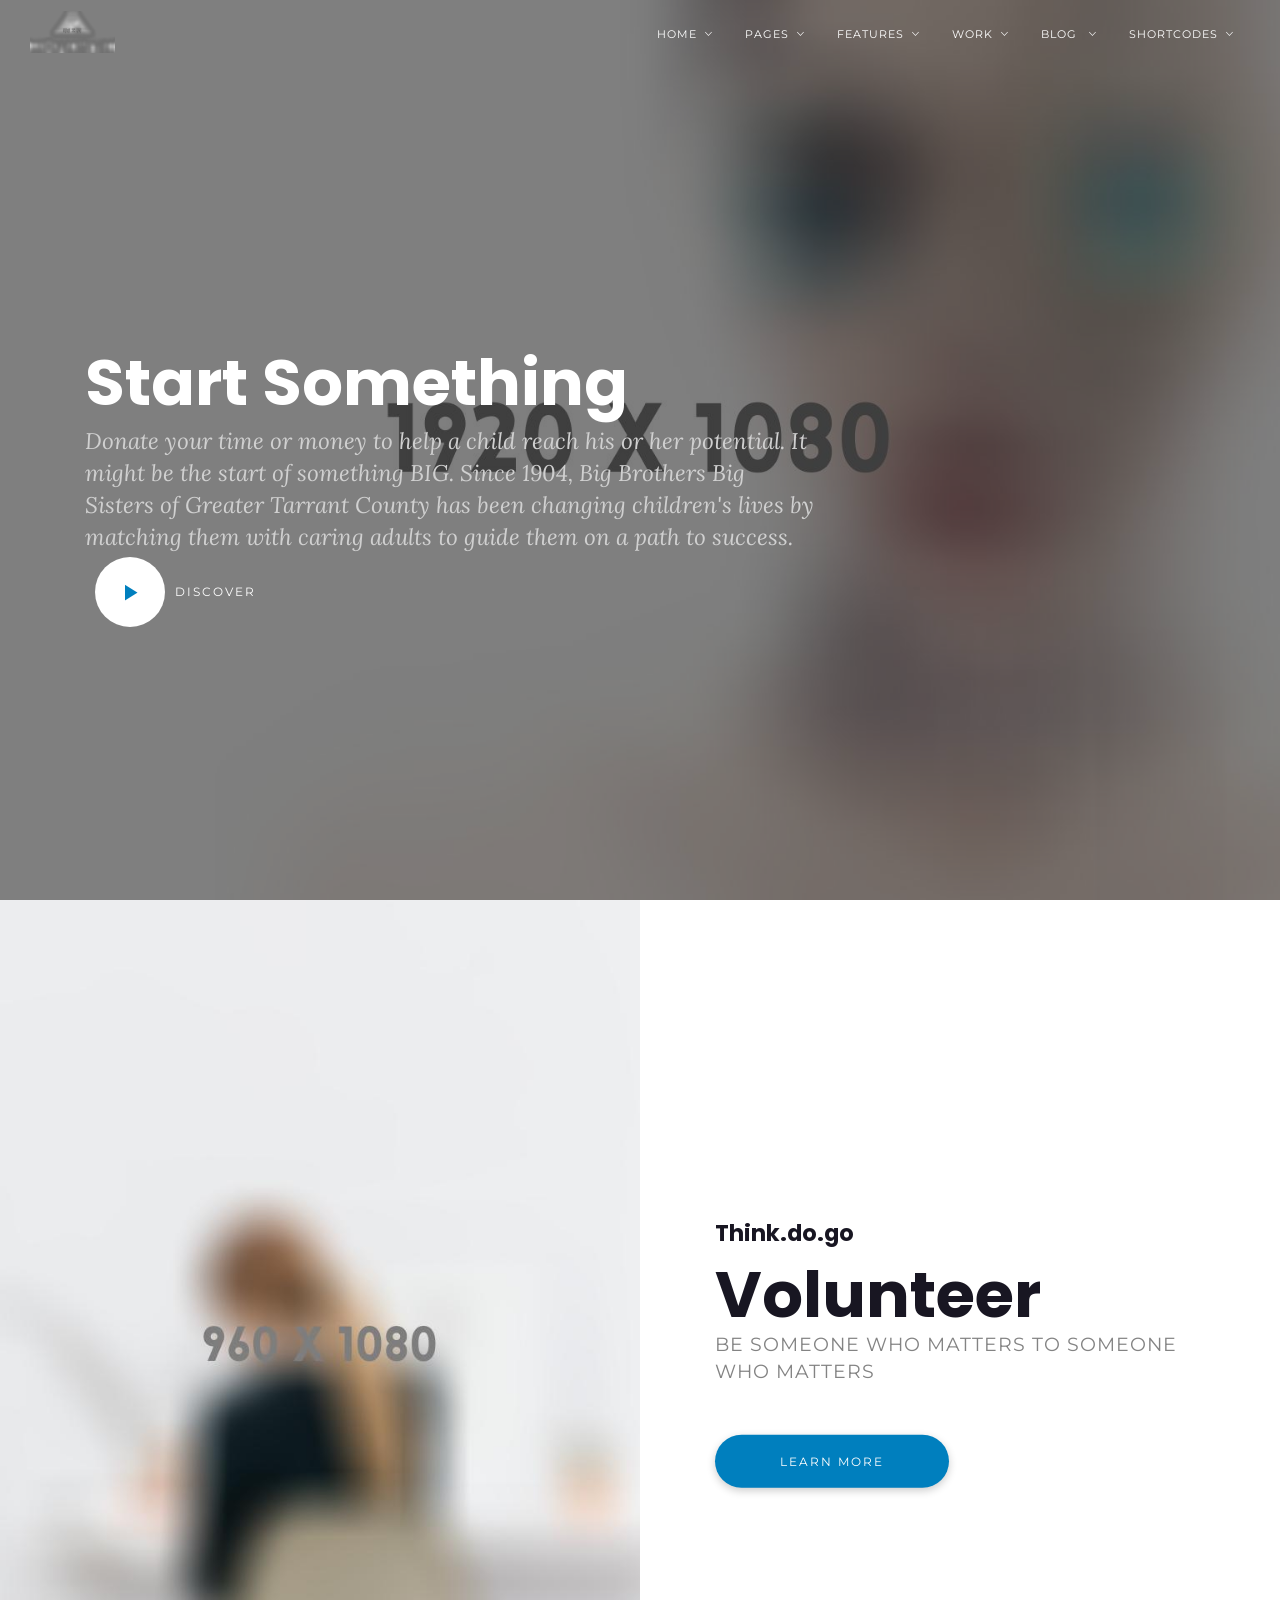
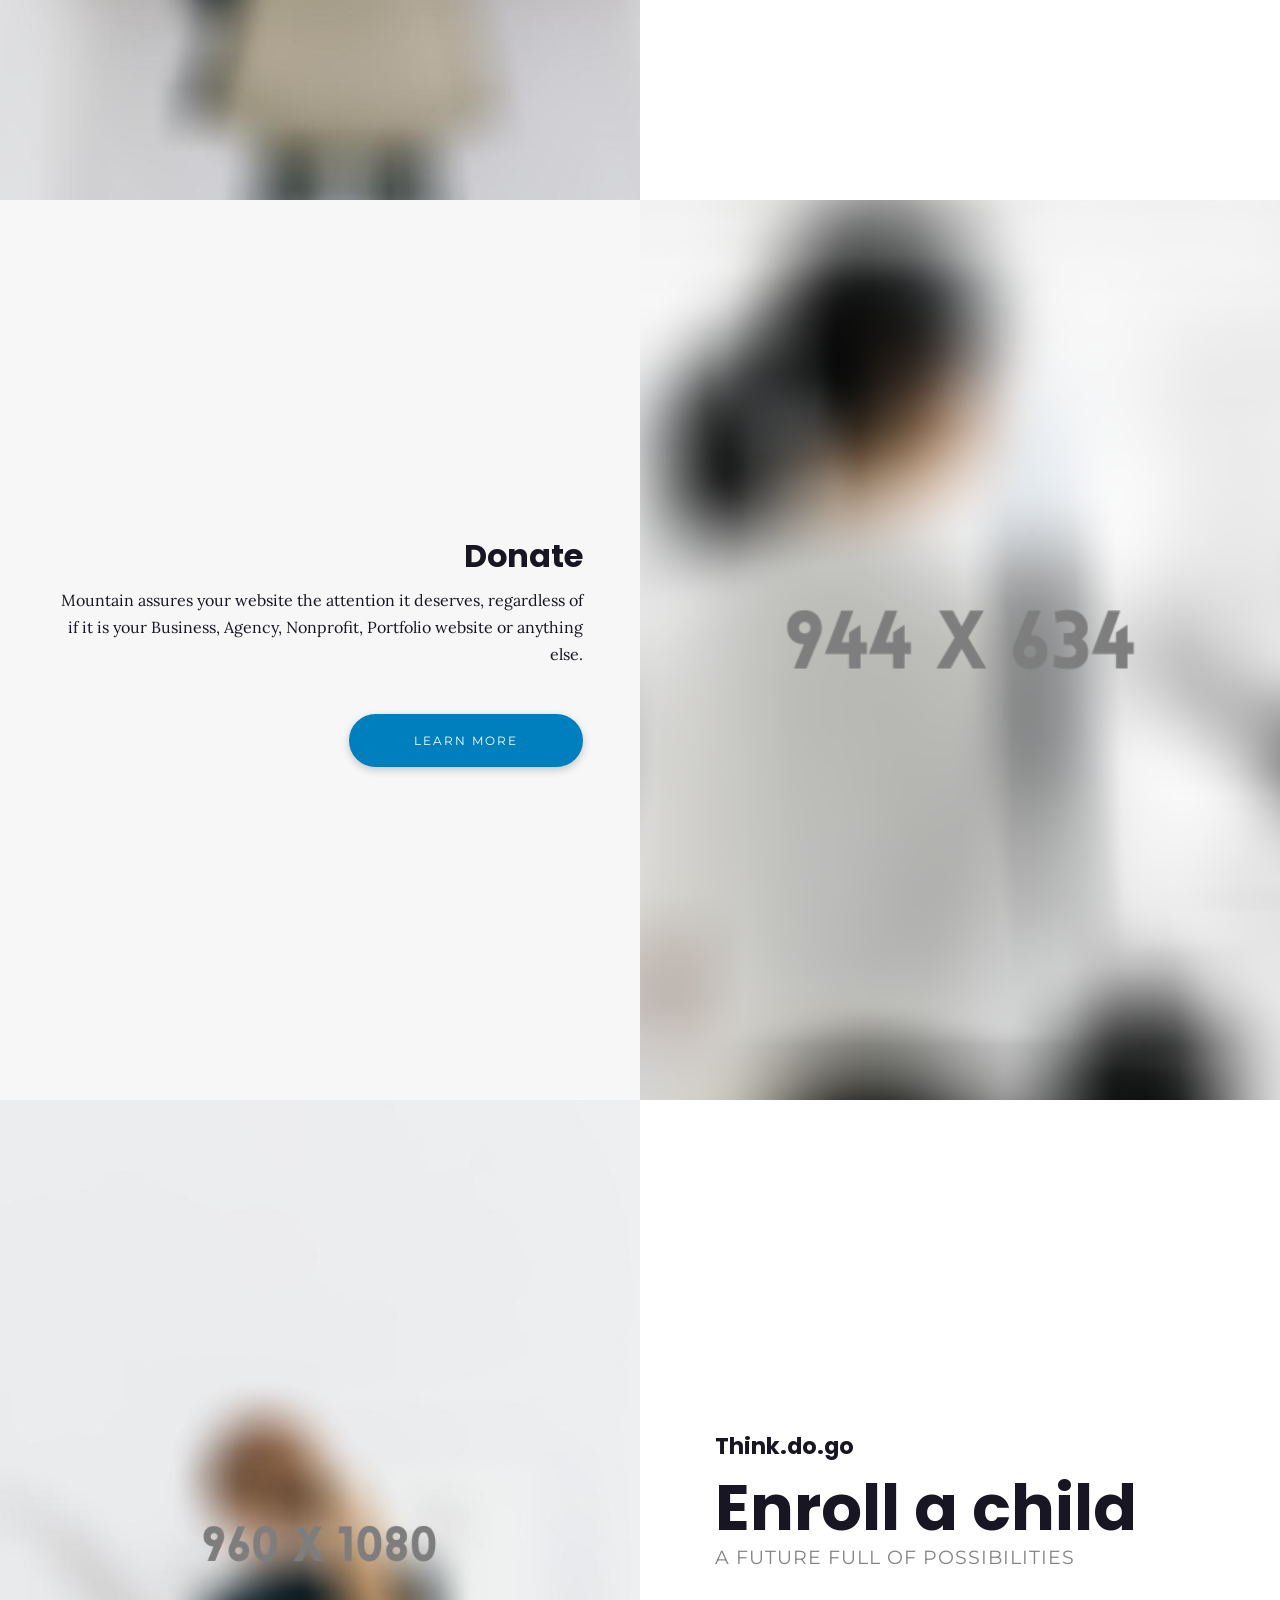
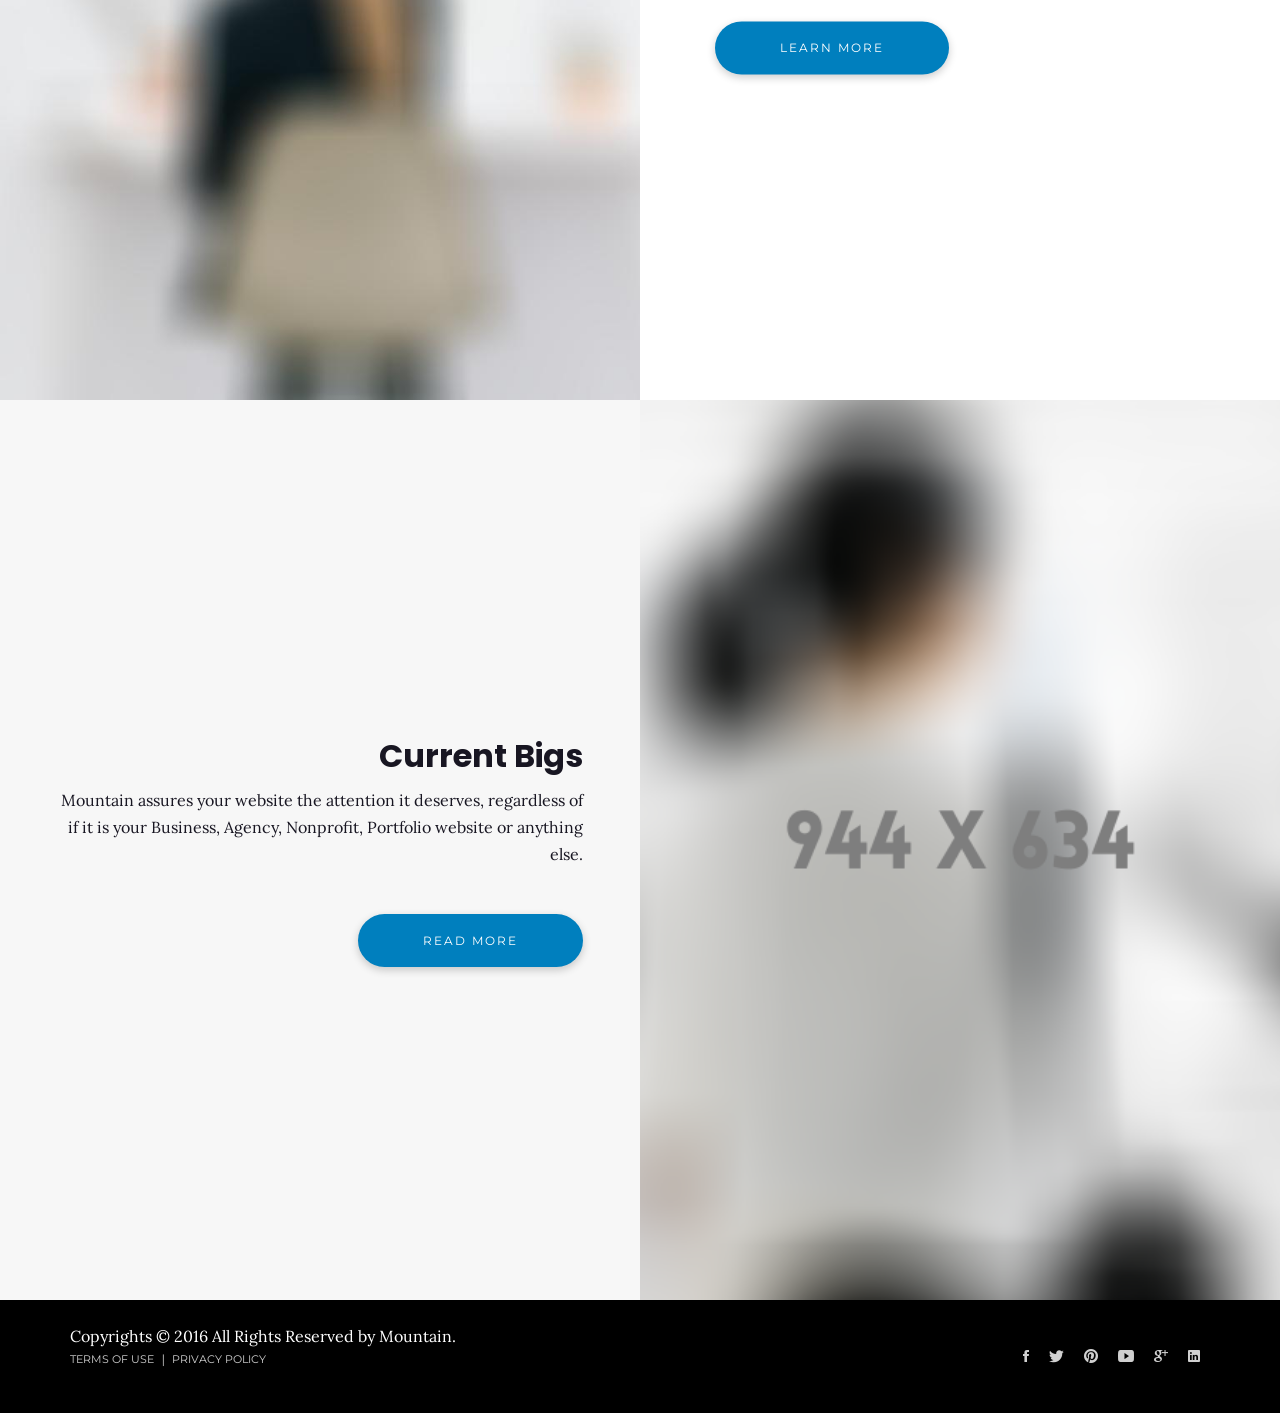
<file: HTML/index.html>
<!DOCTYPE html>
<html lang="en-US" dir="ltr">
  <head>
    <meta charset="utf-8">
    <meta http-equiv="X-UA-Compatible" content="IE=edge">
    <meta name="viewport" content="width=device-width, initial-scale=1">
    <!--
    Document Title
    =============================================
    -->
    <title>Mountain | The Multi-Purpose HTML5 Template</title>
    <!--
    Favicons
    =============================================
    -->
    <link rel="apple-touch-icon" sizes="57x57" href="assets/images/favicons/apple-icon-57x57.png">
    <link rel="apple-touch-icon" sizes="60x60" href="assets/images/favicons/apple-icon-60x60.png">
    <link rel="apple-touch-icon" sizes="72x72" href="assets/images/favicons/apple-icon-72x72.png">
    <link rel="apple-touch-icon" sizes="76x76" href="assets/images/favicons/apple-icon-76x76.png">
    <link rel="apple-touch-icon" sizes="114x114" href="assets/images/favicons/apple-icon-114x114.png">
    <link rel="apple-touch-icon" sizes="120x120" href="assets/images/favicons/apple-icon-120x120.png">
    <link rel="apple-touch-icon" sizes="144x144" href="assets/images/favicons/apple-icon-144x144.png">
    <link rel="apple-touch-icon" sizes="152x152" href="assets/images/favicons/apple-icon-152x152.png">
    <link rel="apple-touch-icon" sizes="180x180" href="assets/images/favicons/apple-icon-180x180.png">
    <link rel="icon" type="image/png" sizes="192x192" href="assets/images/favicons/android-icon-192x192.png">
    <link rel="icon" type="image/png" sizes="32x32" href="assets/images/favicons/favicon-32x32.png">
    <link rel="icon" type="image/png" sizes="96x96" href="assets/images/favicons/favicon-96x96.png">
    <link rel="icon" type="image/png" sizes="16x16" href="assets/images/favicons/favicon-16x16.png">
    <link rel="manifest" href="/manifest.json">
    <meta name="msapplication-TileColor" content="#ffffff">
    <meta name="msapplication-TileImage" content="assets/images/favicons/ms-icon-144x144.png">
    <meta name="theme-color" content="#ffffff">
    <!--
    Preloader
    =============================================

    -->
    <style>
      body main {
          opacity: 0;
          filter: alpha(opacity=0);
      }

    </style>
    <script type="text/javascript">
      paceOptions = {
          ajax: false,
          document: true,
          restartOnPushState: false,
          restartOnRequestAfter: false
      }
    </script>
    <link href="assets/lib/pace/themes/blue/pace-theme-center-simple.css" rel="stylesheet">
    <script src="assets/lib/pace/pace.min.js"></script>
    <!--
    Stylesheets
    =============================================

    -->
    <link href="assets/lib/bootstrap/dist/css/bootstrap.css" rel="stylesheet">
    <link href="assets/lib/Ionicons/css/ionicons.css" rel="stylesheet">
    <link href="assets/lib/animate-css/animate.css" rel="stylesheet">
    <link rel="stylesheet" type="text/css" href="assets/lib/menuzord/css/menuzord.css">
    <link href="assets/lib/magnific-popup/dist/magnific-popup.css" rel="stylesheet">
    <link href="assets/lib/magnific-popup/dist/magnific-popup.css" rel="stylesheet">
    <link href="assets/lib/owl.carousel.2.1.0/assets/owl.carousel.min.css" rel="stylesheet">
    <link href="assets/css/style.css" rel="stylesheet">
    <link id="color-scheme" href="assets/css/colors/custom.css" rel="stylesheet">
  </head>
  <body data-spy="scroll" data-target=".menuzord" data-offset="60">
    <main>
      <div id="menuzord" class="menuzord clearfix navigationbar-animation"><a href="index.html" class="menuzord-brand"><img src="assets/images/header/menu-logo.png" class="default-logo"/><img src="assets/images/header/menu-logo-blue.png" class="dark-logo"/></a>
        <ul class="menuzord-menu menuzord-right">
          <li><a href="javascript:void(0)">Home</a>
            <div class="megamenu megamenu-quarter-width">
              <div class="megamenu-row">
                <div class="col12">
                  <div class="row">
                    <div class="col-sm-4">
                      <ul>
                        <li><a href="startup.html">Startup</a></li>
                        <li><a href="agency.html">Agency</a></li>
                        <li><a href="corporate.html">corporate</a></li>
                        <li><a href="splitcover.html">Split cover</a></li>
                        <li><a href="studio.html">Studio</a></li>
                      </ul>
                    </div>
                    <div class="col-sm-4">
                      <ul>
                        <li><a href="textrotator.html">Text Rotator</a></li>
                        <li><a href="videobackground.html">Video Background</a></li>
                        <li><a href="creative.html">Creative</a></li>
                        <li><a href="personal.html">Personal</a></li>
                        <li><a href="barber.html">Barber</a></li>
                      </ul>
                    </div>
                    <div class="col-sm-4">
                      <ul>
                        <li><a href="gym.html">Gym</a></li>
                        <li><a href="fashion.html">Fashion</a></li>
                        <li><a href="carousel.html">Carousel</a></li>
                        <li><a href="gradient.html">Gradient</a></li>
                        <li><a href="classic.html">Classic									</a></li>
                      </ul>
                    </div>
                  </div>
                </div>
              </div>
            </div>
          </li>
          <li><a href="javascript:void(0)">pages</a>
            <ul class="dropdown">
              <li><a href="javascript:void(0)">About</a>
                <ul class="dropdown">
                  <li><a href="about_1.html">About us 1</a></li>
                  <li><a href="about_2.html">About us 2	</a></li>
                  <li><a href="about-agency.html">About agency						</a></li>
                  <li><a href="about-team-1.html">About Team 1</a></li>
                  <li><a href="about-team-2.html">About Team 2</a></li>
                  <li><a href="about-skills.html">About Skills</a></li>
                </ul>
              </li>
              <li><a href="services.html">Services</a></li>
              <li><a href="javascript:void(0)">Contact</a>
                <ul class="dropdown">
                  <li><a href="contact-simple.html">simple</a></li>
                  <li><a href="contact-api.html">map API</a></li>
                </ul>
              </li>
              <li><a href="javascript:void(0)">Account</a>
                <ul class="dropdown">
                  <li><a href="login.html">Login</a></li>
                  <li><a href="registration.html">registration</a></li>
                </ul>
              </li>
              <li><a href="javascript:void(0)">faqs</a>
                <ul class="dropdown">
                  <li><a href="faqs-1.html">faq style 1</a></li>
                  <li><a href="faqs-2.html">faq style 2</a></li>
                </ul>
              </li>
              <li><a href="javascript:void(0)">Utilities</a>
                <ul class="dropdown">
                  <li><a href="coming-soon.html">Coming Soon</a></li>
                  <li><a href="privacy.html">Privacy<span class="new">New</span></a></li>
                  <li><a href="maintenance.html">Maintenance<span class="new">New</span></a></li>
                  <li><a href="404.html">404 Page<span class="new">new</span></a></li>
                  <li><a href="500.html">500 Page</a></li>
                </ul>
              </li>
              <li><a href="mountain_rtl.html">RTL</a></li>
            </ul>
          </li>
          <li><a href="javascript:void(0)">Features</a>
            <div class="megamenu megamenu-quarter-width">
              <div class="megamenu-row">
                <div class="col12">
                  <div class="row">
                    <div class="col-sm-6">
                      <ul>
                        <li>
                          <h5>Menu styles</h5>
                          <ul>
                            <li> <a href="index.html">Default menu</a></li>
                            <li><a href="overlay_menu.html">Overlay menu<span class="new">New</span></a></li>
                            <li><a href="dot_menu.html">dot menu</a></li>
                            <li><a href="icon_menu.html">icon menu</a></li>
                            <li><a href="side_menu.html">sidebar menu</a></li>
                            <li><a href="topbar_menu.html">topbar menu</a></li>
                          </ul>
                        </li>
                      </ul>
                    </div>
                    <div class="col-sm-6">
                      <ul>
                        <li>
                          <h5>Elements</h5>
                          <ul>
                            <li><a href="alerts.html"><i class="ion-lightbulb"> </i>Alerts</a></li>
                            <li><a href="icons.html"> <i class="ion-ios-heart"> </i>Icons</a></li>
                            <li><a href="typography.html"> <i class="ion-navicon-round"> </i>Typography</a></li>
                            <li><a href="forms.html"> <i class="ion-pricetag"> </i>Forms</a></li>
                            <li><a href="tabs_and_accordions.html"> <i class="ion-pause"> </i>Tabs</a></li>
                            <li><a href="buttons.html"> <i class="ion-android-radio-button-on"> </i>Buttons</a></li>
                          </ul>
                        </li>
                      </ul>
                    </div>
                  </div>
                </div>
              </div>
            </div>
          </li>
          <li><a href="javascript:void(0)">Work</a>
            <div class="megamenu megamenu-half-width">
              <div class="megamenu-row">
                <div class="col4">
                  <h4>Portfolio</h4>
                  <div class="row">
                    <div class="col-sm-12">
                      <ul>
                        <li>
                          <h5>Portfolio Layouts</h5>
                          <ul>
                            <li><a href="portfolio-grid-sortable-gutter.html">sortable</a></li>
                            <li><a href="portfolio-grid-1.html">Gutter</a></li>
                            <li><a href="portfolio-grid-without-padding.html">Without Gutterli</a></li>
                          </ul>
                        </li>
                        <li>
                          <h5>Single Project</h5>
                          <ul>
                            <li><a href="portfolio_single_featured_image.html">Featured Image</a></li>
                            <li><a href="portfolio_single_featured_video.html">Featured Video</a></li>
                            <li><a href="portfolio_single_featured_carousel.html">Featured Carousel</a></li>
                          </ul>
                        </li>
                      </ul>
                    </div>
                  </div>
                </div>
                <div class="col8">
                  <h4>gallery</h4>
                  <div class="row">
                    <div class="col-sm-6">
                      <ul>
                        <li>
                          <h5>boxed</h5>
                          <ul>
                            <li><a href="gallery-boxed-2-column.html">2 columns</a></li>
                            <li><a href="gallery-boxed-3-column.html">3 columns</a></li>
                          </ul>
                        </li>
                        <li>
                          <h5>full width</h5>
                          <ul>
                            <li><a href="gallery-full-width-3-column.html">3 columns</a></li>
                            <li><a href="gallery-full-width-4-column.html">4 columns</a></li>
                            <li><a href="gallery-full-width-5-column.html">5 columns</a></li>
                          </ul>
                        </li>
                      </ul>
                    </div>
                    <div class="col-sm-6">
                      <ul>
                        <li>
                          <h5>masonry<span class="new">Hot</span></h5>
                          <ul>
                            <li><a href="gallery-masonry-1.html">full width Gutter</a></li>
                          </ul>
                        </li>
                        <li>
                          <h5>F/W gutter</h5>
                          <ul>
                            <li><a href="gallery-full-width-gutter-3-column.html">3 columns</a></li>
                            <li><a href="gallery-full-width-gutter-4-column.html">4 columns</a></li>
                          </ul>
                        </li>
                        <li>
                          <h5>boxed gutter</h5>
                          <ul>
                            <li><a href="gallery-boxed-gutter-2-column.html">2 columns</a></li>
                            <li><a href="gallery-boxed-gutter-3-column.html">3 columns														</a></li>
                          </ul>
                        </li>
                      </ul>
                    </div>
                  </div>
                </div>
              </div>
            </div>
          </li>
          <li><a href="javascript:void(0)">Blog						</a>
            <ul class="dropdown">
              <li><a href="blog-left-sidebar.html">Blog left sidebar</a></li>
              <li><a href="blog-right-sidebar.html">Blog right sidebar</a></li>
              <li><a href="blog-left-right-sidebar.html">Blog left right sidebar</a></li>
              <li><a href="blog.html">Blog no sidebar</a></li>
              <li><a href="blog-single-left-sidebar.html">Blog single left sidebar</a></li>
              <li><a href="blog-single-right-sidebar.html">Blog single right sidebar</a></li>
              <li><a href="blog-single-left-right-sidebar.html">Blog single left right sidebar</a></li>
              <li><a href="blog-single-no-sidebar.html">Blog single no sidebar</a></li>
            </ul>
          </li>
          <li><a href="javascript:void(0)">shortcodes</a>
            <div class="megamenu megamenu-half-width">
              <div class="megamenu-row">
                <div class="col12">
                  <div class="row">
                    <div class="col-sm-4">
                      <ul>
                        <li>
                          <h5>Sections<span class="new">New</span></h5>
                          <ul>
                            <li><a href="navigations.html">Navigations</a></li>
                            <li><a href="about.html">About</a></li>
                            <li><a href="service.html">Services</a></li>
                            <li><a href="teams.html">Team</a></li>
                            <li><a href="faq.html">FAQ</a></li>
                            <li><a href="pricings.html">Pricing</a></li>
                            <li><a href="progress.html">Progress</a></li>
                          </ul>
                        </li>
                      </ul>
                    </div>
                    <div class="col-sm-4">
                      <ul>
                        <li>
                          <h5></h5>
                          <ul>
                            <li><a href="testimonial.html">Testimonial</a></li>
                            <li><a href="video.html">Video</a></li>
                            <li><a href="galleries.html">Gallery</a></li>
                            <li><a href="portfolio.html">Portfolio</a></li>
                            <li><a href="cta.html">CTA</a></li>
                            <li><a href="funfacts.html">Fun facts</a></li>
                            <li><a href="contacts.html">Contacts</a></li>
                          </ul>
                        </li>
                      </ul>
                    </div>
                    <div class="col-sm-4">
                      <ul>
                        <li>
                          <h5>Widgets</h5>
                          <ul>
                            <li><a href="media.html">Media</a></li>
                            <li><a href="widgets.html">News letter Subscribe</a></li>
                            <li><a href="widgets.html">Text widgets</a></li>
                            <li><a href="widgets.html">Social Icons</a></li>
                            <li> <a href="feeds.html">Twitter feed</a></li>
                            <li><a href="feeds.html">Istagram feed</a></li>
                            <li><a href="feeds.html">Flickr Photosream</a></li>
                          </ul>
                        </li>
                      </ul>
                    </div>
                  </div>
                </div>
              </div>
            </div>
          </li>
        </ul>
      </div>

<!--===Start of Header===-->

      <header id="header" class="header">
        <div style="background-image:url('assets/images/layouts/fashion/fashion.jpg')" class="header-bg">
          <div class="container">
            <div class="row">
              <div class="col-sm-12">
                <div class="col-sm-8 fashion-heading">
                  <div class="intro-box">
                    <div class="intro">
                      <h1 data-wow-delay="0.4s" class="header-title wow fadeInUp">Start Something</h1>

                      <p data-wow-delay="0.6s" class="header-subtitle wow fadeInUp">Donate your time or money to help a child reach his or her potential. It might be the start of something BIG. Since 1904, Big Brothers Big Sisters of Greater Tarrant County has been changing children's lives by matching them with caring adults to guide them on a path to success.</p>
                      <div class="mountain-btn-group"><a id="btnVideo" href="https://www.youtube.com/embed/a8qyUi1Wc-0?rel=0" class="btn btn-video">Discover</a>
                      </div>
                    </div>
                  </div>
                </div>
              </div>
            </div>
          </div>
        </div>
      </header>
      <section id="splitHeader" class="split-header">
        <div class="col-md-6 col-sm-6 pos-left">
          <div style="background-image:url(assets/images/header/split-header.jpg)" class="bg-img-container"></div>
        </div>
        <div class="col-md-6 col-sm-6 pos-right">
          <div class="splitheader-content">
            <h4 data-wow-delay="0.2s" class="wow fadeInUp">Think.do.go</h4>
            <h1 data-wow-delay="0.4s" class="wow fadeInUp">Volunteer</h1>
            <p data-wow-delay="0.6s" class="wow fadeInUp">be someone who matters to someone who matters</p><a data-wow-delay="0.8s" class="wow fadeInUp btn btn-mountain-flat btn-round">Learn More</a>
          </div>
        </div>
      </section>

      <section class="about-us-bigbg-wrap aboutUsImageRight">
        <div class="row">
          <div class="col-sm-6 content text-right">
            <div class="content-wrap">
              <h3 data-wow-delay="0.2s" class="wow fadeInUp">Donate</h3>
              <p data-wow-delay="0.4s" class="wow fadeInUp">Mountain assures your website the attention it deserves, regardless of if it is your Business, Agency, Nonprofit, Portfolio website or anything else.</p><a data-wow-delay="0.6s" href="#" class="btn btn-mountain-flat btn-round wow fadeInUp">Learn More</a>
            </div>
          </div>
          <div class="col-sm-6 col-sm-offaet-6 bg-image-wrap">
            <div style="background-image:url(assets/images/layouts/splitcover/1.png)" class="bg-image"></div>
          </div>
        </div>
      </section>

      <section id="splitHeader" class="split-header">
        <div class="col-md-6 col-sm-6 pos-left">
          <div style="background-image:url(assets/images/header/split-header.jpg)" class="bg-img-container"></div>
        </div>
        <div class="col-md-6 col-sm-6 pos-right">
          <div class="splitheader-content">
            <h4 data-wow-delay="0.2s" class="wow fadeInUp">Think.do.go</h4>
            <h1 data-wow-delay="0.4s" class="wow fadeInUp">Enroll a child</h1>
            <p data-wow-delay="0.6s" class="wow fadeInUp">a future full of possibilities</p><a data-wow-delay="0.8s" class="wow fadeInUp btn btn-mountain-flat btn-round">Learn More</a>
          </div>
        </div>
      </section>

      <section class="about-us-bigbg-wrap aboutUsImageRight">
        <div class="row">
          <div class="col-sm-6 content text-right">
            <div class="content-wrap">
              <h3 data-wow-delay="0.2s" class="wow fadeInUp">Current Bigs</h3>
              <p data-wow-delay="0.4s" class="wow fadeInUp">Mountain assures your website the attention it deserves, regardless of if it is your Business, Agency, Nonprofit, Portfolio website or anything else.</p><a data-wow-delay="0.6s" href="#" class="btn btn-mountain-flat btn-round wow fadeInUp">Read more</a>
            </div>
          </div>
          <div class="col-sm-6 col-sm-offaet-6 bg-image-wrap">
            <div style="background-image:url(assets/images/layouts/splitcover/1.png)" class="bg-image"></div>
          </div>
        </div>
      </section>

      <!-- Footer-->
      <footer>
        <div class="container">
          <div class="row">
            <div class="col-sm-6">
              <p>Copyrights © 2016 All Rights Reserved by Mountain.<br/><span><a href="#">Terms of use </a>|<a href="#">Privacy Policy</a></span></p>
            </div>
            <div class="col-sm-6">
              <div class="social-icons"><a href="#" class="footer-social"><span class="ion-social-facebook"></span></a><a href="#" class="footer-social"><span class="ion-social-twitter"></span></a><a href="#" class="footer-social"><span class="ion-social-pinterest"></span></a><a href="#" class="footer-social"><span class="ion-social-youtube"></span></a><a href="#" class="footer-social"><span class="ion-social-googleplus"></span></a><a href="#" class="footer-social"><span class="ion-social-linkedin"></span></a></div>
            </div>
          </div>
          <!-- /.row-->
        </div>
        <!-- /.container-->
      </footer>
    </main>
    <!--
    JavaScripts
    =============================================
    -->
    <script src="assets/lib/jquery/dist/jquery.js"></script>
    <script src="assets/lib/bootstrap/dist/js/bootstrap.js"></script>
    <script src="assets/lib/jquery-easing/jquery.easing.min.js"></script>
    <script src="assets/lib/jquery.stellar/jquery.stellar.js"></script>
    <script src="assets/lib/wow/dist/wow.js"></script>
    <script src="assets/lib/menuzord/js/menuzord.js"></script>
    <script src="assets/lib/imagesloaded/imagesloaded.pkgd.js"></script>
    <script src="assets/lib/smoothscroll-for-websites/SmoothScroll.js"></script>
    <script src="assets/lib/masonry/dist/masonry.pkgd.js"></script>
    <script src="assets/lib/owl.carousel.2.1.0/owl.carousel.min.js"></script>
    <script src="assets/lib/isotope/dist/isotope.pkgd.js"></script>
    <script src="assets/lib/magnific-popup/dist/jquery.magnific-popup.js"></script>
    <script src="assets/lib/owl.carousel.2.1.0/owl.carousel.min.js"></script>
    <script src="assets/lib/isotope/dist/isotope.pkgd.js"></script>
    <script src="assets/lib/waypoints/lib/jquery.waypoints.js"></script>
    <script src="assets/lib/waypoints/lib/shortcuts/inview.js"></script>
    <script src="assets/lib/Radial-Progress-Bar/radial-progress-bar.js"></script>
    <script src="assets/lib/magnific-popup/dist/jquery.magnific-popup.js"></script>
    <script src="assets/lib/masonry/dist/masonry.pkgd.js"></script>
    <!-- Please update the api key with your own key-->

    <script src="assets/js/main.js"></script>
  </body>
</html>
</file>
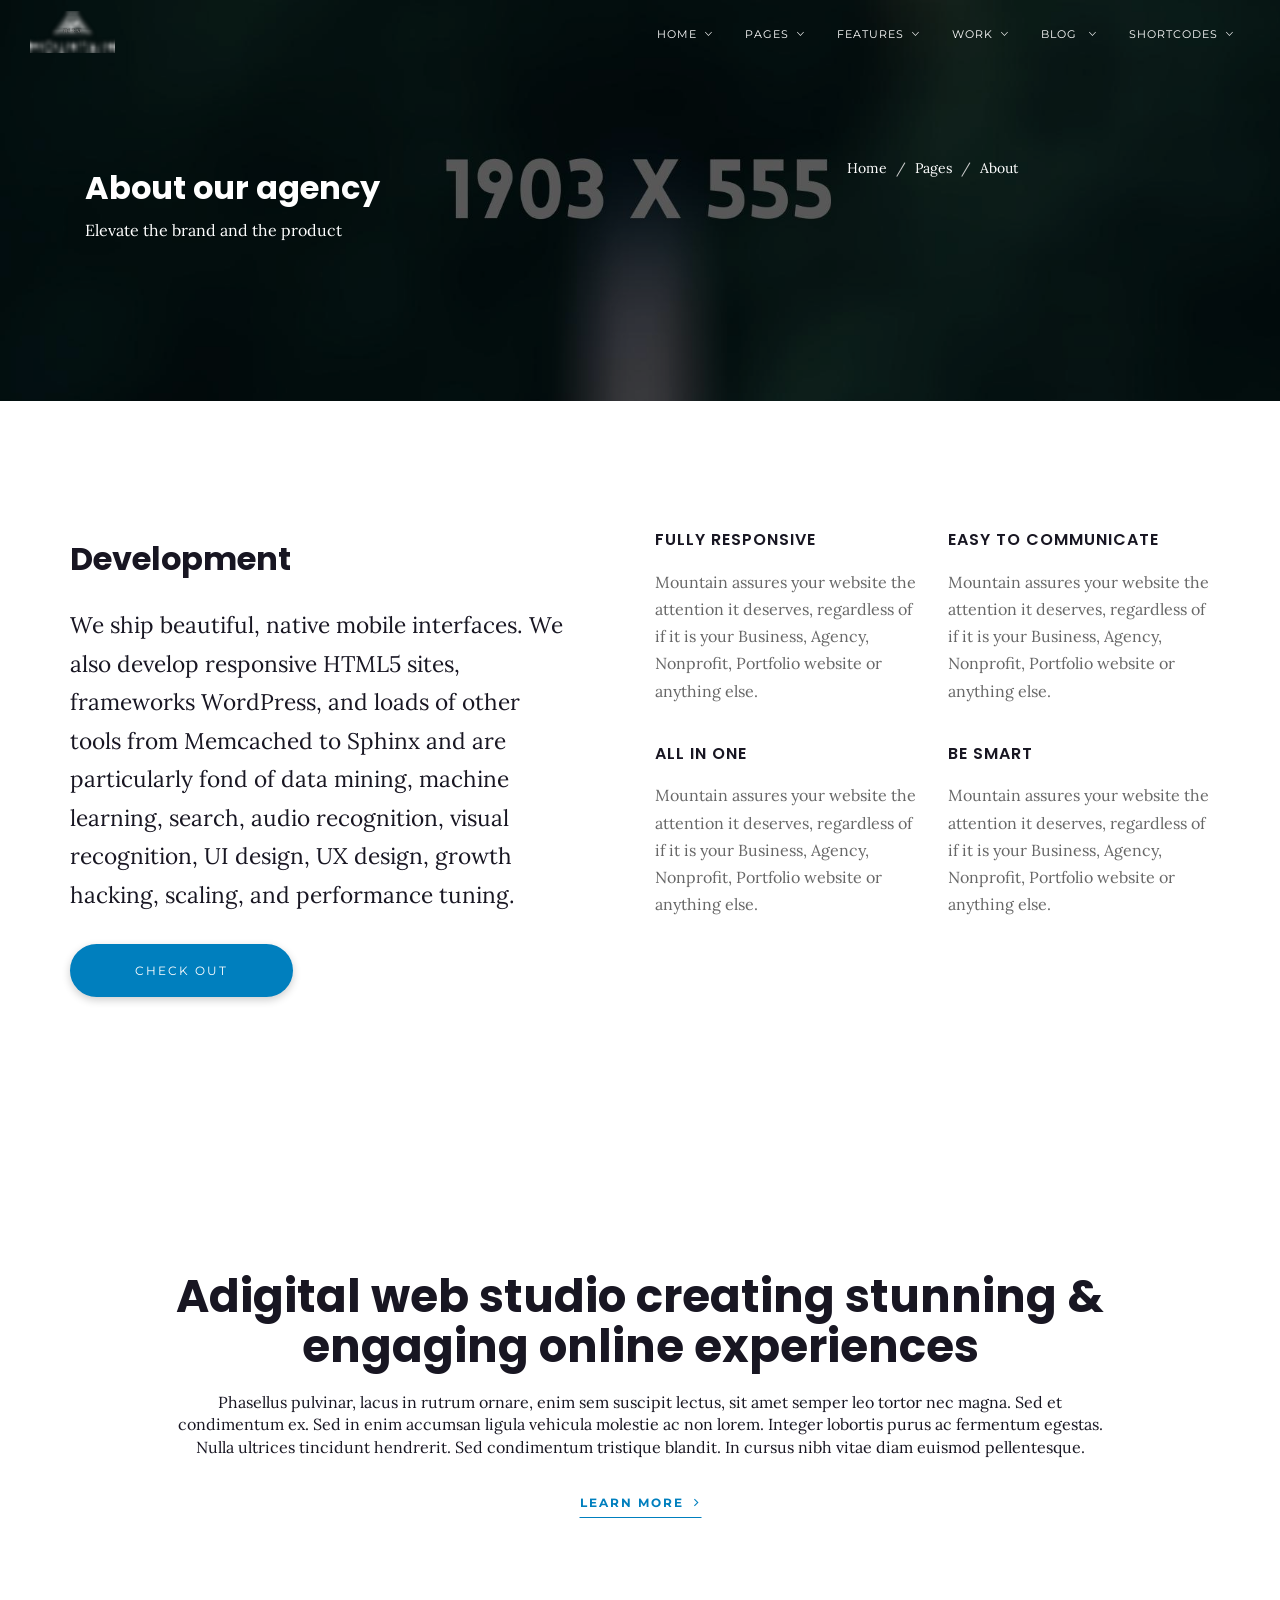
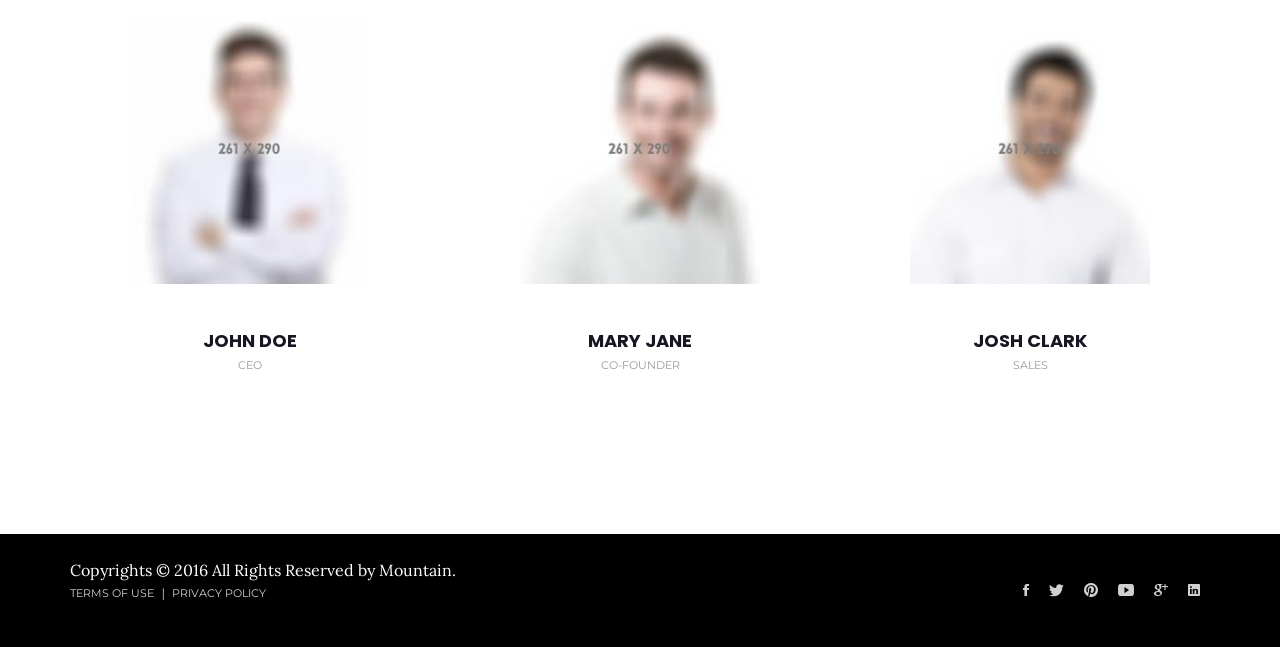
<file: HTML/about-agency.html>
<!DOCTYPE html>
<html lang="en-US" dir="ltr">
  <head>
    <meta charset="utf-8">
    <meta http-equiv="X-UA-Compatible" content="IE=edge">
    <meta name="viewport" content="width=device-width, initial-scale=1">
    <!--  
    Document Title
    =============================================
    -->
    <title>Mountain | The Multi-Purpose HTML5 Template</title>
    <!--  
    Favicons
    =============================================
    -->
    <link rel="apple-touch-icon" sizes="57x57" href="assets/images/favicons/apple-icon-57x57.png">
    <link rel="apple-touch-icon" sizes="60x60" href="assets/images/favicons/apple-icon-60x60.png">
    <link rel="apple-touch-icon" sizes="72x72" href="assets/images/favicons/apple-icon-72x72.png">
    <link rel="apple-touch-icon" sizes="76x76" href="assets/images/favicons/apple-icon-76x76.png">
    <link rel="apple-touch-icon" sizes="114x114" href="assets/images/favicons/apple-icon-114x114.png">
    <link rel="apple-touch-icon" sizes="120x120" href="assets/images/favicons/apple-icon-120x120.png">
    <link rel="apple-touch-icon" sizes="144x144" href="assets/images/favicons/apple-icon-144x144.png">
    <link rel="apple-touch-icon" sizes="152x152" href="assets/images/favicons/apple-icon-152x152.png">
    <link rel="apple-touch-icon" sizes="180x180" href="assets/images/favicons/apple-icon-180x180.png">
    <link rel="icon" type="image/png" sizes="192x192" href="assets/images/favicons/android-icon-192x192.png">
    <link rel="icon" type="image/png" sizes="32x32" href="assets/images/favicons/favicon-32x32.png">
    <link rel="icon" type="image/png" sizes="96x96" href="assets/images/favicons/favicon-96x96.png">
    <link rel="icon" type="image/png" sizes="16x16" href="assets/images/favicons/favicon-16x16.png">
    <link rel="manifest" href="/manifest.json">
    <meta name="msapplication-TileColor" content="#ffffff">
    <meta name="msapplication-TileImage" content="assets/images/favicons/ms-icon-144x144.png">
    <meta name="theme-color" content="#ffffff">
    <!--  
    Preloader
    =============================================
    
    -->
    <style>
      body main {
          opacity: 0;
          filter: alpha(opacity=0);
      }
      
    </style>
    <script type="text/javascript">
      paceOptions = {
          ajax: false,
          document: true,
          restartOnPushState: false,
          restartOnRequestAfter: false
      }
    </script>
    <link href="assets/lib/pace/themes/blue/pace-theme-center-simple.css" rel="stylesheet">
    <script src="assets/lib/pace/pace.min.js"></script>
    <!--  
    Stylesheets
    =============================================
    
    -->
    <link href="assets/lib/bootstrap/dist/css/bootstrap.css" rel="stylesheet">
    <link href="assets/lib/Ionicons/css/ionicons.css" rel="stylesheet">
    <link href="assets/lib/animate-css/animate.css" rel="stylesheet">
    <link rel="stylesheet" type="text/css" href="assets/lib/menuzord/css/menuzord.css">
    <link href="assets/lib/magnific-popup/dist/magnific-popup.css" rel="stylesheet">
    <link href="assets/lib/magnific-popup/dist/magnific-popup.css" rel="stylesheet">
    <link href="assets/css/style.css" rel="stylesheet">
    <link id="color-scheme" href="assets/css/colors/custom.css" rel="stylesheet">
  </head>
  <body data-spy="scroll" data-target=".menuzord" data-offset="60">
    <main>
      <div id="menuzord" class="menuzord clearfix navigationbar-animation"><a href="index.html" class="menuzord-brand"><img src="assets/images/header/menu-logo.png" class="default-logo"/><img src="assets/images/header/menu-logo-blue.png" class="dark-logo"/></a>
        <ul class="menuzord-menu menuzord-right">
          <li><a href="javascript:void(0)">Home</a>
            <div class="megamenu megamenu-quarter-width">
              <div class="megamenu-row">
                <div class="col12">
                  <div class="row">
                    <div class="col-sm-4">
                      <ul>
                        <li><a href="startup.html">Startup</a></li>
                        <li><a href="agency.html">Agency</a></li>
                        <li><a href="corporate.html">corporate</a></li>
                        <li><a href="splitcover.html">Split cover</a></li>
                        <li><a href="studio.html">Studio</a></li>
                      </ul>
                    </div>
                    <div class="col-sm-4">
                      <ul>
                        <li><a href="textrotator.html">Text Rotator</a></li>
                        <li><a href="videobackground.html">Video Background</a></li>
                        <li><a href="creative.html">Creative</a></li>
                        <li><a href="personal.html">Personal</a></li>
                        <li><a href="barber.html">Barber</a></li>
                      </ul>
                    </div>
                    <div class="col-sm-4">
                      <ul>
                        <li><a href="gym.html">Gym</a></li>
                        <li><a href="fashion.html">Fashion</a></li>
                        <li><a href="carousel.html">Carousel</a></li>
                        <li><a href="gradient.html">Gradient</a></li>
                        <li><a href="classic.html">Classic									</a></li>
                      </ul>
                    </div>
                  </div>
                </div>
              </div>
            </div>
          </li>
          <li><a href="javascript:void(0)">pages</a>
            <ul class="dropdown">
              <li><a href="javascript:void(0)">About</a>
                <ul class="dropdown">
                  <li><a href="about_1.html">About us 1</a></li>
                  <li><a href="about_2.html">About us 2	</a></li>
                  <li><a href="about-agency.html">About agency						</a></li>
                  <li><a href="about-team-1.html">About Team 1</a></li>
                  <li><a href="about-team-2.html">About Team 2</a></li>
                  <li><a href="about-skills.html">About Skills</a></li>
                </ul>
              </li>
              <li><a href="services.html">Services</a></li>
              <li><a href="javascript:void(0)">Contact</a>
                <ul class="dropdown">
                  <li><a href="contact-simple.html">simple</a></li>
                  <li><a href="contact-api.html">map API</a></li>
                </ul>
              </li>
              <li><a href="javascript:void(0)">Account</a>
                <ul class="dropdown">
                  <li><a href="login.html">Login</a></li>
                  <li><a href="registration.html">registration</a></li>
                </ul>
              </li>
              <li><a href="javascript:void(0)">faqs</a>
                <ul class="dropdown">
                  <li><a href="faqs-1.html">faq style 1</a></li>
                  <li><a href="faqs-2.html">faq style 2</a></li>
                </ul>
              </li>
              <li><a href="javascript:void(0)">Utilities</a>
                <ul class="dropdown">
                  <li><a href="coming-soon.html">Coming Soon</a></li>
                  <li><a href="privacy.html">Privacy<span class="new">New</span></a></li>
                  <li><a href="maintenance.html">Maintenance<span class="new">New</span></a></li>
                  <li><a href="404.html">404 Page<span class="new">new</span></a></li>
                  <li><a href="500.html">500 Page</a></li>
                </ul>
              </li>
              <li><a href="mountain_rtl.html">RTL</a></li>
            </ul>
          </li>
          <li><a href="javascript:void(0)">Features</a>
            <div class="megamenu megamenu-quarter-width">
              <div class="megamenu-row">
                <div class="col12">
                  <div class="row">
                    <div class="col-sm-6">
                      <ul>
                        <li>
                          <h5>Menu styles</h5>
                          <ul>
                            <li> <a href="index.html">Default menu</a></li>
                            <li><a href="overlay_menu.html">Overlay menu<span class="new">New</span></a></li>
                            <li><a href="dot_menu.html">dot menu</a></li>
                            <li><a href="icon_menu.html">icon menu</a></li>
                            <li><a href="side_menu.html">sidebar menu</a></li>
                            <li><a href="topbar_menu.html">topbar menu</a></li>
                          </ul>
                        </li>
                      </ul>
                    </div>
                    <div class="col-sm-6">
                      <ul>
                        <li>
                          <h5>Elements</h5>
                          <ul>
                            <li><a href="alerts.html"><i class="ion-lightbulb"> </i>Alerts</a></li>
                            <li><a href="icons.html"> <i class="ion-ios-heart"> </i>Icons</a></li>
                            <li><a href="typography.html"> <i class="ion-navicon-round"> </i>Typography</a></li>
                            <li><a href="forms.html"> <i class="ion-pricetag"> </i>Forms</a></li>
                            <li><a href="tabs_and_accordions.html"> <i class="ion-pause"> </i>Tabs</a></li>
                            <li><a href="buttons.html"> <i class="ion-android-radio-button-on"> </i>Buttons</a></li>
                          </ul>
                        </li>
                      </ul>
                    </div>
                  </div>
                </div>
              </div>
            </div>
          </li>
          <li><a href="javascript:void(0)">Work</a>
            <div class="megamenu megamenu-half-width">
              <div class="megamenu-row">
                <div class="col4">
                  <h4>Portfolio</h4>
                  <div class="row">
                    <div class="col-sm-12">
                      <ul>
                        <li>
                          <h5>Portfolio Layouts</h5>
                          <ul>
                            <li><a href="portfolio-grid-sortable-gutter.html">sortable</a></li>
                            <li><a href="portfolio-grid-1.html">Gutter</a></li>
                            <li><a href="portfolio-grid-without-padding.html">Without Gutterli</a></li>
                          </ul>
                        </li>
                        <li>
                          <h5>Single Project</h5>
                          <ul>
                            <li><a href="portfolio_single_featured_image.html">Featured Image</a></li>
                            <li><a href="portfolio_single_featured_video.html">Featured Video</a></li>
                            <li><a href="portfolio_single_featured_carousel.html">Featured Carousel</a></li>
                          </ul>
                        </li>
                      </ul>
                    </div>
                  </div>
                </div>
                <div class="col8">
                  <h4>gallery</h4>
                  <div class="row">
                    <div class="col-sm-6">
                      <ul>
                        <li>
                          <h5>boxed</h5>
                          <ul>
                            <li><a href="gallery-boxed-2-column.html">2 columns</a></li>
                            <li><a href="gallery-boxed-3-column.html">3 columns</a></li>
                          </ul>
                        </li>
                        <li>
                          <h5>full width</h5>
                          <ul>
                            <li><a href="gallery-full-width-3-column.html">3 columns</a></li>
                            <li><a href="gallery-full-width-4-column.html">4 columns</a></li>
                            <li><a href="gallery-full-width-5-column.html">5 columns</a></li>
                          </ul>
                        </li>
                      </ul>
                    </div>
                    <div class="col-sm-6">
                      <ul>
                        <li>
                          <h5>masonry<span class="new">Hot</span></h5>
                          <ul>
                            <li><a href="gallery-masonry-1.html">full width Gutter</a></li>
                          </ul>
                        </li>
                        <li>
                          <h5>F/W gutter</h5>
                          <ul>
                            <li><a href="gallery-full-width-gutter-3-column.html">3 columns</a></li>
                            <li><a href="gallery-full-width-gutter-4-column.html">4 columns</a></li>
                          </ul>
                        </li>
                        <li>
                          <h5>boxed gutter</h5>
                          <ul>
                            <li><a href="gallery-boxed-gutter-2-column.html">2 columns</a></li>
                            <li><a href="gallery-boxed-gutter-3-column.html">3 columns														</a></li>
                          </ul>
                        </li>
                      </ul>
                    </div>
                  </div>
                </div>
              </div>
            </div>
          </li>
          <li><a href="javascript:void(0)">Blog						</a>
            <ul class="dropdown">
              <li><a href="blog-left-sidebar.html">Blog left sidebar</a></li>
              <li><a href="blog-right-sidebar.html">Blog right sidebar</a></li>
              <li><a href="blog-left-right-sidebar.html">Blog left right sidebar</a></li>
              <li><a href="blog.html">Blog no sidebar</a></li>
              <li><a href="blog-single-left-sidebar.html">Blog single left sidebar</a></li>
              <li><a href="blog-single-right-sidebar.html">Blog single right sidebar</a></li>
              <li><a href="blog-single-left-right-sidebar.html">Blog single left right sidebar</a></li>
              <li><a href="blog-single-no-sidebar.html">Blog single no sidebar</a></li>
            </ul>
          </li>
          <li><a href="javascript:void(0)">shortcodes</a>
            <div class="megamenu megamenu-half-width">
              <div class="megamenu-row">
                <div class="col12">
                  <div class="row">
                    <div class="col-sm-4">
                      <ul>
                        <li>
                          <h5>Sections<span class="new">New</span></h5>
                          <ul>
                            <li><a href="navigations.html">Navigations</a></li>
                            <li><a href="about.html">About</a></li>
                            <li><a href="service.html">Services</a></li>
                            <li><a href="teams.html">Team</a></li>
                            <li><a href="faq.html">FAQ</a></li>
                            <li><a href="pricings.html">Pricing</a></li>
                            <li><a href="progress.html">Progress</a></li>
                          </ul>
                        </li>
                      </ul>
                    </div>
                    <div class="col-sm-4">
                      <ul>
                        <li>
                          <h5></h5>
                          <ul>
                            <li><a href="testimonial.html">Testimonial</a></li>
                            <li><a href="video.html">Video</a></li>
                            <li><a href="galleries.html">Gallery</a></li>
                            <li><a href="portfolio.html">Portfolio</a></li>
                            <li><a href="cta.html">CTA</a></li>
                            <li><a href="funfacts.html">Fun facts</a></li>
                            <li><a href="contacts.html">Contacts</a></li>
                          </ul>
                        </li>
                      </ul>
                    </div>
                    <div class="col-sm-4">
                      <ul>
                        <li>
                          <h5>Widgets</h5>
                          <ul>
                            <li><a href="media.html">Media</a></li>
                            <li><a href="widgets.html">News letter Subscribe</a></li>
                            <li><a href="widgets.html">Text widgets</a></li>
                            <li><a href="widgets.html">Social Icons</a></li>
                            <li> <a href="feeds.html">Twitter feed</a></li>
                            <li><a href="feeds.html">Istagram feed</a></li>
                            <li><a href="feeds.html">Flickr Photosream</a></li>
                          </ul>
                        </li>
                      </ul>
                    </div>
                  </div>
                </div>
              </div>
            </div>
          </li>
        </ul>
      </div>
      <!-- Inner Header-->
      <section id="innerheader" style="background-image: url(assets/images/header/portfolio.jpg)" class="innerheader">
        <div class="container">
          <div class="row pad-small">
            <div class="col-sm-6">
              <div class="inner-title">
                <h3 data-wow-delay="0.1s" class="wow fadeInUp">About our agency</h3>
                <p data-wow-delay="0.2s" class="wow fadeInUp">Elevate the brand and the product</p>
              </div>
            </div>
            <div class="col-sm-6">
              <div data-wow-delay="0.1s" class="inner-breadcrumb wow fadeInUp">
                <ol class="breadcrumb">
                  <li><a href="index.html" target="_blank">Home</a></li>
                  <li><a href="#">Pages</a>
                  </li>
                  <li>About
                  </li>
                </ol>
              </div>
            </div>
          </div>
        </div>
      </section>
      <!-- /#innerheader-->
      <section class="section">
        <div class="about-us-6">
          <div class="container">
            <div class="row">
              <div class="col-md-6">
                <h3>Development</h3>
                <p class="about-main-para">We ship beautiful, native mobile interfaces. We also develop responsive HTML5 sites, frameworks WordPress, and loads of other tools from Memcached to Sphinx and are particularly fond of data mining, machine learning, search, audio recognition, visual recognition, UI design, UX design, growth hacking, scaling, and performance tuning.</p><a href="#" class="btn btn-mountain-flat btn-round">Check Out</a>
              </div>
              <div class="col-md-6">
                <div class="features">
                  <div class="row">
                    <div class="col-md-6">
                      <h5>fully responsive
                      </h5>
                      <p>Mountain assures your website the attention it deserves, regardless of if it is your Business, Agency, Nonprofit, Portfolio website or anything else.</p>
                    </div>
                    <div class="col-md-6">
                      <h5>easy to communicate
                      </h5>
                      <p>Mountain assures your website the attention it deserves, regardless of if it is your Business, Agency, Nonprofit, Portfolio website or anything else.</p>
                    </div>
                    <div class="col-md-6">
                      <h5>All in one
                      </h5>
                      <p>Mountain assures your website the attention it deserves, regardless of if it is your Business, Agency, Nonprofit, Portfolio website or anything else.</p>
                    </div>
                    <div class="col-md-6">
                      <h5>Be Smart
                      </h5>
                      <p>Mountain assures your website the attention it deserves, regardless of if it is your Business, Agency, Nonprofit, Portfolio website or anything else.</p>
                    </div>
                  </div>
                </div>
              </div>
            </div>
          </div>
        </div>
      </section>
      <div class="about12 section">
        <div class="container">
          <div class="row text-center">
            <div class="col-sm-10 col-sm-offset-1">
              <h2 class="section-title">Adigital web studio creating stunning &amp; engaging online experiences</h2>
            </div>
            <div class="col-sm-10 col-sm-offset-1">
              <p>Phasellus pulvinar, lacus in rutrum ornare, enim sem suscipit lectus, sit amet semper leo tortor nec magna. Sed et condimentum ex. Sed in enim accumsan ligula vehicula molestie ac non lorem. Integer lobortis purus ac fermentum egestas. Nulla ultrices tincidunt hendrerit. Sed condimentum tristique blandit. In cursus nibh vitae diam euismod pellentesque.</p><a href="#" class="btn btn-classic">Learn more <span class="ion-ios-arrow-forward"></span></a>
            </div>
          </div>
          <div class="row">
            <div class="col-sm-4">
              <div class="about-img-box"><img src="assets/images/team/team-3.jpg"/>
                <div class="img-title">
                  <h4>John Doe</h4>
                  <p>CEO</p>
                </div>
              </div>
            </div>
            <div class="col-sm-4">
              <div class="about-img-box"><img src="assets/images/team/team-5.jpg"/>
                <div class="img-title">
                  <h4>Mary jane</h4>
                  <p>co-founder</p>
                </div>
              </div>
            </div>
            <div class="col-sm-4">
              <div class="about-img-box"><img src="assets/images/team/team-6.jpg"/>
                <div class="img-title">
                  <h4>Josh clark</h4>
                  <p>sales</p>
                </div>
              </div>
            </div>
          </div>
        </div>
      </div>
      <!-- Footer-->
      <footer>
        <div class="container">
          <div class="row">
            <div class="col-sm-6">
              <p>Copyrights © 2016 All Rights Reserved by Mountain.<br/><span><a href="#">Terms of use </a>|<a href="#">Privacy Policy</a></span></p>
            </div>
            <div class="col-sm-6">
              <div class="social-icons"><a href="#" class="footer-social"><span class="ion-social-facebook"></span></a><a href="#" class="footer-social"><span class="ion-social-twitter"></span></a><a href="#" class="footer-social"><span class="ion-social-pinterest"></span></a><a href="#" class="footer-social"><span class="ion-social-youtube"></span></a><a href="#" class="footer-social"><span class="ion-social-googleplus"></span></a><a href="#" class="footer-social"><span class="ion-social-linkedin"></span></a></div>
            </div>
          </div>
          <!-- /.row-->
        </div>
        <!-- /.container-->
      </footer>
    </main>
    <!--  
    JavaScripts
    =============================================
    -->
    <script src="assets/lib/jquery/dist/jquery.js"></script>
    <script src="assets/lib/bootstrap/dist/js/bootstrap.js"></script>
    <script src="assets/lib/jquery-easing/jquery.easing.min.js"></script>
    <script src="assets/lib/jquery.stellar/jquery.stellar.js"></script>
    <script src="assets/lib/wow/dist/wow.js"></script>
    <script src="assets/lib/menuzord/js/menuzord.js"></script>
    <script src="assets/lib/imagesloaded/imagesloaded.pkgd.js"></script>
    <script src="assets/lib/smoothscroll-for-websites/SmoothScroll.js"></script>
    <script src="assets/lib/masonry/dist/masonry.pkgd.js"></script>
    <script src="assets/lib/owl.carousel.2.1.0/owl.carousel.min.js"></script>
    <script src="assets/lib/isotope/dist/isotope.pkgd.js"></script>
    <script src="assets/lib/magnific-popup/dist/jquery.magnific-popup.js"></script>
    <script src="assets/lib/owl.carousel.2.1.0/owl.carousel.min.js"></script>
    <script src="assets/lib/isotope/dist/isotope.pkgd.js"></script>
    <script src="assets/lib/waypoints/lib/jquery.waypoints.js"></script>
    <script src="assets/lib/waypoints/lib/shortcuts/inview.js"></script>
    <script src="assets/lib/Radial-Progress-Bar/radial-progress-bar.js"></script>
    <script src="assets/lib/magnific-popup/dist/jquery.magnific-popup.js"></script>
    <script src="assets/lib/masonry/dist/masonry.pkgd.js"></script>
    <!-- Please update the api key with your own key-->
    
    <script src="assets/js/main.js"></script>
  </body>
</html>
</file>
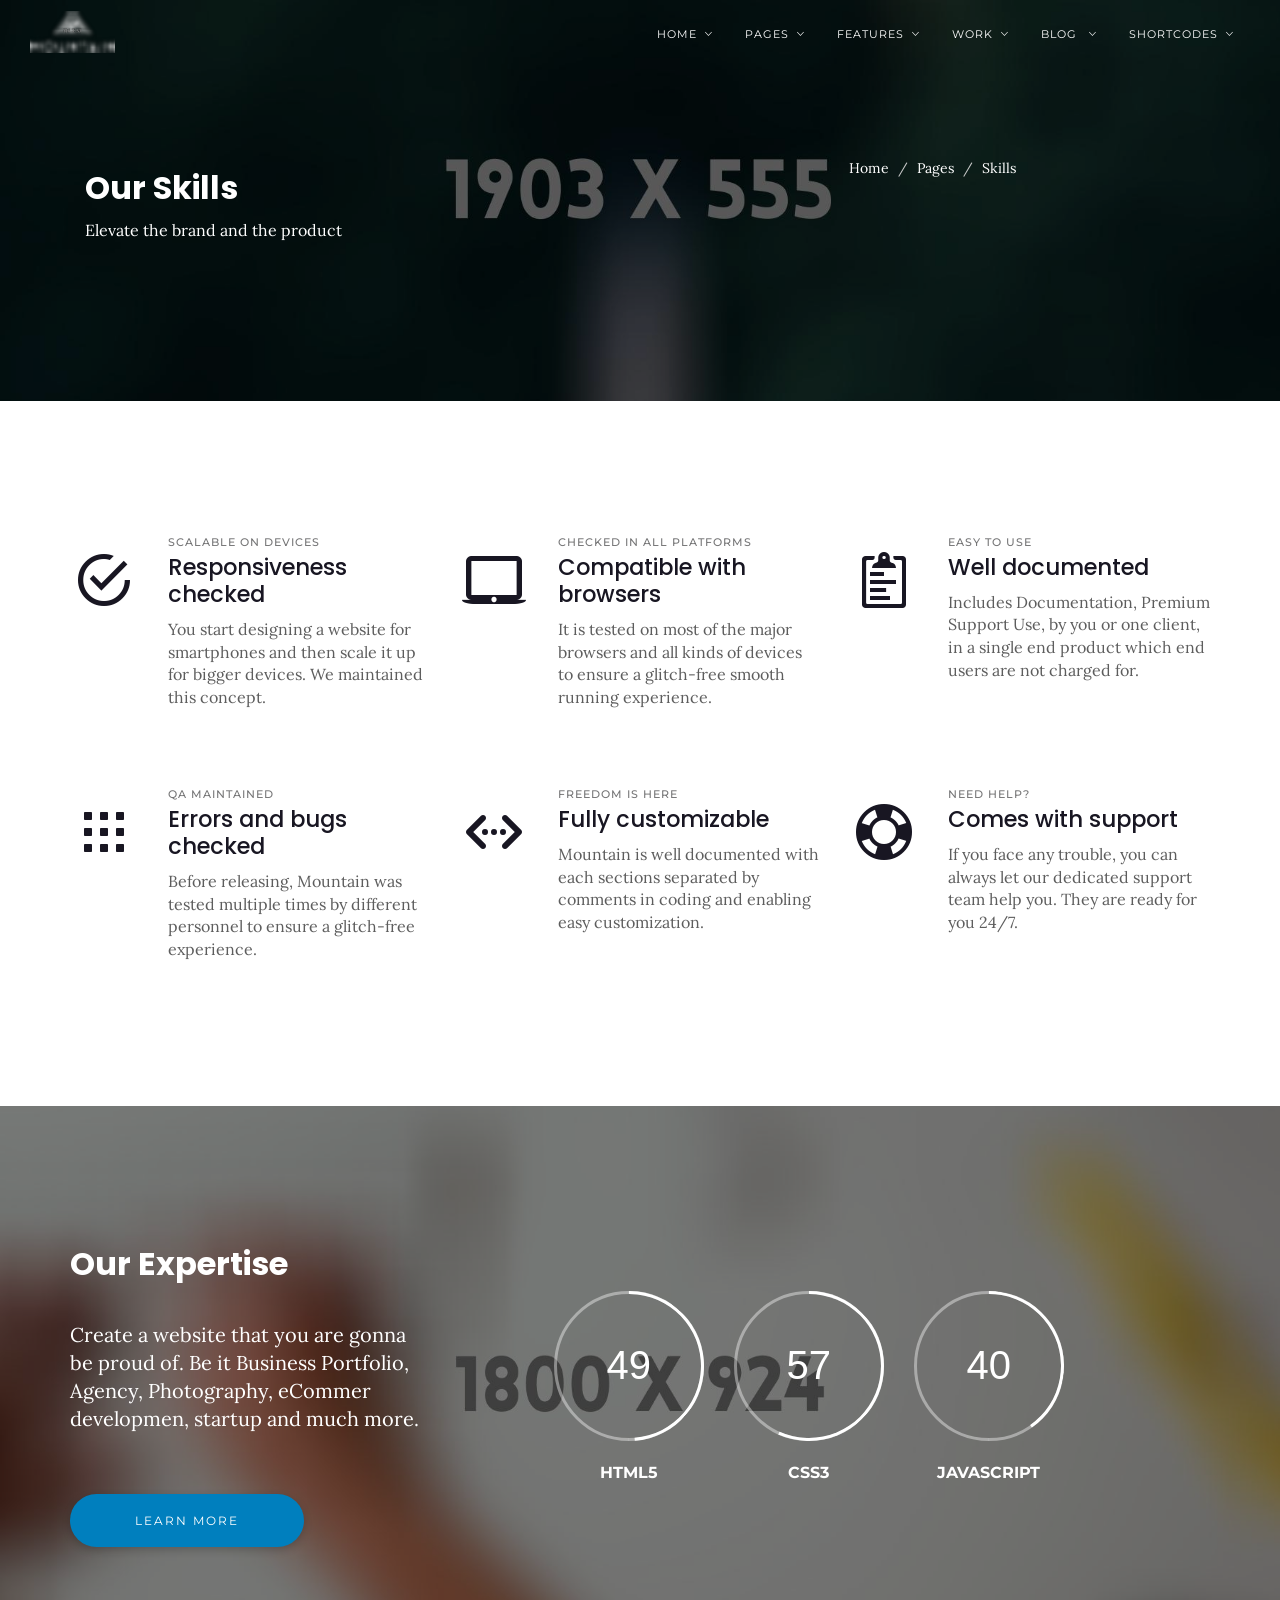
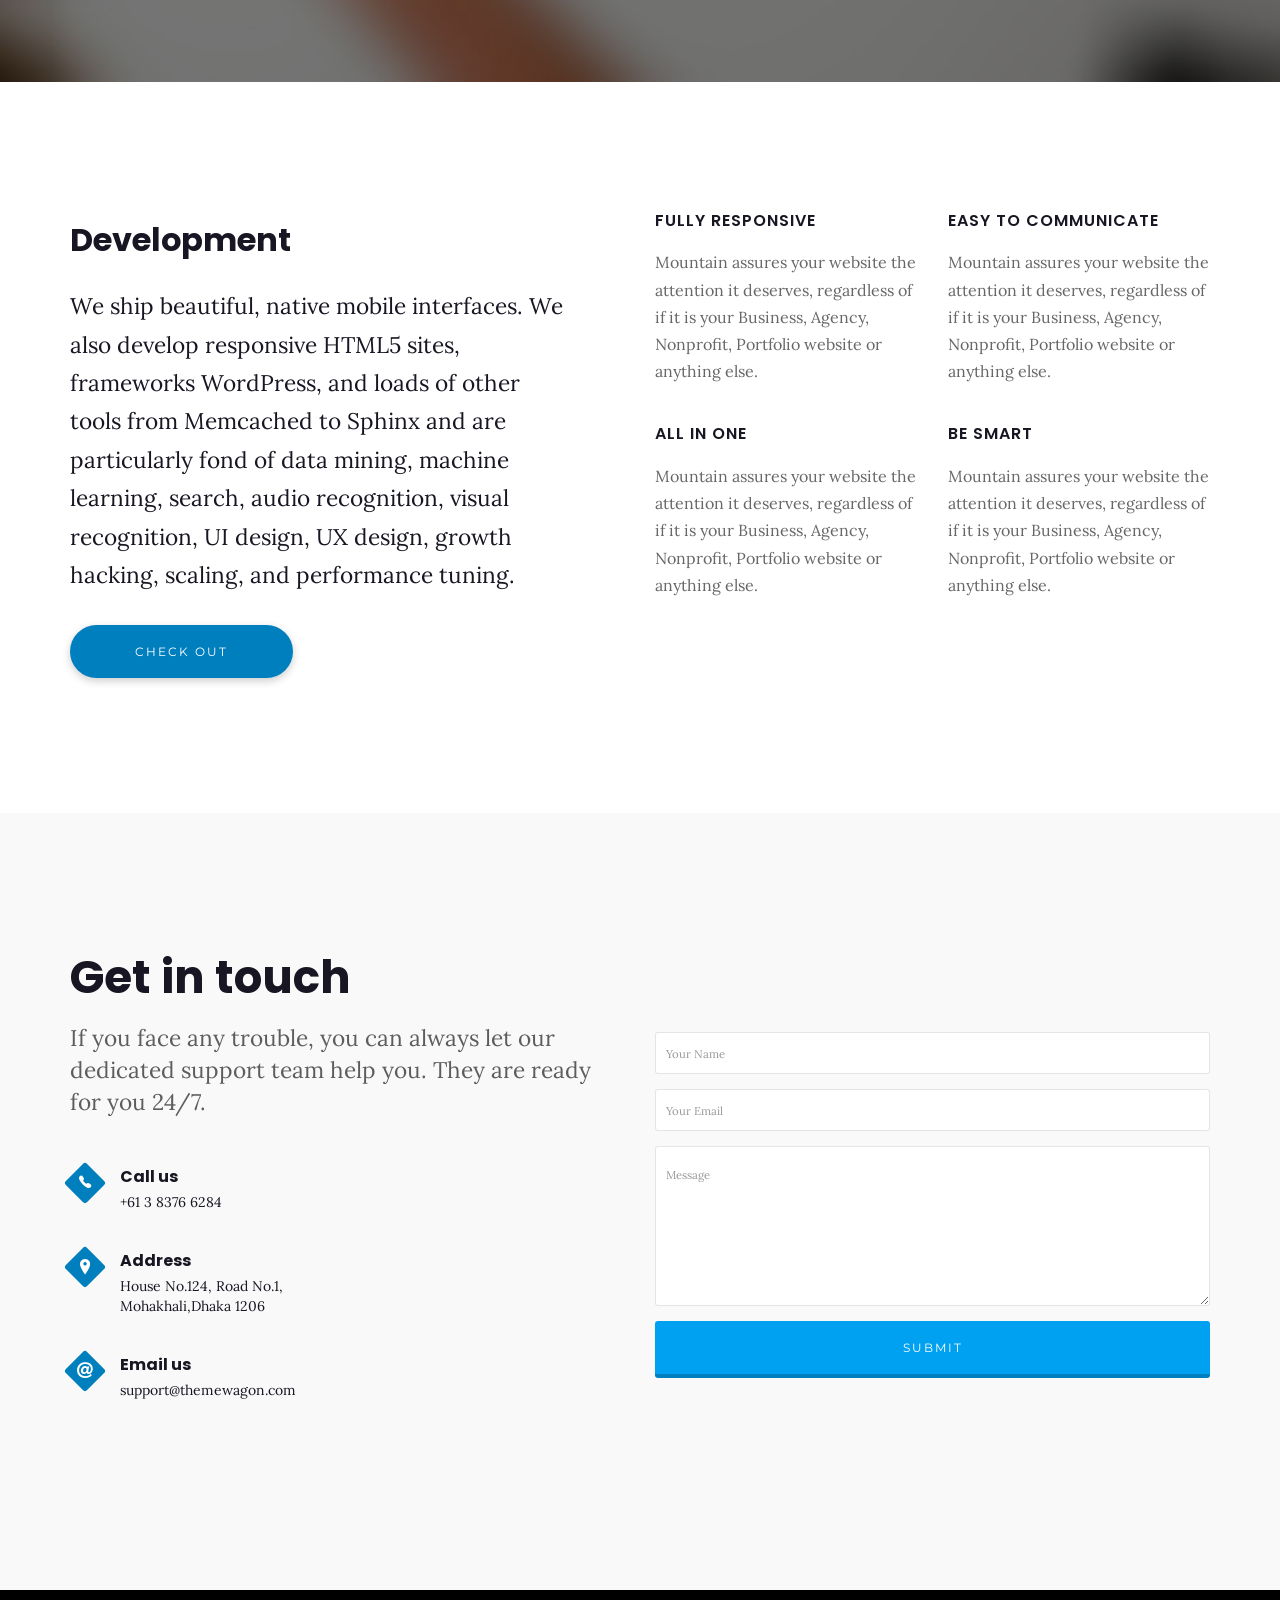
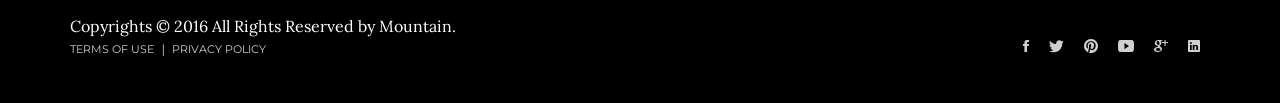
<file: HTML/about-skills.html>
<!DOCTYPE html>
<html lang="en-US" dir="ltr">
  <head>
    <meta charset="utf-8">
    <meta http-equiv="X-UA-Compatible" content="IE=edge">
    <meta name="viewport" content="width=device-width, initial-scale=1">
    <!--  
    Document Title
    =============================================
    -->
    <title>Mountain | The Multi-Purpose HTML5 Template</title>
    <!--  
    Favicons
    =============================================
    -->
    <link rel="apple-touch-icon" sizes="57x57" href="assets/images/favicons/apple-icon-57x57.png">
    <link rel="apple-touch-icon" sizes="60x60" href="assets/images/favicons/apple-icon-60x60.png">
    <link rel="apple-touch-icon" sizes="72x72" href="assets/images/favicons/apple-icon-72x72.png">
    <link rel="apple-touch-icon" sizes="76x76" href="assets/images/favicons/apple-icon-76x76.png">
    <link rel="apple-touch-icon" sizes="114x114" href="assets/images/favicons/apple-icon-114x114.png">
    <link rel="apple-touch-icon" sizes="120x120" href="assets/images/favicons/apple-icon-120x120.png">
    <link rel="apple-touch-icon" sizes="144x144" href="assets/images/favicons/apple-icon-144x144.png">
    <link rel="apple-touch-icon" sizes="152x152" href="assets/images/favicons/apple-icon-152x152.png">
    <link rel="apple-touch-icon" sizes="180x180" href="assets/images/favicons/apple-icon-180x180.png">
    <link rel="icon" type="image/png" sizes="192x192" href="assets/images/favicons/android-icon-192x192.png">
    <link rel="icon" type="image/png" sizes="32x32" href="assets/images/favicons/favicon-32x32.png">
    <link rel="icon" type="image/png" sizes="96x96" href="assets/images/favicons/favicon-96x96.png">
    <link rel="icon" type="image/png" sizes="16x16" href="assets/images/favicons/favicon-16x16.png">
    <link rel="manifest" href="/manifest.json">
    <meta name="msapplication-TileColor" content="#ffffff">
    <meta name="msapplication-TileImage" content="assets/images/favicons/ms-icon-144x144.png">
    <meta name="theme-color" content="#ffffff">
    <!--  
    Preloader
    =============================================
    
    -->
    <style>
      body main {
          opacity: 0;
          filter: alpha(opacity=0);
      }
      
    </style>
    <script type="text/javascript">
      paceOptions = {
          ajax: false,
          document: true,
          restartOnPushState: false,
          restartOnRequestAfter: false
      }
    </script>
    <link href="assets/lib/pace/themes/blue/pace-theme-center-simple.css" rel="stylesheet">
    <script src="assets/lib/pace/pace.min.js"></script>
    <!--  
    Stylesheets
    =============================================
    
    -->
    <link href="assets/lib/bootstrap/dist/css/bootstrap.css" rel="stylesheet">
    <link href="assets/lib/Ionicons/css/ionicons.css" rel="stylesheet">
    <link href="assets/lib/animate-css/animate.css" rel="stylesheet">
    <link rel="stylesheet" type="text/css" href="assets/lib/menuzord/css/menuzord.css">
    <link href="assets/lib/magnific-popup/dist/magnific-popup.css" rel="stylesheet">
    <link href="assets/lib/magnific-popup/dist/magnific-popup.css" rel="stylesheet">
    <link href="assets/css/style.css" rel="stylesheet">
    <link id="color-scheme" href="assets/css/colors/custom.css" rel="stylesheet">
  </head>
  <body data-spy="scroll" data-target=".menuzord" data-offset="60">
    <main>
      <div id="menuzord" class="menuzord clearfix navigationbar-animation"><a href="index.html" class="menuzord-brand"><img src="assets/images/header/menu-logo.png" class="default-logo"/><img src="assets/images/header/menu-logo-blue.png" class="dark-logo"/></a>
        <ul class="menuzord-menu menuzord-right">
          <li><a href="javascript:void(0)">Home</a>
            <div class="megamenu megamenu-quarter-width">
              <div class="megamenu-row">
                <div class="col12">
                  <div class="row">
                    <div class="col-sm-4">
                      <ul>
                        <li><a href="startup.html">Startup</a></li>
                        <li><a href="agency.html">Agency</a></li>
                        <li><a href="corporate.html">corporate</a></li>
                        <li><a href="splitcover.html">Split cover</a></li>
                        <li><a href="studio.html">Studio</a></li>
                      </ul>
                    </div>
                    <div class="col-sm-4">
                      <ul>
                        <li><a href="textrotator.html">Text Rotator</a></li>
                        <li><a href="videobackground.html">Video Background</a></li>
                        <li><a href="creative.html">Creative</a></li>
                        <li><a href="personal.html">Personal</a></li>
                        <li><a href="barber.html">Barber</a></li>
                      </ul>
                    </div>
                    <div class="col-sm-4">
                      <ul>
                        <li><a href="gym.html">Gym</a></li>
                        <li><a href="fashion.html">Fashion</a></li>
                        <li><a href="carousel.html">Carousel</a></li>
                        <li><a href="gradient.html">Gradient</a></li>
                        <li><a href="classic.html">Classic									</a></li>
                      </ul>
                    </div>
                  </div>
                </div>
              </div>
            </div>
          </li>
          <li><a href="javascript:void(0)">pages</a>
            <ul class="dropdown">
              <li><a href="javascript:void(0)">About</a>
                <ul class="dropdown">
                  <li><a href="about_1.html">About us 1</a></li>
                  <li><a href="about_2.html">About us 2	</a></li>
                  <li><a href="about-agency.html">About agency						</a></li>
                  <li><a href="about-team-1.html">About Team 1</a></li>
                  <li><a href="about-team-2.html">About Team 2</a></li>
                  <li><a href="about-skills.html">About Skills</a></li>
                </ul>
              </li>
              <li><a href="services.html">Services</a></li>
              <li><a href="javascript:void(0)">Contact</a>
                <ul class="dropdown">
                  <li><a href="contact-simple.html">simple</a></li>
                  <li><a href="contact-api.html">map API</a></li>
                </ul>
              </li>
              <li><a href="javascript:void(0)">Account</a>
                <ul class="dropdown">
                  <li><a href="login.html">Login</a></li>
                  <li><a href="registration.html">registration</a></li>
                </ul>
              </li>
              <li><a href="javascript:void(0)">faqs</a>
                <ul class="dropdown">
                  <li><a href="faqs-1.html">faq style 1</a></li>
                  <li><a href="faqs-2.html">faq style 2</a></li>
                </ul>
              </li>
              <li><a href="javascript:void(0)">Utilities</a>
                <ul class="dropdown">
                  <li><a href="coming-soon.html">Coming Soon</a></li>
                  <li><a href="privacy.html">Privacy<span class="new">New</span></a></li>
                  <li><a href="maintenance.html">Maintenance<span class="new">New</span></a></li>
                  <li><a href="404.html">404 Page<span class="new">new</span></a></li>
                  <li><a href="500.html">500 Page</a></li>
                </ul>
              </li>
              <li><a href="mountain_rtl.html">RTL</a></li>
            </ul>
          </li>
          <li><a href="javascript:void(0)">Features</a>
            <div class="megamenu megamenu-quarter-width">
              <div class="megamenu-row">
                <div class="col12">
                  <div class="row">
                    <div class="col-sm-6">
                      <ul>
                        <li>
                          <h5>Menu styles</h5>
                          <ul>
                            <li> <a href="index.html">Default menu</a></li>
                            <li><a href="overlay_menu.html">Overlay menu<span class="new">New</span></a></li>
                            <li><a href="dot_menu.html">dot menu</a></li>
                            <li><a href="icon_menu.html">icon menu</a></li>
                            <li><a href="side_menu.html">sidebar menu</a></li>
                            <li><a href="topbar_menu.html">topbar menu</a></li>
                          </ul>
                        </li>
                      </ul>
                    </div>
                    <div class="col-sm-6">
                      <ul>
                        <li>
                          <h5>Elements</h5>
                          <ul>
                            <li><a href="alerts.html"><i class="ion-lightbulb"> </i>Alerts</a></li>
                            <li><a href="icons.html"> <i class="ion-ios-heart"> </i>Icons</a></li>
                            <li><a href="typography.html"> <i class="ion-navicon-round"> </i>Typography</a></li>
                            <li><a href="forms.html"> <i class="ion-pricetag"> </i>Forms</a></li>
                            <li><a href="tabs_and_accordions.html"> <i class="ion-pause"> </i>Tabs</a></li>
                            <li><a href="buttons.html"> <i class="ion-android-radio-button-on"> </i>Buttons</a></li>
                          </ul>
                        </li>
                      </ul>
                    </div>
                  </div>
                </div>
              </div>
            </div>
          </li>
          <li><a href="javascript:void(0)">Work</a>
            <div class="megamenu megamenu-half-width">
              <div class="megamenu-row">
                <div class="col4">
                  <h4>Portfolio</h4>
                  <div class="row">
                    <div class="col-sm-12">
                      <ul>
                        <li>
                          <h5>Portfolio Layouts</h5>
                          <ul>
                            <li><a href="portfolio-grid-sortable-gutter.html">sortable</a></li>
                            <li><a href="portfolio-grid-1.html">Gutter</a></li>
                            <li><a href="portfolio-grid-without-padding.html">Without Gutterli</a></li>
                          </ul>
                        </li>
                        <li>
                          <h5>Single Project</h5>
                          <ul>
                            <li><a href="portfolio_single_featured_image.html">Featured Image</a></li>
                            <li><a href="portfolio_single_featured_video.html">Featured Video</a></li>
                            <li><a href="portfolio_single_featured_carousel.html">Featured Carousel</a></li>
                          </ul>
                        </li>
                      </ul>
                    </div>
                  </div>
                </div>
                <div class="col8">
                  <h4>gallery</h4>
                  <div class="row">
                    <div class="col-sm-6">
                      <ul>
                        <li>
                          <h5>boxed</h5>
                          <ul>
                            <li><a href="gallery-boxed-2-column.html">2 columns</a></li>
                            <li><a href="gallery-boxed-3-column.html">3 columns</a></li>
                          </ul>
                        </li>
                        <li>
                          <h5>full width</h5>
                          <ul>
                            <li><a href="gallery-full-width-3-column.html">3 columns</a></li>
                            <li><a href="gallery-full-width-4-column.html">4 columns</a></li>
                            <li><a href="gallery-full-width-5-column.html">5 columns</a></li>
                          </ul>
                        </li>
                      </ul>
                    </div>
                    <div class="col-sm-6">
                      <ul>
                        <li>
                          <h5>masonry<span class="new">Hot</span></h5>
                          <ul>
                            <li><a href="gallery-masonry-1.html">full width Gutter</a></li>
                          </ul>
                        </li>
                        <li>
                          <h5>F/W gutter</h5>
                          <ul>
                            <li><a href="gallery-full-width-gutter-3-column.html">3 columns</a></li>
                            <li><a href="gallery-full-width-gutter-4-column.html">4 columns</a></li>
                          </ul>
                        </li>
                        <li>
                          <h5>boxed gutter</h5>
                          <ul>
                            <li><a href="gallery-boxed-gutter-2-column.html">2 columns</a></li>
                            <li><a href="gallery-boxed-gutter-3-column.html">3 columns														</a></li>
                          </ul>
                        </li>
                      </ul>
                    </div>
                  </div>
                </div>
              </div>
            </div>
          </li>
          <li><a href="javascript:void(0)">Blog						</a>
            <ul class="dropdown">
              <li><a href="blog-left-sidebar.html">Blog left sidebar</a></li>
              <li><a href="blog-right-sidebar.html">Blog right sidebar</a></li>
              <li><a href="blog-left-right-sidebar.html">Blog left right sidebar</a></li>
              <li><a href="blog.html">Blog no sidebar</a></li>
              <li><a href="blog-single-left-sidebar.html">Blog single left sidebar</a></li>
              <li><a href="blog-single-right-sidebar.html">Blog single right sidebar</a></li>
              <li><a href="blog-single-left-right-sidebar.html">Blog single left right sidebar</a></li>
              <li><a href="blog-single-no-sidebar.html">Blog single no sidebar</a></li>
            </ul>
          </li>
          <li><a href="javascript:void(0)">shortcodes</a>
            <div class="megamenu megamenu-half-width">
              <div class="megamenu-row">
                <div class="col12">
                  <div class="row">
                    <div class="col-sm-4">
                      <ul>
                        <li>
                          <h5>Sections<span class="new">New</span></h5>
                          <ul>
                            <li><a href="navigations.html">Navigations</a></li>
                            <li><a href="about.html">About</a></li>
                            <li><a href="service.html">Services</a></li>
                            <li><a href="teams.html">Team</a></li>
                            <li><a href="faq.html">FAQ</a></li>
                            <li><a href="pricings.html">Pricing</a></li>
                            <li><a href="progress.html">Progress</a></li>
                          </ul>
                        </li>
                      </ul>
                    </div>
                    <div class="col-sm-4">
                      <ul>
                        <li>
                          <h5></h5>
                          <ul>
                            <li><a href="testimonial.html">Testimonial</a></li>
                            <li><a href="video.html">Video</a></li>
                            <li><a href="galleries.html">Gallery</a></li>
                            <li><a href="portfolio.html">Portfolio</a></li>
                            <li><a href="cta.html">CTA</a></li>
                            <li><a href="funfacts.html">Fun facts</a></li>
                            <li><a href="contacts.html">Contacts</a></li>
                          </ul>
                        </li>
                      </ul>
                    </div>
                    <div class="col-sm-4">
                      <ul>
                        <li>
                          <h5>Widgets</h5>
                          <ul>
                            <li><a href="media.html">Media</a></li>
                            <li><a href="widgets.html">News letter Subscribe</a></li>
                            <li><a href="widgets.html">Text widgets</a></li>
                            <li><a href="widgets.html">Social Icons</a></li>
                            <li> <a href="feeds.html">Twitter feed</a></li>
                            <li><a href="feeds.html">Istagram feed</a></li>
                            <li><a href="feeds.html">Flickr Photosream</a></li>
                          </ul>
                        </li>
                      </ul>
                    </div>
                  </div>
                </div>
              </div>
            </div>
          </li>
        </ul>
      </div>
      <!-- Inner Header-->
      <section id="innerheader" style="background-image: url(assets/images/header/portfolio.jpg)" class="innerheader">
        <div class="container">
          <div class="row pad-small">
            <div class="col-sm-6">
              <div class="inner-title">
                <h3 data-wow-delay="0.1s" class="wow fadeInUp">Our Skills</h3>
                <p data-wow-delay="0.2s" class="wow fadeInUp">Elevate the brand and the product</p>
              </div>
            </div>
            <div class="col-sm-6">
              <div data-wow-delay="0.1s" class="inner-breadcrumb wow fadeInUp">
                <ol class="breadcrumb">
                  <li><a href="index.html" target="_blank">Home</a></li>
                  <li><a href="#">Pages</a>
                  </li>
                  <li>Skills
                  </li>
                </ol>
              </div>
            </div>
          </div>
        </div>
      </section>
      <!-- /#innerheader-->
      <div class="section">
        <section id="icon-3-col" class="icon-3-col">
          <div class="container">
            <div class="row">
              <div data-wow-delay="0.3s" class="col-md-4 col-sm-6 wow fadeInUp">
                <div class="item">
                  <div class="row">
                    <div class="col-xs-3">
                      <div class="icon">
                        <div class="line-top"></div><span class="ion-android-checkmark-circle"></span>
                        <div class="line-bottom"></div>
                      </div>
                    </div>
                    <div class="col-xs-9">
                      <h6 class="sub">Scalable on Devices</h6>
                      <h4>Responsiveness checked</h4>
                      <p class="desc">You start designing a website for smartphones and then scale it up for bigger devices. We maintained this concept. </p>
                    </div>
                  </div>
                </div>
                <!-- /.item-->
              </div>
              <div data-wow-delay="0.1s" class="col-md-4 col-sm-6 wow fadeInUp">
                <div class="item">
                  <div class="row">
                    <div class="col-xs-3">
                      <div class="icon">
                        <div class="line-top"></div><span class="ion-android-laptop"></span>
                        <div class="line-bottom"></div>
                      </div>
                    </div>
                    <div class="col-xs-9">
                      <h6 class="sub">Checked in all platforms</h6>
                      <h4>Compatible with browsers</h4>
                      <p class="desc">It is tested on most of the major browsers and all kinds of devices to ensure a glitch-free smooth running experience.</p>
                    </div>
                  </div>
                </div>
                <!-- /.item-->
              </div>
              <div data-wow-delay="0.3s" class="col-md-4 col-sm-6 wow fadeInUp">
                <div class="item">
                  <div class="row">
                    <div class="col-xs-3">
                      <div class="icon">
                        <div class="line-top"></div><span class="ion-clipboard"></span>
                        <div class="line-bottom"></div>
                      </div>
                    </div>
                    <div class="col-xs-9">
                      <h6 class="sub">Easy to use</h6>
                      <h4>Well documented</h4>
                      <p class="desc">Includes Documentation, Premium Support Use, by you or one client, in a single end product which end users are not charged for.</p>
                    </div>
                  </div>
                </div>
                <!-- /.item-->
              </div>
            </div>
            <!-- /.row-->
            <div class="row">
              <div data-wow-delay="0.3s" class="col-md-4 col-sm-6 wow fadeInUp">
                <div class="item">
                  <div class="row">
                    <div class="col-xs-3">
                      <div class="icon">
                        <div class="line-top"></div><span class="ion-grid"></span>
                        <div class="line-bottom"></div>
                      </div>
                    </div>
                    <div class="col-xs-9">
                      <h6 class="sub">QA maintained</h6>
                      <h4>Errors and bugs checked</h4>
                      <p class="desc">Before releasing, Mountain was tested multiple times by different personnel to ensure a glitch-free experience.</p>
                    </div>
                  </div>
                </div>
                <!-- /.item-->
              </div>
              <div data-wow-delay="0.1s" class="col-md-4 col-sm-6 wow fadeInUp">
                <div class="item">
                  <div class="row">
                    <div class="col-xs-3">
                      <div class="icon">
                        <div class="line-top"></div><span class="ion-code-working"></span>
                        <div class="line-bottom"></div>
                      </div>
                    </div>
                    <div class="col-xs-9">
                      <h6 class="sub">Freedom is here</h6>
                      <h4>Fully customizable</h4>
                      <p class="desc">Mountain is well documented with each sections separated by comments in coding and enabling easy customization.</p>
                    </div>
                  </div>
                </div>
                <!-- /.item-->
              </div>
              <div data-wow-delay="0.3s" class="col-md-4 col-sm-6 wow fadeInUp">
                <div class="item">
                  <div class="row">
                    <div class="col-xs-3">
                      <div class="icon">
                        <div class="line-top"></div><span class="ion-help-buoy"></span>
                        <div class="line-bottom"></div>
                      </div>
                    </div>
                    <div class="col-xs-9">
                      <h6 class="sub">Need help?</h6>
                      <h4>Comes with support</h4>
                      <p class="desc">If you face any trouble, you can always let our dedicated support team help you. They are ready for you 24/7.</p>
                    </div>
                  </div>
                </div>
                <!-- /.item-->
              </div>
            </div>
            <!-- /.row-->
          </div>
          <!-- /.container-->
          <!-- /.icon-3-col-->
        </section>
      </div>
      <section id="ourExpertise1" style="background-image: url(&quot;assets/images/subscribe/4.jpg&quot;)" class="ourExpertise1 section">
        <div class="container">
          <div class="row">
            <div class="col-sm-12">
              <div class="expertise-header">
                <h3>Our Expertise</h3>
              </div>
            </div>
            <div class="col-sm-12 col-md-4 sm-push-bottom-120">
              <p>
                Create a website that you are gonna be proud of. Be it Business Portfolio, Agency, 
                Photography, eCommer developmen, startup and much more.
              </p><a href="#" data-wow-delay="0.3s" class="btn btn-mountain-flat btn-round wow fadeInUp">Learn More</a>
            </div>
            <div class="col-sm-12 col-md-8">
              <div id="expertise-circle-wraper" class="circle-wrapper clearfix">
                <div id="expertise-circle" data-color="rgb(255,255,255)" data-bg-color="rgba(255,255,255,0.4)" data-value="75" class="expertise-circle">
                  <div class="expertise"></div>
                  <h4 class="text-center">html5</h4>
                </div>
                <div id="expertise-circle-2" data-color="rgb(255,255,255)" data-bg-color="rgba(255,255,255,0.4)" data-value="90" class="expertise-circle">
                  <div class="expertise"></div>
                  <h4 class="text-center">css3</h4>
                </div>
                <div id="expertise-circle-3" data-color="rgb(255,255,255)" data-bg-color="rgba(255,255,255,0.4)" data-value="65" class="expertise-circle">
                  <div class="expertise"></div>
                  <h4 class="text-center">javascript</h4>
                </div>
              </div>
            </div>
          </div>
        </div>
      </section>
      <section class="section">
        <div class="about-us-6">
          <div class="container">
            <div class="row">
              <div class="col-md-6">
                <h3>Development</h3>
                <p class="about-main-para">We ship beautiful, native mobile interfaces. We also develop responsive HTML5 sites, frameworks WordPress, and loads of other tools from Memcached to Sphinx and are particularly fond of data mining, machine learning, search, audio recognition, visual recognition, UI design, UX design, growth hacking, scaling, and performance tuning.</p><a href="#" class="btn btn-mountain-flat btn-round">Check Out</a>
              </div>
              <div class="col-md-6">
                <div class="features">
                  <div class="row">
                    <div class="col-md-6">
                      <h5>fully responsive
                      </h5>
                      <p>Mountain assures your website the attention it deserves, regardless of if it is your Business, Agency, Nonprofit, Portfolio website or anything else.</p>
                    </div>
                    <div class="col-md-6">
                      <h5>easy to communicate
                      </h5>
                      <p>Mountain assures your website the attention it deserves, regardless of if it is your Business, Agency, Nonprofit, Portfolio website or anything else.</p>
                    </div>
                    <div class="col-md-6">
                      <h5>All in one
                      </h5>
                      <p>Mountain assures your website the attention it deserves, regardless of if it is your Business, Agency, Nonprofit, Portfolio website or anything else.</p>
                    </div>
                    <div class="col-md-6">
                      <h5>Be Smart
                      </h5>
                      <p>Mountain assures your website the attention it deserves, regardless of if it is your Business, Agency, Nonprofit, Portfolio website or anything else.</p>
                    </div>
                  </div>
                </div>
              </div>
            </div>
          </div>
        </div>
      </section>
      <section id="contact" class="contact-form section">
        <div class="container">
          <div class="row">
            <div class="col-md-12 contact-header">
              <h2>Get in touch</h2>
            </div>
            <div class="col-md-6 contact-desc">
              <p class="wow fadeInUp">If you face any trouble, you can always let our dedicated support team help you. They are ready for you 24/7.</p>
              <div data-wow-delay="0.1s" class="call-us contact-icon-block clearfix wow fadeInUp"><span class="contact-form-icons text-center"><i class="ion-ios-telephone"></i></span>
                <div class="contact-small-text">
                  <h5 class="contact-small-header">Call us</h5><span>+61 3 8376 6284</span>
                </div>
              </div>
              <div data-wow-delay="0.2s" class="address contact-icon-block clearfix wow fadeInUp"><span class="contact-form-icons text-center"><i class="ion-ios-location"></i></span>
                <div class="contact-small-text">
                  <h5 class="contact-small-header">Address</h5><span>House No.124, Road No.1,<br/>Mohakhali,Dhaka 1206</span>
                </div>
              </div>
              <div data-wow-delay="0.3s" class="email contact-icon-block clearfix wow fadeInUp"><span class="contact-form-icons text-center"><i class="ion-at"></i></span>
                <div class="contact-small-text">
                  <h5 class="contact-small-header">Email us</h5><span>support@themewagon.com</span>
                </div>
              </div>
            </div>
            <div class="col-md-6">
              <div class="contact-fields">
                <form id="contactForm" action="php/contact.php" method="post" name="contactform">
                  <div data-wow-delay="0.1s" class="form-group wow fadeInUp">
                    <input id="name" type="text" placeholder="Your Name" name="name" required="required" class="form-control"/>
                  </div>
                  <!-- /.form-group-->
                  <div data-wow-delay="0.2s" class="form-group wow fadeInUp">
                    <input id="email" type="email" placeholder="Your Email" name="email" required="required" class="form-control"/>
                  </div>
                  <!-- /.form-group-->
                  <div data-wow-delay="0.3s" class="form-group wow fadeInUp">
                    <textarea rows="6" placeholder="Message" name="message" class="form-control"></textarea>
                  </div>
                  <!-- /.form-group-->
                  <div id="contactFormResponse"></div>
                  <button id="cfsubmit" type="submit" data-wow-delay="0.2s" class="btn btn-mountain btn-block wow fadeInUp">Submit</button>
                </form>
              </div>
            </div>
          </div>
        </div>
      </section>
      <!-- Footer-->
      <footer>
        <div class="container">
          <div class="row">
            <div class="col-sm-6">
              <p>Copyrights © 2016 All Rights Reserved by Mountain.<br/><span><a href="#">Terms of use </a>|<a href="#">Privacy Policy</a></span></p>
            </div>
            <div class="col-sm-6">
              <div class="social-icons"><a href="#" class="footer-social"><span class="ion-social-facebook"></span></a><a href="#" class="footer-social"><span class="ion-social-twitter"></span></a><a href="#" class="footer-social"><span class="ion-social-pinterest"></span></a><a href="#" class="footer-social"><span class="ion-social-youtube"></span></a><a href="#" class="footer-social"><span class="ion-social-googleplus"></span></a><a href="#" class="footer-social"><span class="ion-social-linkedin"></span></a></div>
            </div>
          </div>
          <!-- /.row-->
        </div>
        <!-- /.container-->
      </footer>
    </main>
    <!--  
    JavaScripts
    =============================================
    -->
    <script src="assets/lib/jquery/dist/jquery.js"></script>
    <script src="assets/lib/bootstrap/dist/js/bootstrap.js"></script>
    <script src="assets/lib/jquery-easing/jquery.easing.min.js"></script>
    <script src="assets/lib/jquery.stellar/jquery.stellar.js"></script>
    <script src="assets/lib/wow/dist/wow.js"></script>
    <script src="assets/lib/menuzord/js/menuzord.js"></script>
    <script src="assets/lib/imagesloaded/imagesloaded.pkgd.js"></script>
    <script src="assets/lib/smoothscroll-for-websites/SmoothScroll.js"></script>
    <script src="assets/lib/masonry/dist/masonry.pkgd.js"></script>
    <script src="assets/lib/owl.carousel.2.1.0/owl.carousel.min.js"></script>
    <script src="assets/lib/isotope/dist/isotope.pkgd.js"></script>
    <script src="assets/lib/magnific-popup/dist/jquery.magnific-popup.js"></script>
    <script src="assets/lib/owl.carousel.2.1.0/owl.carousel.min.js"></script>
    <script src="assets/lib/isotope/dist/isotope.pkgd.js"></script>
    <script src="assets/lib/waypoints/lib/jquery.waypoints.js"></script>
    <script src="assets/lib/waypoints/lib/shortcuts/inview.js"></script>
    <script src="assets/lib/Radial-Progress-Bar/radial-progress-bar.js"></script>
    <script src="assets/lib/magnific-popup/dist/jquery.magnific-popup.js"></script>
    <script src="assets/lib/masonry/dist/masonry.pkgd.js"></script>
    <!-- Please update the api key with your own key-->
    
    <script src="assets/js/main.js"></script>
  </body>
</html>
</file>
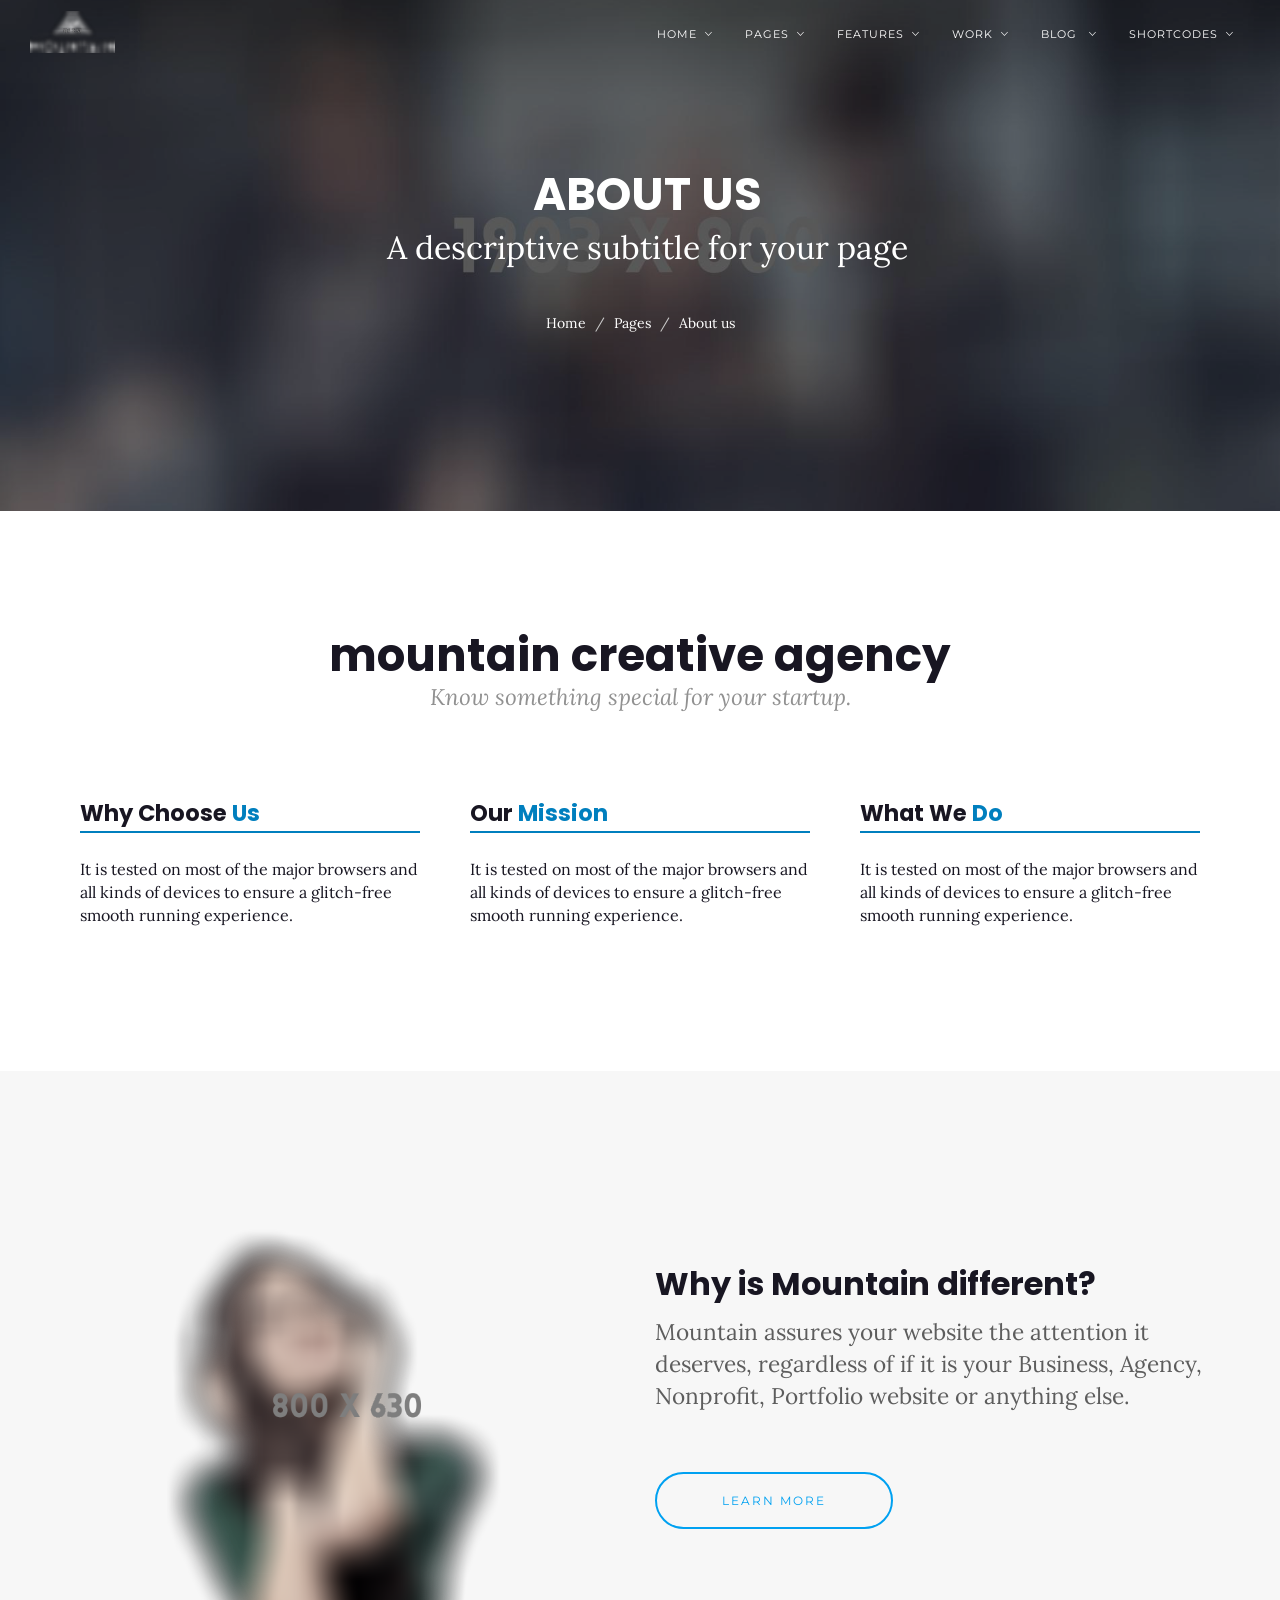
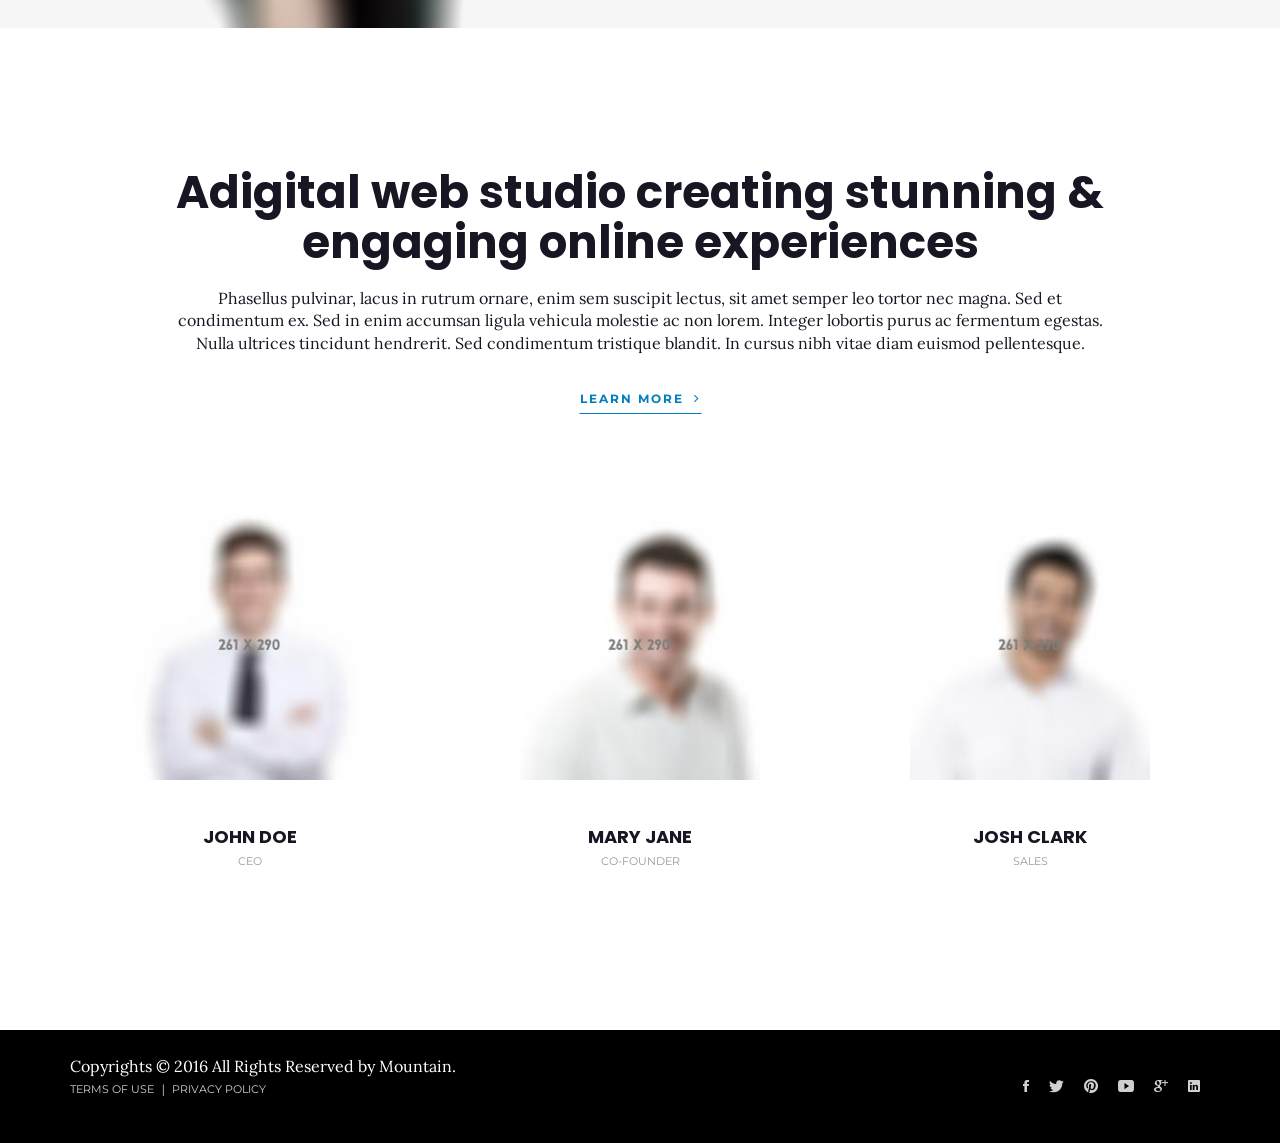
<file: HTML/about-team-1.html>
<!DOCTYPE html>
<html lang="en-US" dir="ltr">
  <head>
    <meta charset="utf-8">
    <meta http-equiv="X-UA-Compatible" content="IE=edge">
    <meta name="viewport" content="width=device-width, initial-scale=1">
    <!--  
    Document Title
    =============================================
    -->
    <title>Mountain | The Multi-Purpose HTML5 Template</title>
    <!--  
    Favicons
    =============================================
    -->
    <link rel="apple-touch-icon" sizes="57x57" href="assets/images/favicons/apple-icon-57x57.png">
    <link rel="apple-touch-icon" sizes="60x60" href="assets/images/favicons/apple-icon-60x60.png">
    <link rel="apple-touch-icon" sizes="72x72" href="assets/images/favicons/apple-icon-72x72.png">
    <link rel="apple-touch-icon" sizes="76x76" href="assets/images/favicons/apple-icon-76x76.png">
    <link rel="apple-touch-icon" sizes="114x114" href="assets/images/favicons/apple-icon-114x114.png">
    <link rel="apple-touch-icon" sizes="120x120" href="assets/images/favicons/apple-icon-120x120.png">
    <link rel="apple-touch-icon" sizes="144x144" href="assets/images/favicons/apple-icon-144x144.png">
    <link rel="apple-touch-icon" sizes="152x152" href="assets/images/favicons/apple-icon-152x152.png">
    <link rel="apple-touch-icon" sizes="180x180" href="assets/images/favicons/apple-icon-180x180.png">
    <link rel="icon" type="image/png" sizes="192x192" href="assets/images/favicons/android-icon-192x192.png">
    <link rel="icon" type="image/png" sizes="32x32" href="assets/images/favicons/favicon-32x32.png">
    <link rel="icon" type="image/png" sizes="96x96" href="assets/images/favicons/favicon-96x96.png">
    <link rel="icon" type="image/png" sizes="16x16" href="assets/images/favicons/favicon-16x16.png">
    <link rel="manifest" href="/manifest.json">
    <meta name="msapplication-TileColor" content="#ffffff">
    <meta name="msapplication-TileImage" content="assets/images/favicons/ms-icon-144x144.png">
    <meta name="theme-color" content="#ffffff">
    <!--  
    Preloader
    =============================================
    
    -->
    <style>
      body main {
          opacity: 0;
          filter: alpha(opacity=0);
      }
      
    </style>
    <script type="text/javascript">
      paceOptions = {
          ajax: false,
          document: true,
          restartOnPushState: false,
          restartOnRequestAfter: false
      }
    </script>
    <link href="assets/lib/pace/themes/blue/pace-theme-center-simple.css" rel="stylesheet">
    <script src="assets/lib/pace/pace.min.js"></script>
    <!--  
    Stylesheets
    =============================================
    
    -->
    <link href="assets/lib/bootstrap/dist/css/bootstrap.css" rel="stylesheet">
    <link href="assets/lib/Ionicons/css/ionicons.css" rel="stylesheet">
    <link href="assets/lib/animate-css/animate.css" rel="stylesheet">
    <link rel="stylesheet" type="text/css" href="assets/lib/menuzord/css/menuzord.css">
    <link href="assets/lib/magnific-popup/dist/magnific-popup.css" rel="stylesheet">
    <link href="assets/lib/magnific-popup/dist/magnific-popup.css" rel="stylesheet">
    <link href="assets/css/style.css" rel="stylesheet">
    <link id="color-scheme" href="assets/css/colors/custom.css" rel="stylesheet">
  </head>
  <body data-spy="scroll" data-target=".menuzord" data-offset="60">
    <main>
      <div id="menuzord" class="menuzord clearfix navigationbar-animation"><a href="index.html" class="menuzord-brand"><img src="assets/images/header/menu-logo.png" class="default-logo"/><img src="assets/images/header/menu-logo-blue.png" class="dark-logo"/></a>
        <ul class="menuzord-menu menuzord-right">
          <li><a href="javascript:void(0)">Home</a>
            <div class="megamenu megamenu-quarter-width">
              <div class="megamenu-row">
                <div class="col12">
                  <div class="row">
                    <div class="col-sm-4">
                      <ul>
                        <li><a href="startup.html">Startup</a></li>
                        <li><a href="agency.html">Agency</a></li>
                        <li><a href="corporate.html">corporate</a></li>
                        <li><a href="splitcover.html">Split cover</a></li>
                        <li><a href="studio.html">Studio</a></li>
                      </ul>
                    </div>
                    <div class="col-sm-4">
                      <ul>
                        <li><a href="textrotator.html">Text Rotator</a></li>
                        <li><a href="videobackground.html">Video Background</a></li>
                        <li><a href="creative.html">Creative</a></li>
                        <li><a href="personal.html">Personal</a></li>
                        <li><a href="barber.html">Barber</a></li>
                      </ul>
                    </div>
                    <div class="col-sm-4">
                      <ul>
                        <li><a href="gym.html">Gym</a></li>
                        <li><a href="fashion.html">Fashion</a></li>
                        <li><a href="carousel.html">Carousel</a></li>
                        <li><a href="gradient.html">Gradient</a></li>
                        <li><a href="classic.html">Classic									</a></li>
                      </ul>
                    </div>
                  </div>
                </div>
              </div>
            </div>
          </li>
          <li><a href="javascript:void(0)">pages</a>
            <ul class="dropdown">
              <li><a href="javascript:void(0)">About</a>
                <ul class="dropdown">
                  <li><a href="about_1.html">About us 1</a></li>
                  <li><a href="about_2.html">About us 2	</a></li>
                  <li><a href="about-agency.html">About agency						</a></li>
                  <li><a href="about-team-1.html">About Team 1</a></li>
                  <li><a href="about-team-2.html">About Team 2</a></li>
                  <li><a href="about-skills.html">About Skills</a></li>
                </ul>
              </li>
              <li><a href="services.html">Services</a></li>
              <li><a href="javascript:void(0)">Contact</a>
                <ul class="dropdown">
                  <li><a href="contact-simple.html">simple</a></li>
                  <li><a href="contact-api.html">map API</a></li>
                </ul>
              </li>
              <li><a href="javascript:void(0)">Account</a>
                <ul class="dropdown">
                  <li><a href="login.html">Login</a></li>
                  <li><a href="registration.html">registration</a></li>
                </ul>
              </li>
              <li><a href="javascript:void(0)">faqs</a>
                <ul class="dropdown">
                  <li><a href="faqs-1.html">faq style 1</a></li>
                  <li><a href="faqs-2.html">faq style 2</a></li>
                </ul>
              </li>
              <li><a href="javascript:void(0)">Utilities</a>
                <ul class="dropdown">
                  <li><a href="coming-soon.html">Coming Soon</a></li>
                  <li><a href="privacy.html">Privacy<span class="new">New</span></a></li>
                  <li><a href="maintenance.html">Maintenance<span class="new">New</span></a></li>
                  <li><a href="404.html">404 Page<span class="new">new</span></a></li>
                  <li><a href="500.html">500 Page</a></li>
                </ul>
              </li>
              <li><a href="mountain_rtl.html">RTL</a></li>
            </ul>
          </li>
          <li><a href="javascript:void(0)">Features</a>
            <div class="megamenu megamenu-quarter-width">
              <div class="megamenu-row">
                <div class="col12">
                  <div class="row">
                    <div class="col-sm-6">
                      <ul>
                        <li>
                          <h5>Menu styles</h5>
                          <ul>
                            <li> <a href="index.html">Default menu</a></li>
                            <li><a href="overlay_menu.html">Overlay menu<span class="new">New</span></a></li>
                            <li><a href="dot_menu.html">dot menu</a></li>
                            <li><a href="icon_menu.html">icon menu</a></li>
                            <li><a href="side_menu.html">sidebar menu</a></li>
                            <li><a href="topbar_menu.html">topbar menu</a></li>
                          </ul>
                        </li>
                      </ul>
                    </div>
                    <div class="col-sm-6">
                      <ul>
                        <li>
                          <h5>Elements</h5>
                          <ul>
                            <li><a href="alerts.html"><i class="ion-lightbulb"> </i>Alerts</a></li>
                            <li><a href="icons.html"> <i class="ion-ios-heart"> </i>Icons</a></li>
                            <li><a href="typography.html"> <i class="ion-navicon-round"> </i>Typography</a></li>
                            <li><a href="forms.html"> <i class="ion-pricetag"> </i>Forms</a></li>
                            <li><a href="tabs_and_accordions.html"> <i class="ion-pause"> </i>Tabs</a></li>
                            <li><a href="buttons.html"> <i class="ion-android-radio-button-on"> </i>Buttons</a></li>
                          </ul>
                        </li>
                      </ul>
                    </div>
                  </div>
                </div>
              </div>
            </div>
          </li>
          <li><a href="javascript:void(0)">Work</a>
            <div class="megamenu megamenu-half-width">
              <div class="megamenu-row">
                <div class="col4">
                  <h4>Portfolio</h4>
                  <div class="row">
                    <div class="col-sm-12">
                      <ul>
                        <li>
                          <h5>Portfolio Layouts</h5>
                          <ul>
                            <li><a href="portfolio-grid-sortable-gutter.html">sortable</a></li>
                            <li><a href="portfolio-grid-1.html">Gutter</a></li>
                            <li><a href="portfolio-grid-without-padding.html">Without Gutterli</a></li>
                          </ul>
                        </li>
                        <li>
                          <h5>Single Project</h5>
                          <ul>
                            <li><a href="portfolio_single_featured_image.html">Featured Image</a></li>
                            <li><a href="portfolio_single_featured_video.html">Featured Video</a></li>
                            <li><a href="portfolio_single_featured_carousel.html">Featured Carousel</a></li>
                          </ul>
                        </li>
                      </ul>
                    </div>
                  </div>
                </div>
                <div class="col8">
                  <h4>gallery</h4>
                  <div class="row">
                    <div class="col-sm-6">
                      <ul>
                        <li>
                          <h5>boxed</h5>
                          <ul>
                            <li><a href="gallery-boxed-2-column.html">2 columns</a></li>
                            <li><a href="gallery-boxed-3-column.html">3 columns</a></li>
                          </ul>
                        </li>
                        <li>
                          <h5>full width</h5>
                          <ul>
                            <li><a href="gallery-full-width-3-column.html">3 columns</a></li>
                            <li><a href="gallery-full-width-4-column.html">4 columns</a></li>
                            <li><a href="gallery-full-width-5-column.html">5 columns</a></li>
                          </ul>
                        </li>
                      </ul>
                    </div>
                    <div class="col-sm-6">
                      <ul>
                        <li>
                          <h5>masonry<span class="new">Hot</span></h5>
                          <ul>
                            <li><a href="gallery-masonry-1.html">full width Gutter</a></li>
                          </ul>
                        </li>
                        <li>
                          <h5>F/W gutter</h5>
                          <ul>
                            <li><a href="gallery-full-width-gutter-3-column.html">3 columns</a></li>
                            <li><a href="gallery-full-width-gutter-4-column.html">4 columns</a></li>
                          </ul>
                        </li>
                        <li>
                          <h5>boxed gutter</h5>
                          <ul>
                            <li><a href="gallery-boxed-gutter-2-column.html">2 columns</a></li>
                            <li><a href="gallery-boxed-gutter-3-column.html">3 columns														</a></li>
                          </ul>
                        </li>
                      </ul>
                    </div>
                  </div>
                </div>
              </div>
            </div>
          </li>
          <li><a href="javascript:void(0)">Blog						</a>
            <ul class="dropdown">
              <li><a href="blog-left-sidebar.html">Blog left sidebar</a></li>
              <li><a href="blog-right-sidebar.html">Blog right sidebar</a></li>
              <li><a href="blog-left-right-sidebar.html">Blog left right sidebar</a></li>
              <li><a href="blog.html">Blog no sidebar</a></li>
              <li><a href="blog-single-left-sidebar.html">Blog single left sidebar</a></li>
              <li><a href="blog-single-right-sidebar.html">Blog single right sidebar</a></li>
              <li><a href="blog-single-left-right-sidebar.html">Blog single left right sidebar</a></li>
              <li><a href="blog-single-no-sidebar.html">Blog single no sidebar</a></li>
            </ul>
          </li>
          <li><a href="javascript:void(0)">shortcodes</a>
            <div class="megamenu megamenu-half-width">
              <div class="megamenu-row">
                <div class="col12">
                  <div class="row">
                    <div class="col-sm-4">
                      <ul>
                        <li>
                          <h5>Sections<span class="new">New</span></h5>
                          <ul>
                            <li><a href="navigations.html">Navigations</a></li>
                            <li><a href="about.html">About</a></li>
                            <li><a href="service.html">Services</a></li>
                            <li><a href="teams.html">Team</a></li>
                            <li><a href="faq.html">FAQ</a></li>
                            <li><a href="pricings.html">Pricing</a></li>
                            <li><a href="progress.html">Progress</a></li>
                          </ul>
                        </li>
                      </ul>
                    </div>
                    <div class="col-sm-4">
                      <ul>
                        <li>
                          <h5></h5>
                          <ul>
                            <li><a href="testimonial.html">Testimonial</a></li>
                            <li><a href="video.html">Video</a></li>
                            <li><a href="galleries.html">Gallery</a></li>
                            <li><a href="portfolio.html">Portfolio</a></li>
                            <li><a href="cta.html">CTA</a></li>
                            <li><a href="funfacts.html">Fun facts</a></li>
                            <li><a href="contacts.html">Contacts</a></li>
                          </ul>
                        </li>
                      </ul>
                    </div>
                    <div class="col-sm-4">
                      <ul>
                        <li>
                          <h5>Widgets</h5>
                          <ul>
                            <li><a href="media.html">Media</a></li>
                            <li><a href="widgets.html">News letter Subscribe</a></li>
                            <li><a href="widgets.html">Text widgets</a></li>
                            <li><a href="widgets.html">Social Icons</a></li>
                            <li> <a href="feeds.html">Twitter feed</a></li>
                            <li><a href="feeds.html">Istagram feed</a></li>
                            <li><a href="feeds.html">Flickr Photosream</a></li>
                          </ul>
                        </li>
                      </ul>
                    </div>
                  </div>
                </div>
              </div>
            </div>
          </li>
        </ul>
      </div>
      <section id="innerheader2" style="background-image: url(assets/images/header/about.jpg)" class="innerheader innerheader2">
        <div class="container">
          <div class="row pad-small">
            <div class="col-sm-12 text-center">
              <div class="inner-title">
                <h3 data-wow-delay="0.1s" class="wow fadeInUp">About us</h3>
                <p data-wow-delay="0.2s" class="wow fadeInUp">A descriptive subtitle for your page</p>
              </div>
              <div data-wow-delay="0.1s" class="inner-breadcrumb wow fadeInUp">
                <ol class="breadcrumb">
                  <li><a href="index.html" target="_blank">Home</a></li>
                  <li><a href="#">Pages</a>
                  </li>
                  <li>About us
                  </li>
                </ol>
              </div>
            </div>
          </div>
        </div>
      </section>
      <!-- /#innerheader2-->
      <section class="section highlight-text-promo">
        <div class="container">
          <div data-wow-delay="0.3s" class="row text-center title-subtitle section-heading-wraper wow fadeInUp">
            <h2 class="section-title">mountain creative agency</h2>
            <p class="section-subtitle">Know something special for your startup.</p>
          </div>
          <div class="row">
            <div data-wow-delay="0.3s" class="col-md-4 col-sm-6 wiget-wraper wow fadeInUp">
              <h4 class="title-underline wiget-title">why choose <span class="highlight-text">us</span></h4>
              <p>It is tested on most of the major browsers and all kinds of devices to ensure a glitch-free smooth running experience.</p>
            </div>
            <div data-wow-delay="0.3s" class="col-md-4 col-sm-6 wiget-wraper wow fadeInUp">
              <h4 class="title-underline wiget-title">our <span class="highlight-text">mission</span></h4>
              <p>It is tested on most of the major browsers and all kinds of devices to ensure a glitch-free smooth running experience.</p>
            </div>
            <div data-wow-delay="0.3s" class="col-md-4 col-sm-6 wiget-wraper wow fadeInUp">
              <h4 class="title-underline wiget-title">what we <span class="highlight-text">do</span></h4>
              <p>It is tested on most of the major browsers and all kinds of devices to ensure a glitch-free smooth running experience.</p>
            </div>
          </div>
        </div>
      </section>
      <!-- About us Section-->
      <section id="about" class="about down-arrow-dest about-us-1">
        <div class="container">
          <div class="row">
            <div class="col-sm-6"><img src="assets/images/about/1.png" alt="about" data-wow-delay="0.1s" class="img-responsive wow fadeInUp"/></div>
            <div class="col-sm-6">
              <h3 class="section-title wow fadeInUp">Why is Mountain different?</h3>
              <p data-wow-delay="0.2s" class="wow fadeInUp">Mountain assures your website the attention it deserves, regardless of if it is your Business, Agency, Nonprofit, Portfolio website or anything else.</p>
              <div style="margin-bottom:45px;" class="clearfix"></div><a href="#" data-wow-delay="0.3s" class="btn btn btn-mountain-o btn-round wow fadeInUp">learn more</a>
            </div>
          </div>
        </div>
      </section>
      <div class="about12 section">
        <div class="container">
          <div class="row text-center">
            <div class="col-sm-10 col-sm-offset-1">
              <h2 class="section-title">Adigital web studio creating stunning &amp; engaging online experiences</h2>
            </div>
            <div class="col-sm-10 col-sm-offset-1">
              <p>Phasellus pulvinar, lacus in rutrum ornare, enim sem suscipit lectus, sit amet semper leo tortor nec magna. Sed et condimentum ex. Sed in enim accumsan ligula vehicula molestie ac non lorem. Integer lobortis purus ac fermentum egestas. Nulla ultrices tincidunt hendrerit. Sed condimentum tristique blandit. In cursus nibh vitae diam euismod pellentesque.</p><a href="#" class="btn btn-classic">Learn more <span class="ion-ios-arrow-forward"></span></a>
            </div>
          </div>
          <div class="row">
            <div class="col-sm-4">
              <div class="about-img-box"><img src="assets/images/team/team-3.jpg"/>
                <div class="img-title">
                  <h4>John Doe</h4>
                  <p>CEO</p>
                </div>
              </div>
            </div>
            <div class="col-sm-4">
              <div class="about-img-box"><img src="assets/images/team/team-5.jpg"/>
                <div class="img-title">
                  <h4>Mary jane</h4>
                  <p>co-founder</p>
                </div>
              </div>
            </div>
            <div class="col-sm-4">
              <div class="about-img-box"><img src="assets/images/team/team-6.jpg"/>
                <div class="img-title">
                  <h4>Josh clark</h4>
                  <p>sales</p>
                </div>
              </div>
            </div>
          </div>
        </div>
      </div>
      <!-- Footer-->
      <footer>
        <div class="container">
          <div class="row">
            <div class="col-sm-6">
              <p>Copyrights © 2016 All Rights Reserved by Mountain.<br/><span><a href="#">Terms of use </a>|<a href="#">Privacy Policy</a></span></p>
            </div>
            <div class="col-sm-6">
              <div class="social-icons"><a href="#" class="footer-social"><span class="ion-social-facebook"></span></a><a href="#" class="footer-social"><span class="ion-social-twitter"></span></a><a href="#" class="footer-social"><span class="ion-social-pinterest"></span></a><a href="#" class="footer-social"><span class="ion-social-youtube"></span></a><a href="#" class="footer-social"><span class="ion-social-googleplus"></span></a><a href="#" class="footer-social"><span class="ion-social-linkedin"></span></a></div>
            </div>
          </div>
          <!-- /.row-->
        </div>
        <!-- /.container-->
      </footer>
    </main>
    <!--  
    JavaScripts
    =============================================
    -->
    <script src="assets/lib/jquery/dist/jquery.js"></script>
    <script src="assets/lib/bootstrap/dist/js/bootstrap.js"></script>
    <script src="assets/lib/jquery-easing/jquery.easing.min.js"></script>
    <script src="assets/lib/jquery.stellar/jquery.stellar.js"></script>
    <script src="assets/lib/wow/dist/wow.js"></script>
    <script src="assets/lib/menuzord/js/menuzord.js"></script>
    <script src="assets/lib/imagesloaded/imagesloaded.pkgd.js"></script>
    <script src="assets/lib/smoothscroll-for-websites/SmoothScroll.js"></script>
    <script src="assets/lib/masonry/dist/masonry.pkgd.js"></script>
    <script src="assets/lib/owl.carousel.2.1.0/owl.carousel.min.js"></script>
    <script src="assets/lib/isotope/dist/isotope.pkgd.js"></script>
    <script src="assets/lib/magnific-popup/dist/jquery.magnific-popup.js"></script>
    <script src="assets/lib/owl.carousel.2.1.0/owl.carousel.min.js"></script>
    <script src="assets/lib/isotope/dist/isotope.pkgd.js"></script>
    <script src="assets/lib/waypoints/lib/jquery.waypoints.js"></script>
    <script src="assets/lib/waypoints/lib/shortcuts/inview.js"></script>
    <script src="assets/lib/Radial-Progress-Bar/radial-progress-bar.js"></script>
    <script src="assets/lib/magnific-popup/dist/jquery.magnific-popup.js"></script>
    <script src="assets/lib/masonry/dist/masonry.pkgd.js"></script>
    <!-- Please update the api key with your own key-->
    
    <script src="assets/js/main.js"></script>
  </body>
</html>
</file>
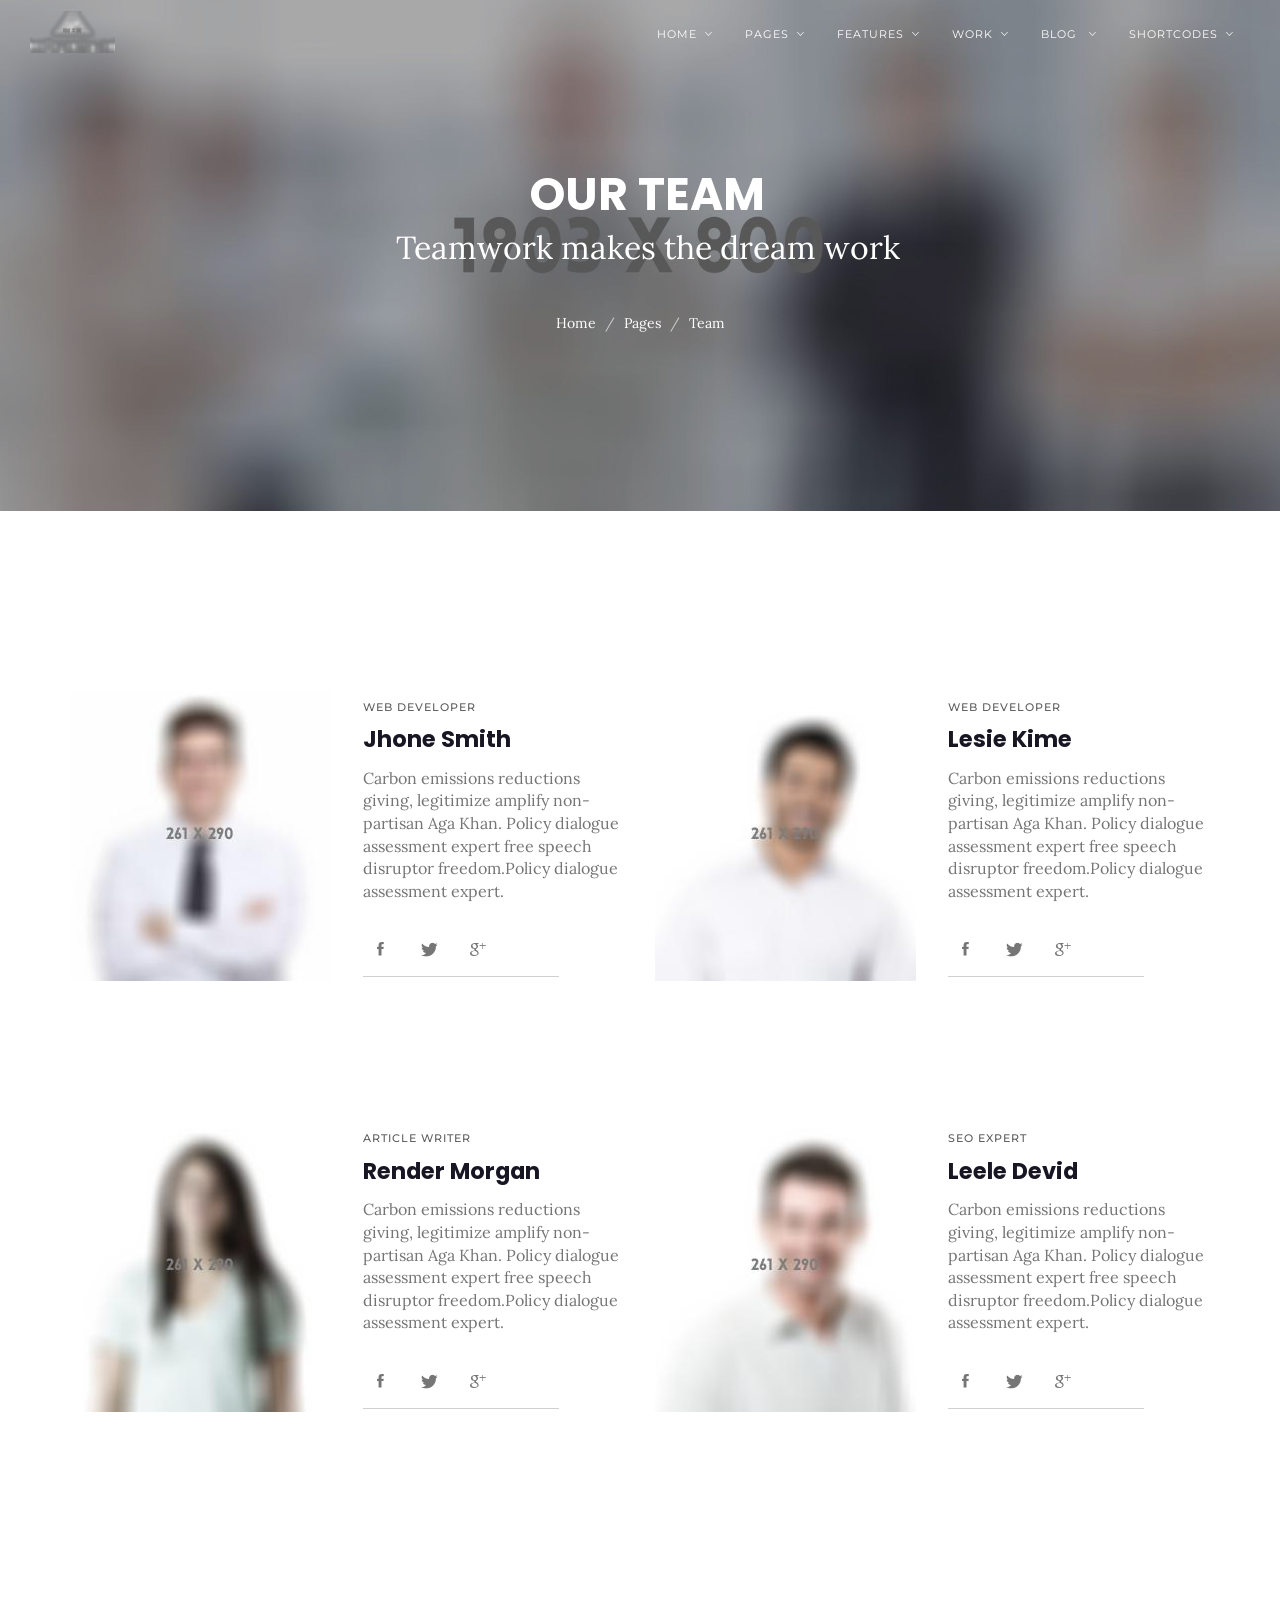
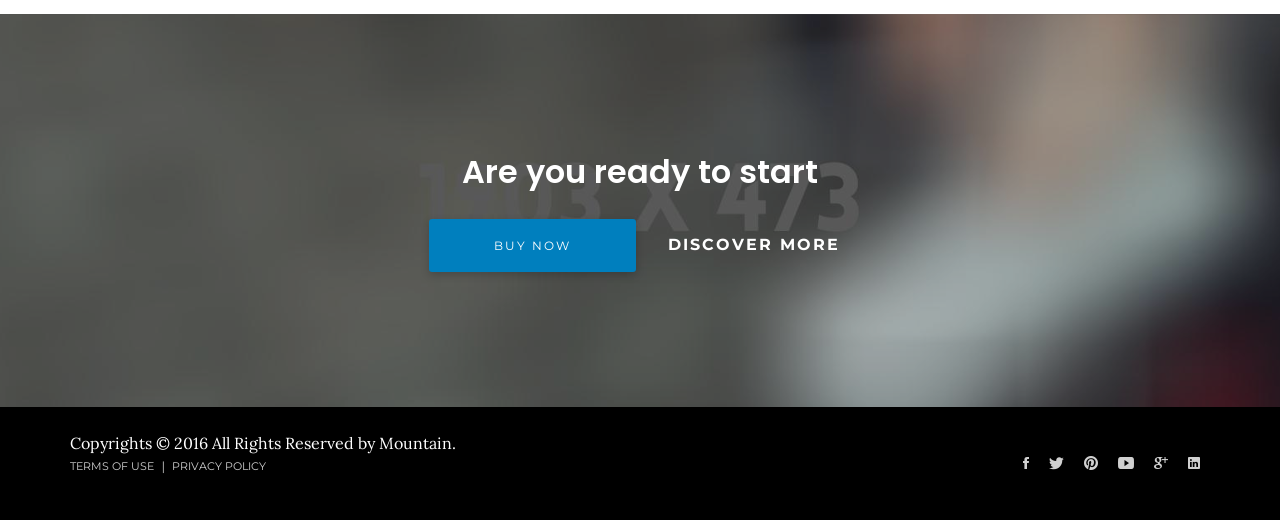
<file: HTML/about-team-2.html>
<!DOCTYPE html>
<html lang="en-US" dir="ltr">
  <head>
    <meta charset="utf-8">
    <meta http-equiv="X-UA-Compatible" content="IE=edge">
    <meta name="viewport" content="width=device-width, initial-scale=1">
    <!--  
    Document Title
    =============================================
    -->
    <title>Mountain | The Multi-Purpose HTML5 Template</title>
    <!--  
    Favicons
    =============================================
    -->
    <link rel="apple-touch-icon" sizes="57x57" href="assets/images/favicons/apple-icon-57x57.png">
    <link rel="apple-touch-icon" sizes="60x60" href="assets/images/favicons/apple-icon-60x60.png">
    <link rel="apple-touch-icon" sizes="72x72" href="assets/images/favicons/apple-icon-72x72.png">
    <link rel="apple-touch-icon" sizes="76x76" href="assets/images/favicons/apple-icon-76x76.png">
    <link rel="apple-touch-icon" sizes="114x114" href="assets/images/favicons/apple-icon-114x114.png">
    <link rel="apple-touch-icon" sizes="120x120" href="assets/images/favicons/apple-icon-120x120.png">
    <link rel="apple-touch-icon" sizes="144x144" href="assets/images/favicons/apple-icon-144x144.png">
    <link rel="apple-touch-icon" sizes="152x152" href="assets/images/favicons/apple-icon-152x152.png">
    <link rel="apple-touch-icon" sizes="180x180" href="assets/images/favicons/apple-icon-180x180.png">
    <link rel="icon" type="image/png" sizes="192x192" href="assets/images/favicons/android-icon-192x192.png">
    <link rel="icon" type="image/png" sizes="32x32" href="assets/images/favicons/favicon-32x32.png">
    <link rel="icon" type="image/png" sizes="96x96" href="assets/images/favicons/favicon-96x96.png">
    <link rel="icon" type="image/png" sizes="16x16" href="assets/images/favicons/favicon-16x16.png">
    <link rel="manifest" href="/manifest.json">
    <meta name="msapplication-TileColor" content="#ffffff">
    <meta name="msapplication-TileImage" content="assets/images/favicons/ms-icon-144x144.png">
    <meta name="theme-color" content="#ffffff">
    <!--  
    Preloader
    =============================================
    
    -->
    <style>
      body main {
          opacity: 0;
          filter: alpha(opacity=0);
      }
      
    </style>
    <script type="text/javascript">
      paceOptions = {
          ajax: false,
          document: true,
          restartOnPushState: false,
          restartOnRequestAfter: false
      }
    </script>
    <link href="assets/lib/pace/themes/blue/pace-theme-center-simple.css" rel="stylesheet">
    <script src="assets/lib/pace/pace.min.js"></script>
    <!--  
    Stylesheets
    =============================================
    
    -->
    <link href="assets/lib/bootstrap/dist/css/bootstrap.css" rel="stylesheet">
    <link href="assets/lib/Ionicons/css/ionicons.css" rel="stylesheet">
    <link href="assets/lib/animate-css/animate.css" rel="stylesheet">
    <link rel="stylesheet" type="text/css" href="assets/lib/menuzord/css/menuzord.css">
    <link href="assets/lib/magnific-popup/dist/magnific-popup.css" rel="stylesheet">
    <link href="assets/css/style.css" rel="stylesheet">
    <link id="color-scheme" href="assets/css/colors/custom.css" rel="stylesheet">
  </head>
  <body data-spy="scroll" data-target=".menuzord" data-offset="60">
    <main>
      <div id="menuzord" class="menuzord clearfix navigationbar-animation"><a href="index.html" class="menuzord-brand"><img src="assets/images/header/menu-logo.png" class="default-logo"/><img src="assets/images/header/menu-logo-blue.png" class="dark-logo"/></a>
        <ul class="menuzord-menu menuzord-right">
          <li><a href="javascript:void(0)">Home</a>
            <div class="megamenu megamenu-quarter-width">
              <div class="megamenu-row">
                <div class="col12">
                  <div class="row">
                    <div class="col-sm-4">
                      <ul>
                        <li><a href="startup.html">Startup</a></li>
                        <li><a href="agency.html">Agency</a></li>
                        <li><a href="corporate.html">corporate</a></li>
                        <li><a href="splitcover.html">Split cover</a></li>
                        <li><a href="studio.html">Studio</a></li>
                      </ul>
                    </div>
                    <div class="col-sm-4">
                      <ul>
                        <li><a href="textrotator.html">Text Rotator</a></li>
                        <li><a href="videobackground.html">Video Background</a></li>
                        <li><a href="creative.html">Creative</a></li>
                        <li><a href="personal.html">Personal</a></li>
                        <li><a href="barber.html">Barber</a></li>
                      </ul>
                    </div>
                    <div class="col-sm-4">
                      <ul>
                        <li><a href="gym.html">Gym</a></li>
                        <li><a href="fashion.html">Fashion</a></li>
                        <li><a href="carousel.html">Carousel</a></li>
                        <li><a href="gradient.html">Gradient</a></li>
                        <li><a href="classic.html">Classic									</a></li>
                      </ul>
                    </div>
                  </div>
                </div>
              </div>
            </div>
          </li>
          <li><a href="javascript:void(0)">pages</a>
            <ul class="dropdown">
              <li><a href="javascript:void(0)">About</a>
                <ul class="dropdown">
                  <li><a href="about_1.html">About us 1</a></li>
                  <li><a href="about_2.html">About us 2	</a></li>
                  <li><a href="about-agency.html">About agency						</a></li>
                  <li><a href="about-team-1.html">About Team 1</a></li>
                  <li><a href="about-team-2.html">About Team 2</a></li>
                  <li><a href="about-skills.html">About Skills</a></li>
                </ul>
              </li>
              <li><a href="services.html">Services</a></li>
              <li><a href="javascript:void(0)">Contact</a>
                <ul class="dropdown">
                  <li><a href="contact-simple.html">simple</a></li>
                  <li><a href="contact-api.html">map API</a></li>
                </ul>
              </li>
              <li><a href="javascript:void(0)">Account</a>
                <ul class="dropdown">
                  <li><a href="login.html">Login</a></li>
                  <li><a href="registration.html">registration</a></li>
                </ul>
              </li>
              <li><a href="javascript:void(0)">faqs</a>
                <ul class="dropdown">
                  <li><a href="faqs-1.html">faq style 1</a></li>
                  <li><a href="faqs-2.html">faq style 2</a></li>
                </ul>
              </li>
              <li><a href="javascript:void(0)">Utilities</a>
                <ul class="dropdown">
                  <li><a href="coming-soon.html">Coming Soon</a></li>
                  <li><a href="privacy.html">Privacy<span class="new">New</span></a></li>
                  <li><a href="maintenance.html">Maintenance<span class="new">New</span></a></li>
                  <li><a href="404.html">404 Page<span class="new">new</span></a></li>
                  <li><a href="500.html">500 Page</a></li>
                </ul>
              </li>
              <li><a href="mountain_rtl.html">RTL</a></li>
            </ul>
          </li>
          <li><a href="javascript:void(0)">Features</a>
            <div class="megamenu megamenu-quarter-width">
              <div class="megamenu-row">
                <div class="col12">
                  <div class="row">
                    <div class="col-sm-6">
                      <ul>
                        <li>
                          <h5>Menu styles</h5>
                          <ul>
                            <li> <a href="index.html">Default menu</a></li>
                            <li><a href="overlay_menu.html">Overlay menu<span class="new">New</span></a></li>
                            <li><a href="dot_menu.html">dot menu</a></li>
                            <li><a href="icon_menu.html">icon menu</a></li>
                            <li><a href="side_menu.html">sidebar menu</a></li>
                            <li><a href="topbar_menu.html">topbar menu</a></li>
                          </ul>
                        </li>
                      </ul>
                    </div>
                    <div class="col-sm-6">
                      <ul>
                        <li>
                          <h5>Elements</h5>
                          <ul>
                            <li><a href="alerts.html"><i class="ion-lightbulb"> </i>Alerts</a></li>
                            <li><a href="icons.html"> <i class="ion-ios-heart"> </i>Icons</a></li>
                            <li><a href="typography.html"> <i class="ion-navicon-round"> </i>Typography</a></li>
                            <li><a href="forms.html"> <i class="ion-pricetag"> </i>Forms</a></li>
                            <li><a href="tabs_and_accordions.html"> <i class="ion-pause"> </i>Tabs</a></li>
                            <li><a href="buttons.html"> <i class="ion-android-radio-button-on"> </i>Buttons</a></li>
                          </ul>
                        </li>
                      </ul>
                    </div>
                  </div>
                </div>
              </div>
            </div>
          </li>
          <li><a href="javascript:void(0)">Work</a>
            <div class="megamenu megamenu-half-width">
              <div class="megamenu-row">
                <div class="col4">
                  <h4>Portfolio</h4>
                  <div class="row">
                    <div class="col-sm-12">
                      <ul>
                        <li>
                          <h5>Portfolio Layouts</h5>
                          <ul>
                            <li><a href="portfolio-grid-sortable-gutter.html">sortable</a></li>
                            <li><a href="portfolio-grid-1.html">Gutter</a></li>
                            <li><a href="portfolio-grid-without-padding.html">Without Gutterli</a></li>
                          </ul>
                        </li>
                        <li>
                          <h5>Single Project</h5>
                          <ul>
                            <li><a href="portfolio_single_featured_image.html">Featured Image</a></li>
                            <li><a href="portfolio_single_featured_video.html">Featured Video</a></li>
                            <li><a href="portfolio_single_featured_carousel.html">Featured Carousel</a></li>
                          </ul>
                        </li>
                      </ul>
                    </div>
                  </div>
                </div>
                <div class="col8">
                  <h4>gallery</h4>
                  <div class="row">
                    <div class="col-sm-6">
                      <ul>
                        <li>
                          <h5>boxed</h5>
                          <ul>
                            <li><a href="gallery-boxed-2-column.html">2 columns</a></li>
                            <li><a href="gallery-boxed-3-column.html">3 columns</a></li>
                          </ul>
                        </li>
                        <li>
                          <h5>full width</h5>
                          <ul>
                            <li><a href="gallery-full-width-3-column.html">3 columns</a></li>
                            <li><a href="gallery-full-width-4-column.html">4 columns</a></li>
                            <li><a href="gallery-full-width-5-column.html">5 columns</a></li>
                          </ul>
                        </li>
                      </ul>
                    </div>
                    <div class="col-sm-6">
                      <ul>
                        <li>
                          <h5>masonry<span class="new">Hot</span></h5>
                          <ul>
                            <li><a href="gallery-masonry-1.html">full width Gutter</a></li>
                          </ul>
                        </li>
                        <li>
                          <h5>F/W gutter</h5>
                          <ul>
                            <li><a href="gallery-full-width-gutter-3-column.html">3 columns</a></li>
                            <li><a href="gallery-full-width-gutter-4-column.html">4 columns</a></li>
                          </ul>
                        </li>
                        <li>
                          <h5>boxed gutter</h5>
                          <ul>
                            <li><a href="gallery-boxed-gutter-2-column.html">2 columns</a></li>
                            <li><a href="gallery-boxed-gutter-3-column.html">3 columns														</a></li>
                          </ul>
                        </li>
                      </ul>
                    </div>
                  </div>
                </div>
              </div>
            </div>
          </li>
          <li><a href="javascript:void(0)">Blog						</a>
            <ul class="dropdown">
              <li><a href="blog-left-sidebar.html">Blog left sidebar</a></li>
              <li><a href="blog-right-sidebar.html">Blog right sidebar</a></li>
              <li><a href="blog-left-right-sidebar.html">Blog left right sidebar</a></li>
              <li><a href="blog.html">Blog no sidebar</a></li>
              <li><a href="blog-single-left-sidebar.html">Blog single left sidebar</a></li>
              <li><a href="blog-single-right-sidebar.html">Blog single right sidebar</a></li>
              <li><a href="blog-single-left-right-sidebar.html">Blog single left right sidebar</a></li>
              <li><a href="blog-single-no-sidebar.html">Blog single no sidebar</a></li>
            </ul>
          </li>
          <li><a href="javascript:void(0)">shortcodes</a>
            <div class="megamenu megamenu-half-width">
              <div class="megamenu-row">
                <div class="col12">
                  <div class="row">
                    <div class="col-sm-4">
                      <ul>
                        <li>
                          <h5>Sections<span class="new">New</span></h5>
                          <ul>
                            <li><a href="navigations.html">Navigations</a></li>
                            <li><a href="about.html">About</a></li>
                            <li><a href="service.html">Services</a></li>
                            <li><a href="teams.html">Team</a></li>
                            <li><a href="faq.html">FAQ</a></li>
                            <li><a href="pricings.html">Pricing</a></li>
                            <li><a href="progress.html">Progress</a></li>
                          </ul>
                        </li>
                      </ul>
                    </div>
                    <div class="col-sm-4">
                      <ul>
                        <li>
                          <h5></h5>
                          <ul>
                            <li><a href="testimonial.html">Testimonial</a></li>
                            <li><a href="video.html">Video</a></li>
                            <li><a href="galleries.html">Gallery</a></li>
                            <li><a href="portfolio.html">Portfolio</a></li>
                            <li><a href="cta.html">CTA</a></li>
                            <li><a href="funfacts.html">Fun facts</a></li>
                            <li><a href="contacts.html">Contacts</a></li>
                          </ul>
                        </li>
                      </ul>
                    </div>
                    <div class="col-sm-4">
                      <ul>
                        <li>
                          <h5>Widgets</h5>
                          <ul>
                            <li><a href="media.html">Media</a></li>
                            <li><a href="widgets.html">News letter Subscribe</a></li>
                            <li><a href="widgets.html">Text widgets</a></li>
                            <li><a href="widgets.html">Social Icons</a></li>
                            <li> <a href="feeds.html">Twitter feed</a></li>
                            <li><a href="feeds.html">Istagram feed</a></li>
                            <li><a href="feeds.html">Flickr Photosream</a></li>
                          </ul>
                        </li>
                      </ul>
                    </div>
                  </div>
                </div>
              </div>
            </div>
          </li>
        </ul>
      </div>
      <section id="innerheader2" style="background-image: url(assets/images/header/team.jpg)" class="innerheader innerheader2">
        <div class="container">
          <div class="row pad-small">
            <div class="col-sm-12 text-center">
              <div class="inner-title">
                <h3 data-wow-delay="0.1s" class="wow fadeInUp">Our team</h3>
                <p data-wow-delay="0.2s" class="wow fadeInUp">Teamwork makes the dream work</p>
              </div>
              <div data-wow-delay="0.1s" class="inner-breadcrumb wow fadeInUp">
                <ol class="breadcrumb">
                  <li><a href="index.html" target="_blank">Home</a></li>
                  <li><a href="#">Pages</a>
                  </li>
                  <li>Team
                  </li>
                </ol>
              </div>
            </div>
          </div>
        </div>
      </section>
      <!-- /#innerheader2-->
      <section id="team2" class="team team2 section section-description">
        <div class="container">
          <div class="row">
            <!-- Team member-->
            <div class="col-md-6 main-content-wrapper">
              <div class="row">
                <div class="col-sm-6"><img src="assets/images/team/team-3.jpg" data-wow-delay="0.3s" alt="team" class="img-responsive wow fadeInUp"/></div>
                <div class="col-sm-6">
                  <h6 data-wow-delay="0.2s" class="member-id wow fadeInUp">Web Developer</h6>
                  <h4 data-wow-delay="0.1s" class="member-name wow fadeInUp">Jhone Smith</h4>
                  <p data-wow-delay="0.3s" class="wow fadeInUp">Carbon emissions reductions giving, legitimize amplify non-partisan Aga Khan. Policy dialogue assessment expert free speech  disruptor freedom.Policy dialogue assessment expert.</p>
                  <ul class="social-icons">
                    <li><a href="#"> <i class="ion-social-facebook"></i></a></li>
                    <li><a href="#"> <i class="ion-social-twitter"></i></a></li>
                    <li class="last"><a href="#"> <i class="ion-social-googleplus-outline"></i></a></li>
                  </ul>
                </div>
              </div>
            </div>
            <!-- End Team member-->
            <!-- Team member-->
            <div class="col-md-6 main-content-wrapper">
              <div class="row">
                <div class="col-sm-6"><img src="assets/images/team/team-6.jpg" data-wow-delay="0.3s" alt="team" class="img-responsive wow fadeInUp"/></div>
                <div class="col-sm-6">
                  <h6 data-wow-delay="0.2s" class="member-id wow fadeInUp">Web Developer</h6>
                  <h4 data-wow-delay="0.1s" class="member-name wow fadeInUp">Lesie Kime</h4>
                  <p data-wow-delay="0.3s" class="wow fadeInUp">Carbon emissions reductions giving, legitimize amplify non-partisan Aga Khan. Policy dialogue assessment expert free speech disruptor freedom.Policy dialogue assessment expert.</p>
                  <ul class="social-icons">
                    <li><a href="#"> <i class="ion-social-facebook"></i></a></li>
                    <li><a href="#"> <i class="ion-social-twitter"></i></a></li>
                    <li class="last"><a href="#"> <i class="ion-social-googleplus-outline"></i></a></li>
                  </ul>
                </div>
              </div>
            </div>
            <!-- End Team member-->
            <!-- Team member-->
            <div class="col-md-6 main-content-wrapper">
              <div class="row">
                <div class="col-sm-6"><img src="assets/images/team/team-4.jpg" data-wow-delay="0.3s" alt="team" class="img-responsive wow fadeInUp"/></div>
                <div class="col-sm-6">
                  <h6 data-wow-delay="0.2s" class="member-id wow fadeInUp">Article Writer</h6>
                  <h4 data-wow-delay="0.1s" class="member-name wow fadeInUp">Render Morgan</h4>
                  <p data-wow-delay="0.3s" class="wow fadeInUp">Carbon emissions reductions giving, legitimize amplify non-partisan Aga Khan. Policy dialogue assessment expert free speech disruptor freedom.Policy dialogue assessment expert.</p>
                  <ul class="social-icons">
                    <li><a href="#"> <i class="ion-social-facebook"></i></a></li>
                    <li><a href="#"> <i class="ion-social-twitter"></i></a></li>
                    <li class="last"><a href="#"> <i class="ion-social-googleplus-outline"></i></a></li>
                  </ul>
                </div>
              </div>
            </div>
            <!-- End Team member-->
            <!-- Team member-->
            <div class="col-md-6 main-content-wrapper">
              <div class="row">
                <div class="col-sm-6"><img src="assets/images/team/team-5.jpg" data-wow-delay="0.3s" alt="team" class="img-responsive wow fadeInUp"/></div>
                <div class="col-sm-6">
                  <h6 data-wow-delay="0.2s" class="member-id wow fadeInUp">SEO Expert</h6>
                  <h4 data-wow-delay="0.1s" class="member-name wow fadeInUp">Leele Devid</h4>
                  <p data-wow-delay="0.3s" class="wow fadeInUp">Carbon emissions reductions giving, legitimize amplify non-partisan Aga Khan. Policy dialogue assessment expert free speech disruptor freedom.Policy dialogue assessment expert.</p>
                  <ul class="social-icons">
                    <li><a href="#"> <i class="ion-social-facebook"></i></a></li>
                    <li><a href="#"> <i class="ion-social-twitter"></i></a></li>
                    <li class="last"><a href="#"> <i class="ion-social-googleplus-outline"></i></a></li>
                  </ul>
                </div>
              </div>
            </div>
            <!-- End Team member-->
          </div>
        </div>
      </section>
      <section id="cta3" class="cta3">
        <div class="container">
          <div class="row">
            <div class="col-md-12">
              <div class="cta2-text">
                <h3 class="text-center wow fadeInUp">Are you ready to start</h3>
              </div>
            </div>
            <div class="col-md-12 clearfix text-center">
              <div class="cta2-button"><a href="#" class="btn btn-mountain-flat">Buy now</a><a href="#" class="btn btn-clean">Discover more</a></div>
            </div>
          </div>
        </div>
      </section>
      <!-- Footer-->
      <footer>
        <div class="container">
          <div class="row">
            <div class="col-sm-6">
              <p>Copyrights © 2016 All Rights Reserved by Mountain.<br/><span><a href="#">Terms of use </a>|<a href="#">Privacy Policy</a></span></p>
            </div>
            <div class="col-sm-6">
              <div class="social-icons"><a href="#" class="footer-social"><span class="ion-social-facebook"></span></a><a href="#" class="footer-social"><span class="ion-social-twitter"></span></a><a href="#" class="footer-social"><span class="ion-social-pinterest"></span></a><a href="#" class="footer-social"><span class="ion-social-youtube"></span></a><a href="#" class="footer-social"><span class="ion-social-googleplus"></span></a><a href="#" class="footer-social"><span class="ion-social-linkedin"></span></a></div>
            </div>
          </div>
          <!-- /.row-->
        </div>
        <!-- /.container-->
      </footer>
    </main>
    <!--  
    JavaScripts
    =============================================
    -->
    <script src="assets/lib/jquery/dist/jquery.js"></script>
    <script src="assets/lib/bootstrap/dist/js/bootstrap.js"></script>
    <script src="assets/lib/jquery-easing/jquery.easing.min.js"></script>
    <script src="assets/lib/jquery.stellar/jquery.stellar.js"></script>
    <script src="assets/lib/wow/dist/wow.js"></script>
    <script src="assets/lib/menuzord/js/menuzord.js"></script>
    <script src="assets/lib/imagesloaded/imagesloaded.pkgd.js"></script>
    <script src="assets/lib/smoothscroll-for-websites/SmoothScroll.js"></script>
    <script src="assets/lib/masonry/dist/masonry.pkgd.js"></script>
    <script src="assets/lib/owl.carousel.2.1.0/owl.carousel.min.js"></script>
    <script src="assets/lib/isotope/dist/isotope.pkgd.js"></script>
    <script src="assets/lib/magnific-popup/dist/jquery.magnific-popup.js"></script>
    <!-- Please update the api key with your own key-->
    
    <script src="assets/js/main.js"></script>
  </body>
</html>
</file>
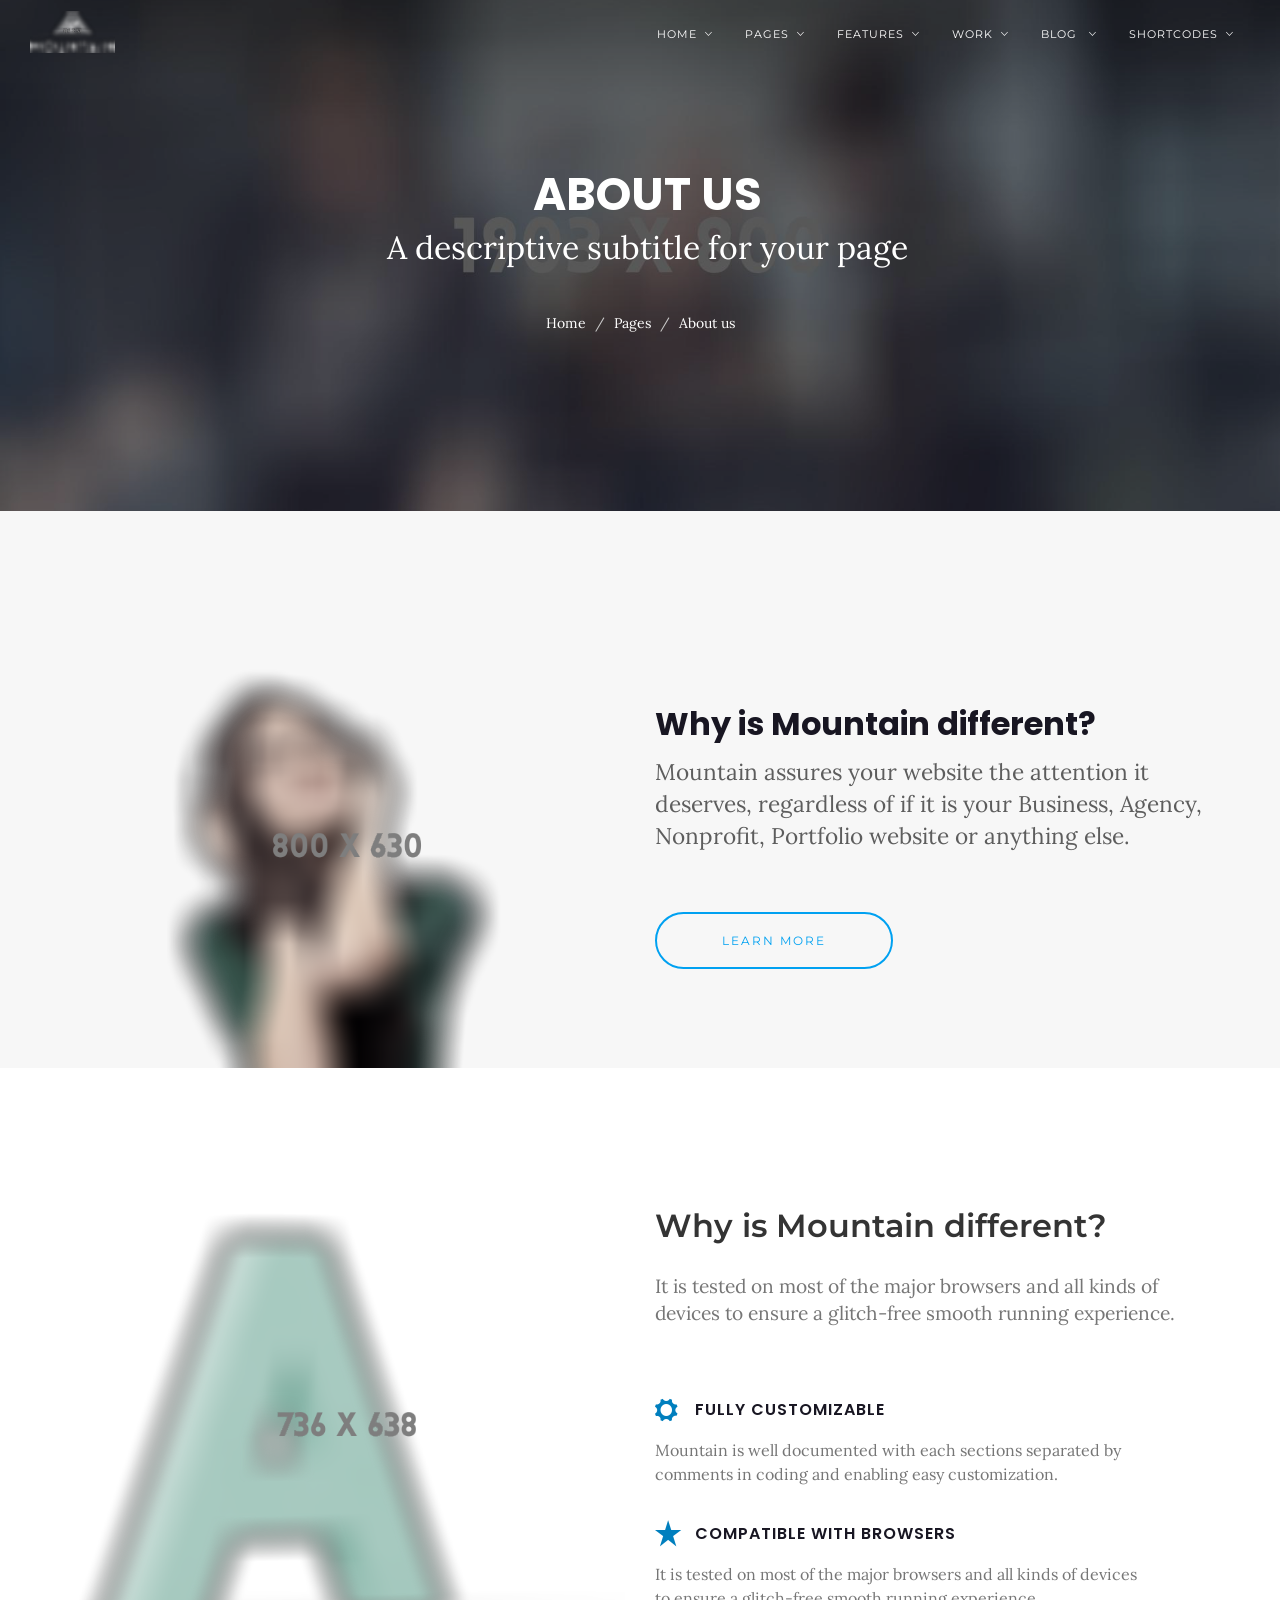
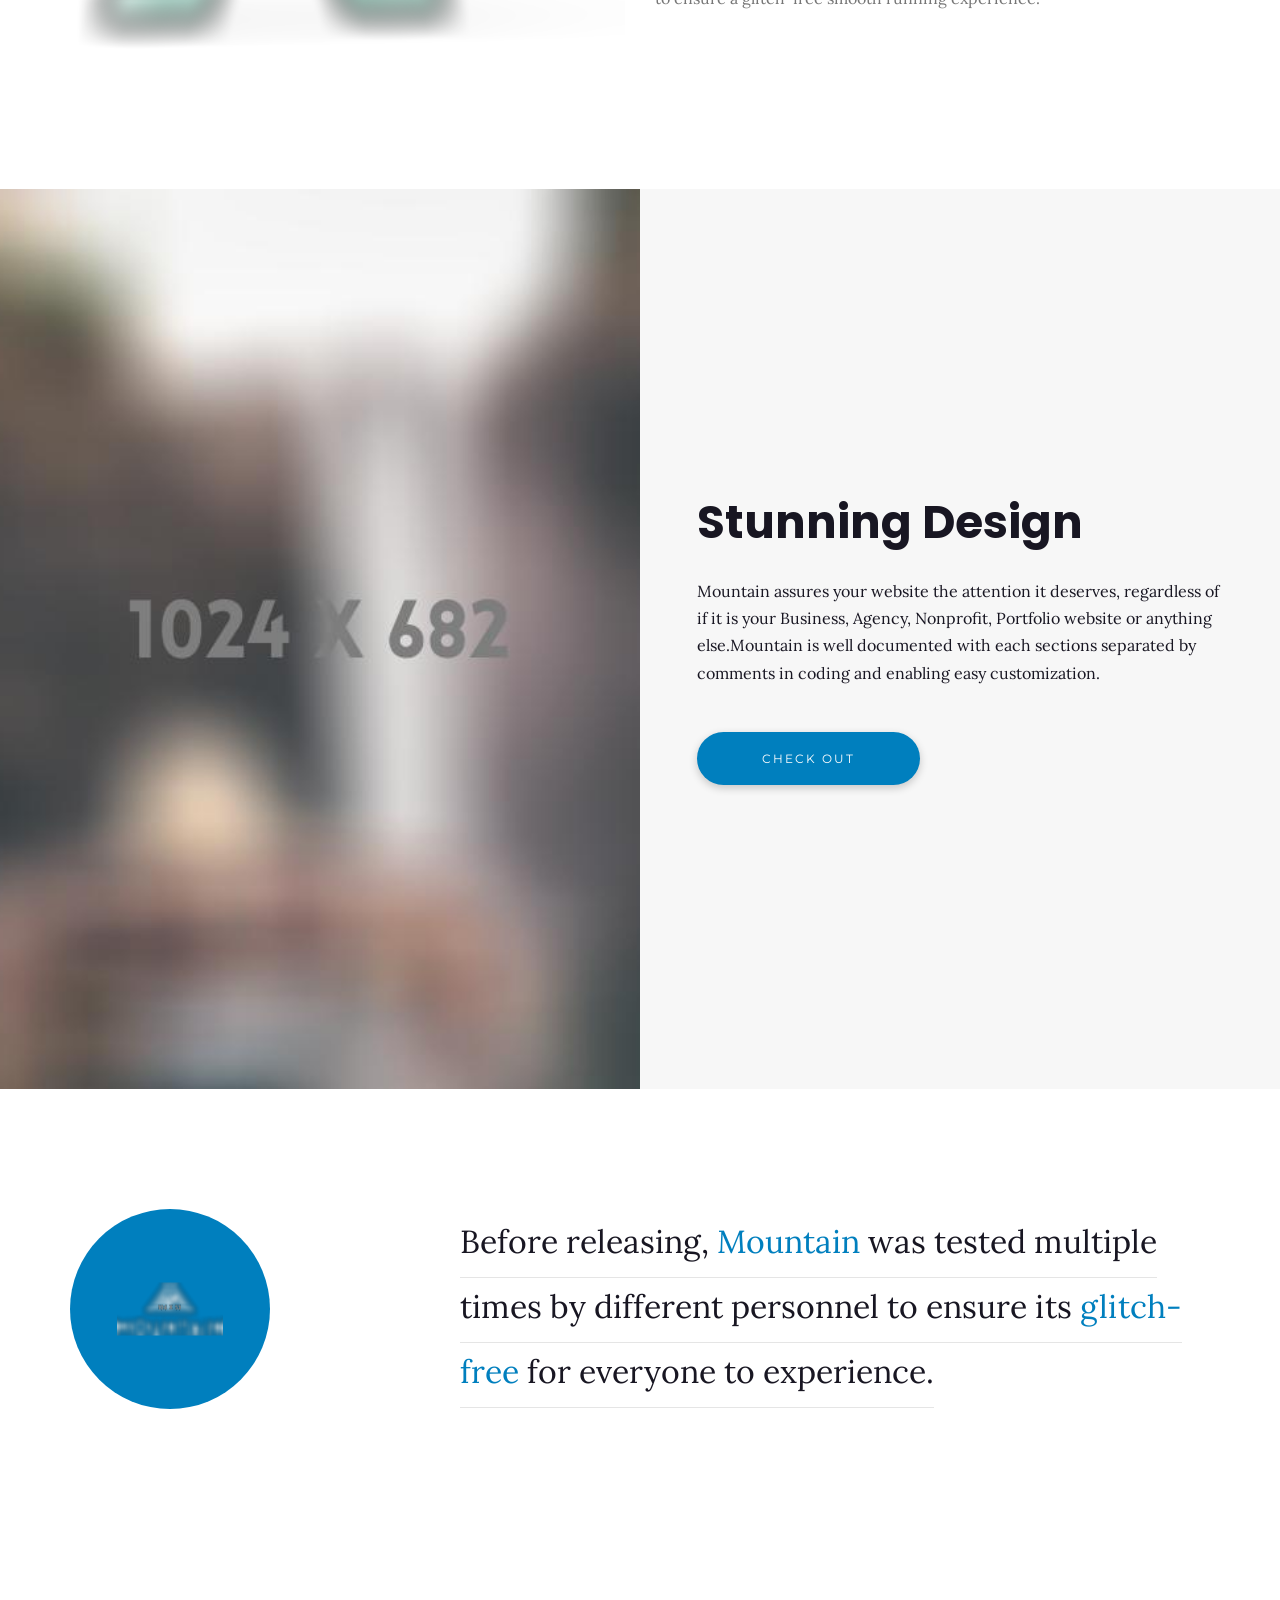
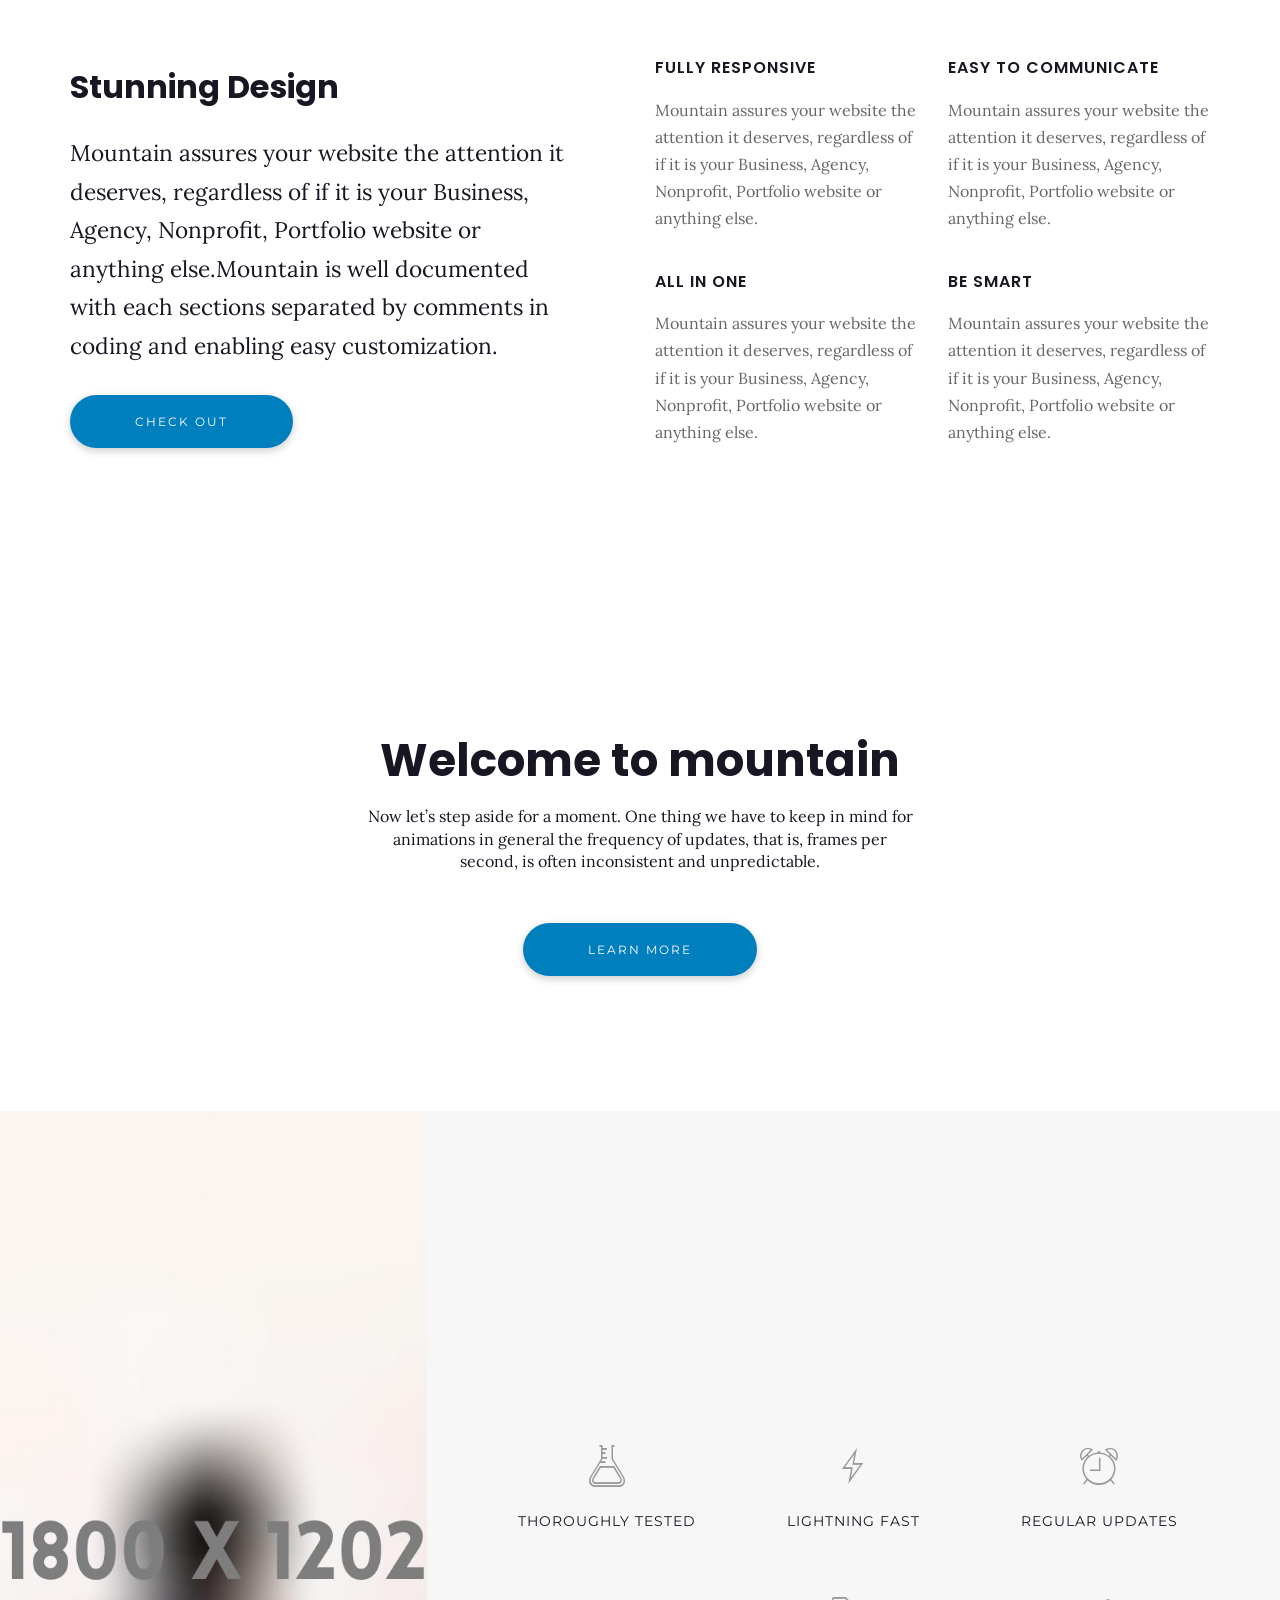
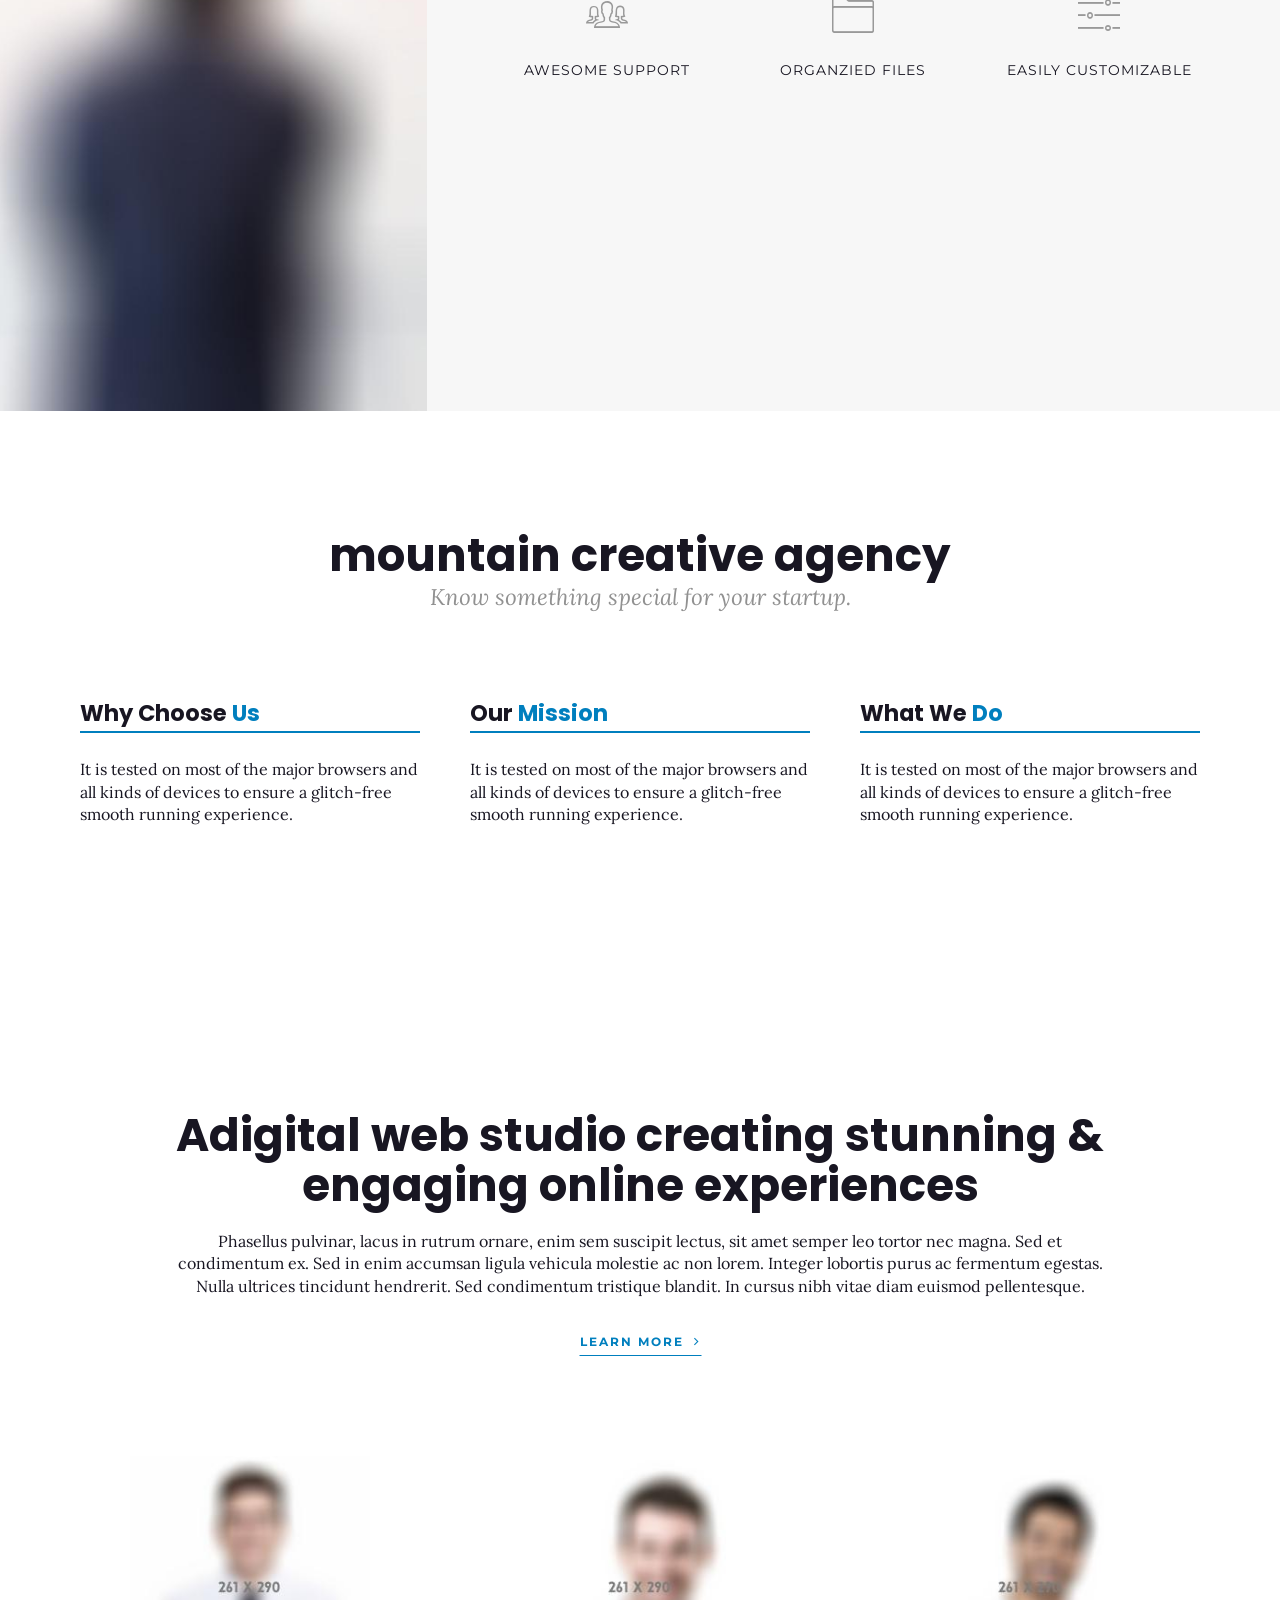
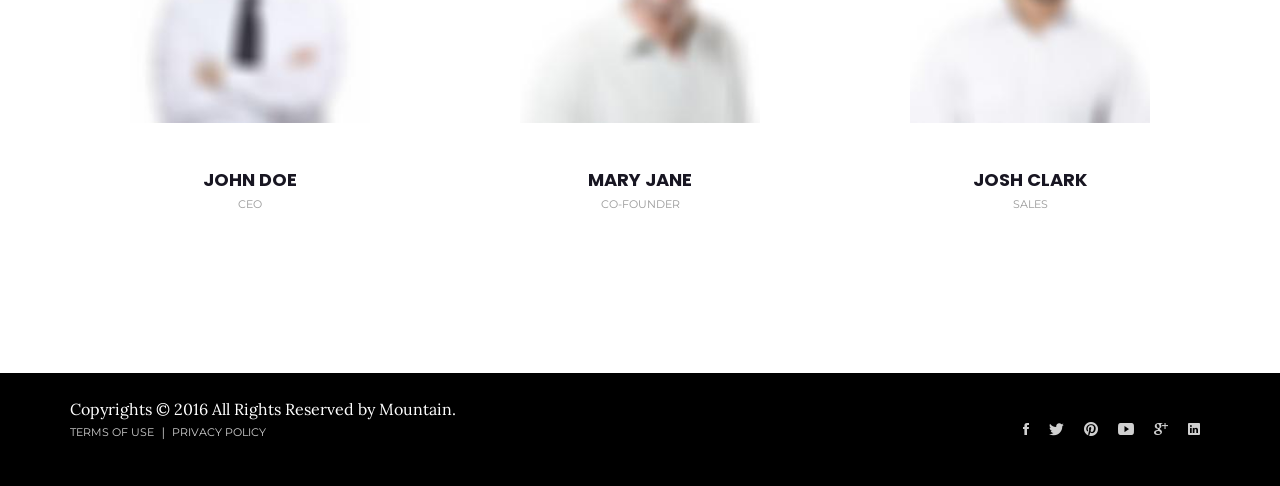
<file: HTML/about.html>
<!DOCTYPE html>
<html lang="en-US" dir="ltr">
  <head>
    <meta charset="utf-8">
    <meta http-equiv="X-UA-Compatible" content="IE=edge">
    <meta name="viewport" content="width=device-width, initial-scale=1">
    <!--  
    Document Title
    =============================================
    -->
    <title>Mountain | The Multi-Purpose HTML5 Template</title>
    <!--  
    Favicons
    =============================================
    -->
    <link rel="apple-touch-icon" sizes="57x57" href="assets/images/favicons/apple-icon-57x57.png">
    <link rel="apple-touch-icon" sizes="60x60" href="assets/images/favicons/apple-icon-60x60.png">
    <link rel="apple-touch-icon" sizes="72x72" href="assets/images/favicons/apple-icon-72x72.png">
    <link rel="apple-touch-icon" sizes="76x76" href="assets/images/favicons/apple-icon-76x76.png">
    <link rel="apple-touch-icon" sizes="114x114" href="assets/images/favicons/apple-icon-114x114.png">
    <link rel="apple-touch-icon" sizes="120x120" href="assets/images/favicons/apple-icon-120x120.png">
    <link rel="apple-touch-icon" sizes="144x144" href="assets/images/favicons/apple-icon-144x144.png">
    <link rel="apple-touch-icon" sizes="152x152" href="assets/images/favicons/apple-icon-152x152.png">
    <link rel="apple-touch-icon" sizes="180x180" href="assets/images/favicons/apple-icon-180x180.png">
    <link rel="icon" type="image/png" sizes="192x192" href="assets/images/favicons/android-icon-192x192.png">
    <link rel="icon" type="image/png" sizes="32x32" href="assets/images/favicons/favicon-32x32.png">
    <link rel="icon" type="image/png" sizes="96x96" href="assets/images/favicons/favicon-96x96.png">
    <link rel="icon" type="image/png" sizes="16x16" href="assets/images/favicons/favicon-16x16.png">
    <link rel="manifest" href="/manifest.json">
    <meta name="msapplication-TileColor" content="#ffffff">
    <meta name="msapplication-TileImage" content="assets/images/favicons/ms-icon-144x144.png">
    <meta name="theme-color" content="#ffffff">
    <!--  
    Preloader
    =============================================
    
    -->
    <style>
      body main {
          opacity: 0;
          filter: alpha(opacity=0);
      }
      
    </style>
    <script type="text/javascript">
      paceOptions = {
          ajax: false,
          document: true,
          restartOnPushState: false,
          restartOnRequestAfter: false
      }
    </script>
    <link href="assets/lib/pace/themes/blue/pace-theme-center-simple.css" rel="stylesheet">
    <script src="assets/lib/pace/pace.min.js"></script>
    <!--  
    Stylesheets
    =============================================
    
    -->
    <link href="assets/lib/bootstrap/dist/css/bootstrap.css" rel="stylesheet">
    <link href="assets/lib/Ionicons/css/ionicons.css" rel="stylesheet">
    <link href="assets/lib/animate-css/animate.css" rel="stylesheet">
    <link rel="stylesheet" type="text/css" href="assets/lib/menuzord/css/menuzord.css">
    <link href="assets/lib/magnific-popup/dist/magnific-popup.css" rel="stylesheet">
    <link href="assets/lib/magnific-popup/dist/magnific-popup.css" rel="stylesheet">
    <link href="assets/css/style.css" rel="stylesheet">
    <link id="color-scheme" href="assets/css/colors/custom.css" rel="stylesheet">
  </head>
  <body data-spy="scroll" data-target=".menuzord" data-offset="60">
    <main>
      <div id="menuzord" class="menuzord clearfix navigationbar-animation"><a href="index.html" class="menuzord-brand"><img src="assets/images/header/menu-logo.png" class="default-logo"/><img src="assets/images/header/menu-logo-blue.png" class="dark-logo"/></a>
        <ul class="menuzord-menu menuzord-right">
          <li><a href="javascript:void(0)">Home</a>
            <div class="megamenu megamenu-quarter-width">
              <div class="megamenu-row">
                <div class="col12">
                  <div class="row">
                    <div class="col-sm-4">
                      <ul>
                        <li><a href="startup.html">Startup</a></li>
                        <li><a href="agency.html">Agency</a></li>
                        <li><a href="corporate.html">corporate</a></li>
                        <li><a href="splitcover.html">Split cover</a></li>
                        <li><a href="studio.html">Studio</a></li>
                      </ul>
                    </div>
                    <div class="col-sm-4">
                      <ul>
                        <li><a href="textrotator.html">Text Rotator</a></li>
                        <li><a href="videobackground.html">Video Background</a></li>
                        <li><a href="creative.html">Creative</a></li>
                        <li><a href="personal.html">Personal</a></li>
                        <li><a href="barber.html">Barber</a></li>
                      </ul>
                    </div>
                    <div class="col-sm-4">
                      <ul>
                        <li><a href="gym.html">Gym</a></li>
                        <li><a href="fashion.html">Fashion</a></li>
                        <li><a href="carousel.html">Carousel</a></li>
                        <li><a href="gradient.html">Gradient</a></li>
                        <li><a href="classic.html">Classic									</a></li>
                      </ul>
                    </div>
                  </div>
                </div>
              </div>
            </div>
          </li>
          <li><a href="javascript:void(0)">pages</a>
            <ul class="dropdown">
              <li><a href="javascript:void(0)">About</a>
                <ul class="dropdown">
                  <li><a href="about_1.html">About us 1</a></li>
                  <li><a href="about_2.html">About us 2	</a></li>
                  <li><a href="about-agency.html">About agency						</a></li>
                  <li><a href="about-team-1.html">About Team 1</a></li>
                  <li><a href="about-team-2.html">About Team 2</a></li>
                  <li><a href="about-skills.html">About Skills</a></li>
                </ul>
              </li>
              <li><a href="services.html">Services</a></li>
              <li><a href="javascript:void(0)">Contact</a>
                <ul class="dropdown">
                  <li><a href="contact-simple.html">simple</a></li>
                  <li><a href="contact-api.html">map API</a></li>
                </ul>
              </li>
              <li><a href="javascript:void(0)">Account</a>
                <ul class="dropdown">
                  <li><a href="login.html">Login</a></li>
                  <li><a href="registration.html">registration</a></li>
                </ul>
              </li>
              <li><a href="javascript:void(0)">faqs</a>
                <ul class="dropdown">
                  <li><a href="faqs-1.html">faq style 1</a></li>
                  <li><a href="faqs-2.html">faq style 2</a></li>
                </ul>
              </li>
              <li><a href="javascript:void(0)">Utilities</a>
                <ul class="dropdown">
                  <li><a href="coming-soon.html">Coming Soon</a></li>
                  <li><a href="privacy.html">Privacy<span class="new">New</span></a></li>
                  <li><a href="maintenance.html">Maintenance<span class="new">New</span></a></li>
                  <li><a href="404.html">404 Page<span class="new">new</span></a></li>
                  <li><a href="500.html">500 Page</a></li>
                </ul>
              </li>
              <li><a href="mountain_rtl.html">RTL</a></li>
            </ul>
          </li>
          <li><a href="javascript:void(0)">Features</a>
            <div class="megamenu megamenu-quarter-width">
              <div class="megamenu-row">
                <div class="col12">
                  <div class="row">
                    <div class="col-sm-6">
                      <ul>
                        <li>
                          <h5>Menu styles</h5>
                          <ul>
                            <li> <a href="index.html">Default menu</a></li>
                            <li><a href="overlay_menu.html">Overlay menu<span class="new">New</span></a></li>
                            <li><a href="dot_menu.html">dot menu</a></li>
                            <li><a href="icon_menu.html">icon menu</a></li>
                            <li><a href="side_menu.html">sidebar menu</a></li>
                            <li><a href="topbar_menu.html">topbar menu</a></li>
                          </ul>
                        </li>
                      </ul>
                    </div>
                    <div class="col-sm-6">
                      <ul>
                        <li>
                          <h5>Elements</h5>
                          <ul>
                            <li><a href="alerts.html"><i class="ion-lightbulb"> </i>Alerts</a></li>
                            <li><a href="icons.html"> <i class="ion-ios-heart"> </i>Icons</a></li>
                            <li><a href="typography.html"> <i class="ion-navicon-round"> </i>Typography</a></li>
                            <li><a href="forms.html"> <i class="ion-pricetag"> </i>Forms</a></li>
                            <li><a href="tabs_and_accordions.html"> <i class="ion-pause"> </i>Tabs</a></li>
                            <li><a href="buttons.html"> <i class="ion-android-radio-button-on"> </i>Buttons</a></li>
                          </ul>
                        </li>
                      </ul>
                    </div>
                  </div>
                </div>
              </div>
            </div>
          </li>
          <li><a href="javascript:void(0)">Work</a>
            <div class="megamenu megamenu-half-width">
              <div class="megamenu-row">
                <div class="col4">
                  <h4>Portfolio</h4>
                  <div class="row">
                    <div class="col-sm-12">
                      <ul>
                        <li>
                          <h5>Portfolio Layouts</h5>
                          <ul>
                            <li><a href="portfolio-grid-sortable-gutter.html">sortable</a></li>
                            <li><a href="portfolio-grid-1.html">Gutter</a></li>
                            <li><a href="portfolio-grid-without-padding.html">Without Gutterli</a></li>
                          </ul>
                        </li>
                        <li>
                          <h5>Single Project</h5>
                          <ul>
                            <li><a href="portfolio_single_featured_image.html">Featured Image</a></li>
                            <li><a href="portfolio_single_featured_video.html">Featured Video</a></li>
                            <li><a href="portfolio_single_featured_carousel.html">Featured Carousel</a></li>
                          </ul>
                        </li>
                      </ul>
                    </div>
                  </div>
                </div>
                <div class="col8">
                  <h4>gallery</h4>
                  <div class="row">
                    <div class="col-sm-6">
                      <ul>
                        <li>
                          <h5>boxed</h5>
                          <ul>
                            <li><a href="gallery-boxed-2-column.html">2 columns</a></li>
                            <li><a href="gallery-boxed-3-column.html">3 columns</a></li>
                          </ul>
                        </li>
                        <li>
                          <h5>full width</h5>
                          <ul>
                            <li><a href="gallery-full-width-3-column.html">3 columns</a></li>
                            <li><a href="gallery-full-width-4-column.html">4 columns</a></li>
                            <li><a href="gallery-full-width-5-column.html">5 columns</a></li>
                          </ul>
                        </li>
                      </ul>
                    </div>
                    <div class="col-sm-6">
                      <ul>
                        <li>
                          <h5>masonry<span class="new">Hot</span></h5>
                          <ul>
                            <li><a href="gallery-masonry-1.html">full width Gutter</a></li>
                          </ul>
                        </li>
                        <li>
                          <h5>F/W gutter</h5>
                          <ul>
                            <li><a href="gallery-full-width-gutter-3-column.html">3 columns</a></li>
                            <li><a href="gallery-full-width-gutter-4-column.html">4 columns</a></li>
                          </ul>
                        </li>
                        <li>
                          <h5>boxed gutter</h5>
                          <ul>
                            <li><a href="gallery-boxed-gutter-2-column.html">2 columns</a></li>
                            <li><a href="gallery-boxed-gutter-3-column.html">3 columns														</a></li>
                          </ul>
                        </li>
                      </ul>
                    </div>
                  </div>
                </div>
              </div>
            </div>
          </li>
          <li><a href="javascript:void(0)">Blog						</a>
            <ul class="dropdown">
              <li><a href="blog-left-sidebar.html">Blog left sidebar</a></li>
              <li><a href="blog-right-sidebar.html">Blog right sidebar</a></li>
              <li><a href="blog-left-right-sidebar.html">Blog left right sidebar</a></li>
              <li><a href="blog.html">Blog no sidebar</a></li>
              <li><a href="blog-single-left-sidebar.html">Blog single left sidebar</a></li>
              <li><a href="blog-single-right-sidebar.html">Blog single right sidebar</a></li>
              <li><a href="blog-single-left-right-sidebar.html">Blog single left right sidebar</a></li>
              <li><a href="blog-single-no-sidebar.html">Blog single no sidebar</a></li>
            </ul>
          </li>
          <li><a href="javascript:void(0)">shortcodes</a>
            <div class="megamenu megamenu-half-width">
              <div class="megamenu-row">
                <div class="col12">
                  <div class="row">
                    <div class="col-sm-4">
                      <ul>
                        <li>
                          <h5>Sections<span class="new">New</span></h5>
                          <ul>
                            <li><a href="navigations.html">Navigations</a></li>
                            <li><a href="about.html">About</a></li>
                            <li><a href="service.html">Services</a></li>
                            <li><a href="teams.html">Team</a></li>
                            <li><a href="faq.html">FAQ</a></li>
                            <li><a href="pricings.html">Pricing</a></li>
                            <li><a href="progress.html">Progress</a></li>
                          </ul>
                        </li>
                      </ul>
                    </div>
                    <div class="col-sm-4">
                      <ul>
                        <li>
                          <h5></h5>
                          <ul>
                            <li><a href="testimonial.html">Testimonial</a></li>
                            <li><a href="video.html">Video</a></li>
                            <li><a href="galleries.html">Gallery</a></li>
                            <li><a href="portfolio.html">Portfolio</a></li>
                            <li><a href="cta.html">CTA</a></li>
                            <li><a href="funfacts.html">Fun facts</a></li>
                            <li><a href="contacts.html">Contacts</a></li>
                          </ul>
                        </li>
                      </ul>
                    </div>
                    <div class="col-sm-4">
                      <ul>
                        <li>
                          <h5>Widgets</h5>
                          <ul>
                            <li><a href="media.html">Media</a></li>
                            <li><a href="widgets.html">News letter Subscribe</a></li>
                            <li><a href="widgets.html">Text widgets</a></li>
                            <li><a href="widgets.html">Social Icons</a></li>
                            <li> <a href="feeds.html">Twitter feed</a></li>
                            <li><a href="feeds.html">Istagram feed</a></li>
                            <li><a href="feeds.html">Flickr Photosream</a></li>
                          </ul>
                        </li>
                      </ul>
                    </div>
                  </div>
                </div>
              </div>
            </div>
          </li>
        </ul>
      </div>
      <section id="innerheader2" style="background-image: url(assets/images/header/about.jpg)" class="innerheader innerheader2">
        <div class="container">
          <div class="row pad-small">
            <div class="col-sm-12 text-center">
              <div class="inner-title">
                <h3 data-wow-delay="0.1s" class="wow fadeInUp">About us</h3>
                <p data-wow-delay="0.2s" class="wow fadeInUp">A descriptive subtitle for your page</p>
              </div>
              <div data-wow-delay="0.1s" class="inner-breadcrumb wow fadeInUp">
                <ol class="breadcrumb">
                  <li><a href="index.html" target="_blank">Home</a></li>
                  <li><a href="#">Pages</a>
                  </li>
                  <li>About us
                  </li>
                </ol>
              </div>
            </div>
          </div>
        </div>
      </section>
      <!-- /#innerheader2-->
      <!-- About us Section-->
      <section id="about" class="about down-arrow-dest about-us-1">
        <div class="container">
          <div class="row">
            <div class="col-sm-6"><img src="assets/images/about/1.png" alt="about" data-wow-delay="0.1s" class="img-responsive wow fadeInUp"/></div>
            <div class="col-sm-6">
              <h3 class="section-title wow fadeInUp">Why is Mountain different?</h3>
              <p data-wow-delay="0.2s" class="wow fadeInUp">Mountain assures your website the attention it deserves, regardless of if it is your Business, Agency, Nonprofit, Portfolio website or anything else.</p>
              <div style="margin-bottom:45px;" class="clearfix"></div><a href="#" data-wow-delay="0.3s" class="btn btn btn-mountain-o btn-round wow fadeInUp">learn more</a>
            </div>
          </div>
        </div>
      </section>
      <!-- About us Section-->
      <section id="about" class="about-us-features down-arrow-dest section about-us-2">
        <div class="container">
          <div class="row">
            <div class="col-sm-6"><img src="assets/images/about/2.png" alt="about" data-wow-delay="0.1s" class="img-responsive wow fadeInUp"/></div>
            <div class="col-sm-6">
              <h3 class="section-title wow fadeInUp">Why is Mountain different?</h3>
              <p data-wow-delay="0.2s" class="wow fadeInUp">It is tested on most of the major browsers and all kinds of devices to ensure a glitch-free smooth running experience.</p>
              <div class="row push--top--60">
                <div class="col-sm-12">
                  <div data-wow-delay="0.3s" class="fswrap wow fadeInUp"><i class="fsicon ion-gear-a"></i>
                    <h4>Fully customizable</h4>
                    <p>Mountain is well documented with each sections separated by comments in coding and enabling easy customization.</p>
                  </div>
                </div>
                <div class="col-sm-12">
                  <div class="fswrap wow fadeInUp"><i class="fsicon ion-star"></i>
                    <h4>Compatible with browsers</h4>
                    <p>It is tested on most of the major browsers and all kinds of devices to ensure a glitch-free smooth running experience.</p>
                  </div>
                </div>
              </div>
            </div>
          </div>
        </div>
      </section>
      <div class="about-us-bigbg-wrap">
        <div class="container">
          <div class="row">
            <div class="col-sm-6 bg-image-wrap">
              <div style="background-image:url(assets/images/about/2.jpg)" class="bg-image"></div>
            </div>
            <div class="col-sm-6 content">
              <div class="content-wrap">
                <h2>Stunning Design</h2>
                <p>Mountain assures your website the attention it deserves, regardless of if it is your Business, Agency, Nonprofit, Portfolio website or anything else.Mountain is well documented with each sections separated by comments in coding and enabling easy customization.</p><a href="#" class="btn btn-mountain-flat btn-round">Check Out</a>
              </div>
            </div>
          </div>
        </div>
      </div>
      <section class="section">
        <div class="about-us-5">
          <div class="container">
            <div class="row">
              <div class="col-md-4">
                <div class="logo-wrap"><img src="assets/images/header/menu-logo.png"/></div>
              </div>
              <div class="col-md-8"> 
                <div class="text-wrap"><span>
                     
                    Before releasing, <strong>Mountain </strong>was tested multiple times by different personnel to ensure its<strong>&nbsp;glitch-free </strong>for everyone to experience.</span></div>
              </div>
            </div>
          </div>
        </div>
      </section>
      <section class="section">
        <div class="about-us-6">
          <div class="container">
            <div class="row">
              <div class="col-md-6">
                <h3>Stunning Design</h3>
                <p class="about-main-para">Mountain assures your website the attention it deserves, regardless of if it is your Business, Agency, Nonprofit, Portfolio website or anything else.Mountain is well documented with each sections separated by comments in coding and enabling easy customization.</p><a href="#" class="btn btn-mountain-flat btn-round">Check Out</a>
              </div>
              <div class="col-md-6">
                <div class="features">
                  <div class="row">
                    <div class="col-md-6">
                      <h5>fully responsive
                      </h5>
                      <p>Mountain assures your website the attention it deserves, regardless of if it is your Business, Agency, Nonprofit, Portfolio website or anything else.</p>
                    </div>
                    <div class="col-md-6">
                      <h5>easy to communicate
                      </h5>
                      <p>Mountain assures your website the attention it deserves, regardless of if it is your Business, Agency, Nonprofit, Portfolio website or anything else.</p>
                    </div>
                    <div class="col-md-6">
                      <h5>All in one
                      </h5>
                      <p>Mountain assures your website the attention it deserves, regardless of if it is your Business, Agency, Nonprofit, Portfolio website or anything else.</p>
                    </div>
                    <div class="col-md-6">
                      <h5>Be Smart
                      </h5>
                      <p>Mountain assures your website the attention it deserves, regardless of if it is your Business, Agency, Nonprofit, Portfolio website or anything else.</p>
                    </div>
                  </div>
                </div>
              </div>
            </div>
          </div>
        </div>
      </section>
      <div class="about-us-8 text-center section">
        <div class="container">
          <div class="row">
            <div class="col-sm-6 col-sm-offset-3">
              <h2>Welcome to mountain</h2>
              <p>Now let’s step aside for a moment. One thing we have to keep in mind for animations in general the frequency of updates, that is, frames per second, is often inconsistent and unpredictable.</p><br/><br/><a href="#" class="btn btn-mountain-flat btn-round">Learn more</a>
            </div>
          </div>
        </div>
      </div>
      <div class="about-us-bigbg-wrap about-bigbg-grid">
        <div class="container">
          <div class="row">
            <div class="col-sm-4 bg-image-wrap down-arrow-dest">
              <div style="background-image:url(assets/images/header/corporate-3.jpg)" class="bg-image"></div>
            </div>
            <div class="col-sm-8 col-sm-offset-4 content">
              <div class="content-wrap">
                <div class="row bigbg-grid-row">
                  <div class="col-sm-4">
                    <div class="single-grid"><i class="ion-ios-flask-outline"></i>
                      <div>thoroughly tested</div>
                    </div>
                  </div>
                  <div class="col-sm-4">
                    <div class="single-grid"><i class="ion-ios-bolt-outline"></i>
                      <div>lightning fast</div>
                    </div>
                  </div>
                  <div class="col-sm-4">
                    <div class="single-grid"><i class="ion-ios-alarm-outline"></i>
                      <div>regular updates</div>
                    </div>
                  </div>
                </div>
                <div class="row">
                  <div class="col-sm-4">
                    <div class="single-grid"><i class="ion-ios-people-outline"></i>
                      <div>awesome support</div>
                    </div>
                  </div>
                  <div class="col-sm-4">
                    <div class="single-grid"><i class="ion-ios-folder-outline"></i>
                      <div>organzied files</div>
                    </div>
                  </div>
                  <div class="col-sm-4">
                    <div class="single-grid"><i class="ion-ios-settings"></i>
                      <div>easily customizable</div>
                    </div>
                  </div>
                </div>
              </div>
            </div>
          </div>
        </div>
      </div>
      <section class="section highlight-text-promo">
        <div class="container">
          <div data-wow-delay="0.3s" class="row text-center title-subtitle section-heading-wraper wow fadeInUp">
            <h2 class="section-title">mountain creative agency</h2>
            <p class="section-subtitle">Know something special for your startup.</p>
          </div>
          <div class="row">
            <div data-wow-delay="0.3s" class="col-md-4 col-sm-6 wiget-wraper wow fadeInUp">
              <h4 class="title-underline wiget-title">why choose <span class="highlight-text">us</span></h4>
              <p>It is tested on most of the major browsers and all kinds of devices to ensure a glitch-free smooth running experience.</p>
            </div>
            <div data-wow-delay="0.3s" class="col-md-4 col-sm-6 wiget-wraper wow fadeInUp">
              <h4 class="title-underline wiget-title">our <span class="highlight-text">mission</span></h4>
              <p>It is tested on most of the major browsers and all kinds of devices to ensure a glitch-free smooth running experience.</p>
            </div>
            <div data-wow-delay="0.3s" class="col-md-4 col-sm-6 wiget-wraper wow fadeInUp">
              <h4 class="title-underline wiget-title">what we <span class="highlight-text">do</span></h4>
              <p>It is tested on most of the major browsers and all kinds of devices to ensure a glitch-free smooth running experience.</p>
            </div>
          </div>
        </div>
      </section>
      <div class="about12 section">
        <div class="container">
          <div class="row text-center">
            <div class="col-sm-10 col-sm-offset-1">
              <h2 class="section-title">Adigital web studio creating stunning &amp; engaging online experiences</h2>
            </div>
            <div class="col-sm-10 col-sm-offset-1">
              <p>Phasellus pulvinar, lacus in rutrum ornare, enim sem suscipit lectus, sit amet semper leo tortor nec magna. Sed et condimentum ex. Sed in enim accumsan ligula vehicula molestie ac non lorem. Integer lobortis purus ac fermentum egestas. Nulla ultrices tincidunt hendrerit. Sed condimentum tristique blandit. In cursus nibh vitae diam euismod pellentesque.</p><a href="#" class="btn btn-classic">Learn more <span class="ion-ios-arrow-forward"></span></a>
            </div>
          </div>
          <div class="row">
            <div class="col-sm-4">
              <div class="about-img-box"><img src="assets/images/team/team-3.jpg"/>
                <div class="img-title">
                  <h4>John Doe</h4>
                  <p>CEO</p>
                </div>
              </div>
            </div>
            <div class="col-sm-4">
              <div class="about-img-box"><img src="assets/images/team/team-5.jpg"/>
                <div class="img-title">
                  <h4>Mary jane</h4>
                  <p>co-founder</p>
                </div>
              </div>
            </div>
            <div class="col-sm-4">
              <div class="about-img-box"><img src="assets/images/team/team-6.jpg"/>
                <div class="img-title">
                  <h4>Josh clark</h4>
                  <p>sales</p>
                </div>
              </div>
            </div>
          </div>
        </div>
      </div>
      <!-- Footer-->
      <footer>
        <div class="container">
          <div class="row">
            <div class="col-sm-6">
              <p>Copyrights © 2016 All Rights Reserved by Mountain.<br/><span><a href="#">Terms of use </a>|<a href="#">Privacy Policy</a></span></p>
            </div>
            <div class="col-sm-6">
              <div class="social-icons"><a href="#" class="footer-social"><span class="ion-social-facebook"></span></a><a href="#" class="footer-social"><span class="ion-social-twitter"></span></a><a href="#" class="footer-social"><span class="ion-social-pinterest"></span></a><a href="#" class="footer-social"><span class="ion-social-youtube"></span></a><a href="#" class="footer-social"><span class="ion-social-googleplus"></span></a><a href="#" class="footer-social"><span class="ion-social-linkedin"></span></a></div>
            </div>
          </div>
          <!-- /.row-->
        </div>
        <!-- /.container-->
      </footer>
    </main>
    <!--  
    JavaScripts
    =============================================
    -->
    <script src="assets/lib/jquery/dist/jquery.js"></script>
    <script src="assets/lib/bootstrap/dist/js/bootstrap.js"></script>
    <script src="assets/lib/jquery-easing/jquery.easing.min.js"></script>
    <script src="assets/lib/jquery.stellar/jquery.stellar.js"></script>
    <script src="assets/lib/wow/dist/wow.js"></script>
    <script src="assets/lib/menuzord/js/menuzord.js"></script>
    <script src="assets/lib/imagesloaded/imagesloaded.pkgd.js"></script>
    <script src="assets/lib/smoothscroll-for-websites/SmoothScroll.js"></script>
    <script src="assets/lib/masonry/dist/masonry.pkgd.js"></script>
    <script src="assets/lib/owl.carousel.2.1.0/owl.carousel.min.js"></script>
    <script src="assets/lib/isotope/dist/isotope.pkgd.js"></script>
    <script src="assets/lib/magnific-popup/dist/jquery.magnific-popup.js"></script>
    <script src="assets/lib/owl.carousel.2.1.0/owl.carousel.min.js"></script>
    <script src="assets/lib/isotope/dist/isotope.pkgd.js"></script>
    <script src="assets/lib/waypoints/lib/jquery.waypoints.js"></script>
    <script src="assets/lib/waypoints/lib/shortcuts/inview.js"></script>
    <script src="assets/lib/Radial-Progress-Bar/radial-progress-bar.js"></script>
    <script src="assets/lib/magnific-popup/dist/jquery.magnific-popup.js"></script>
    <script src="assets/lib/masonry/dist/masonry.pkgd.js"></script>
    <!-- Please update the api key with your own key-->
    
    <script src="assets/js/main.js"></script>
  </body>
</html>
</file>
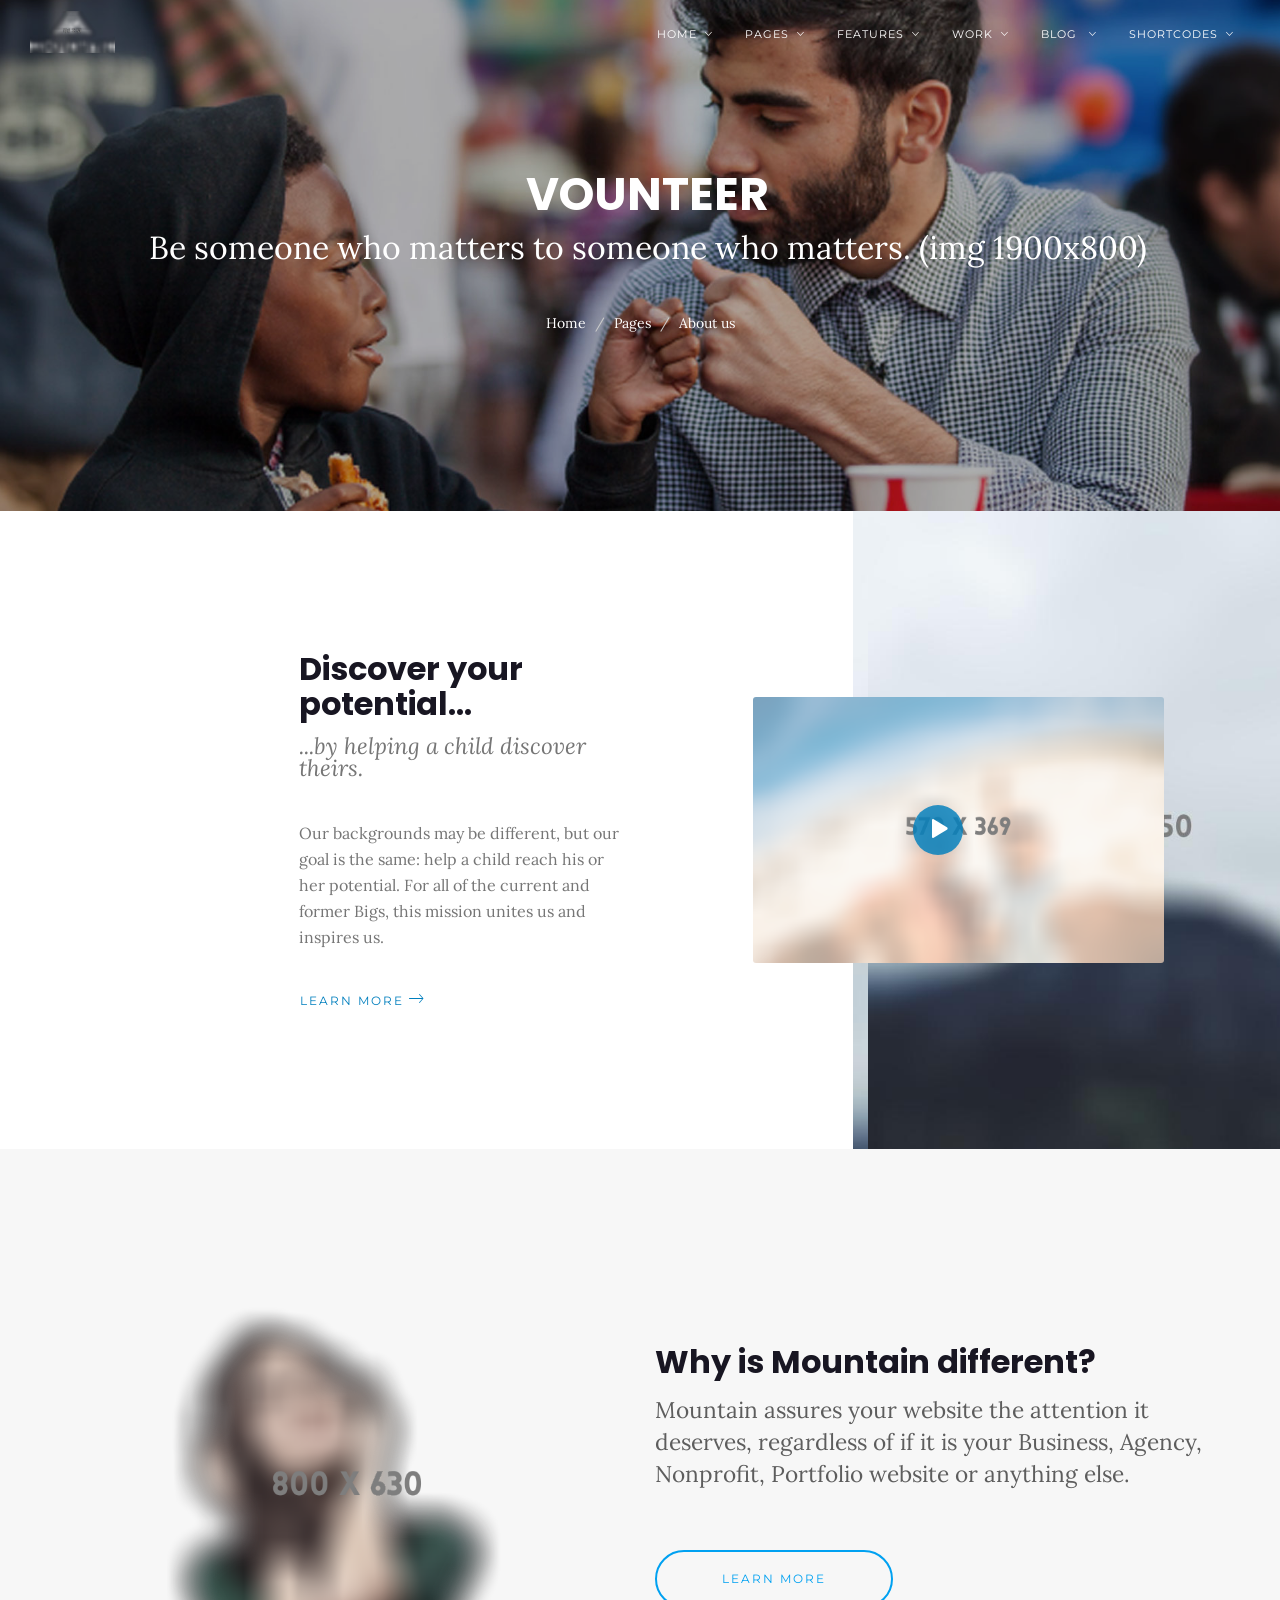
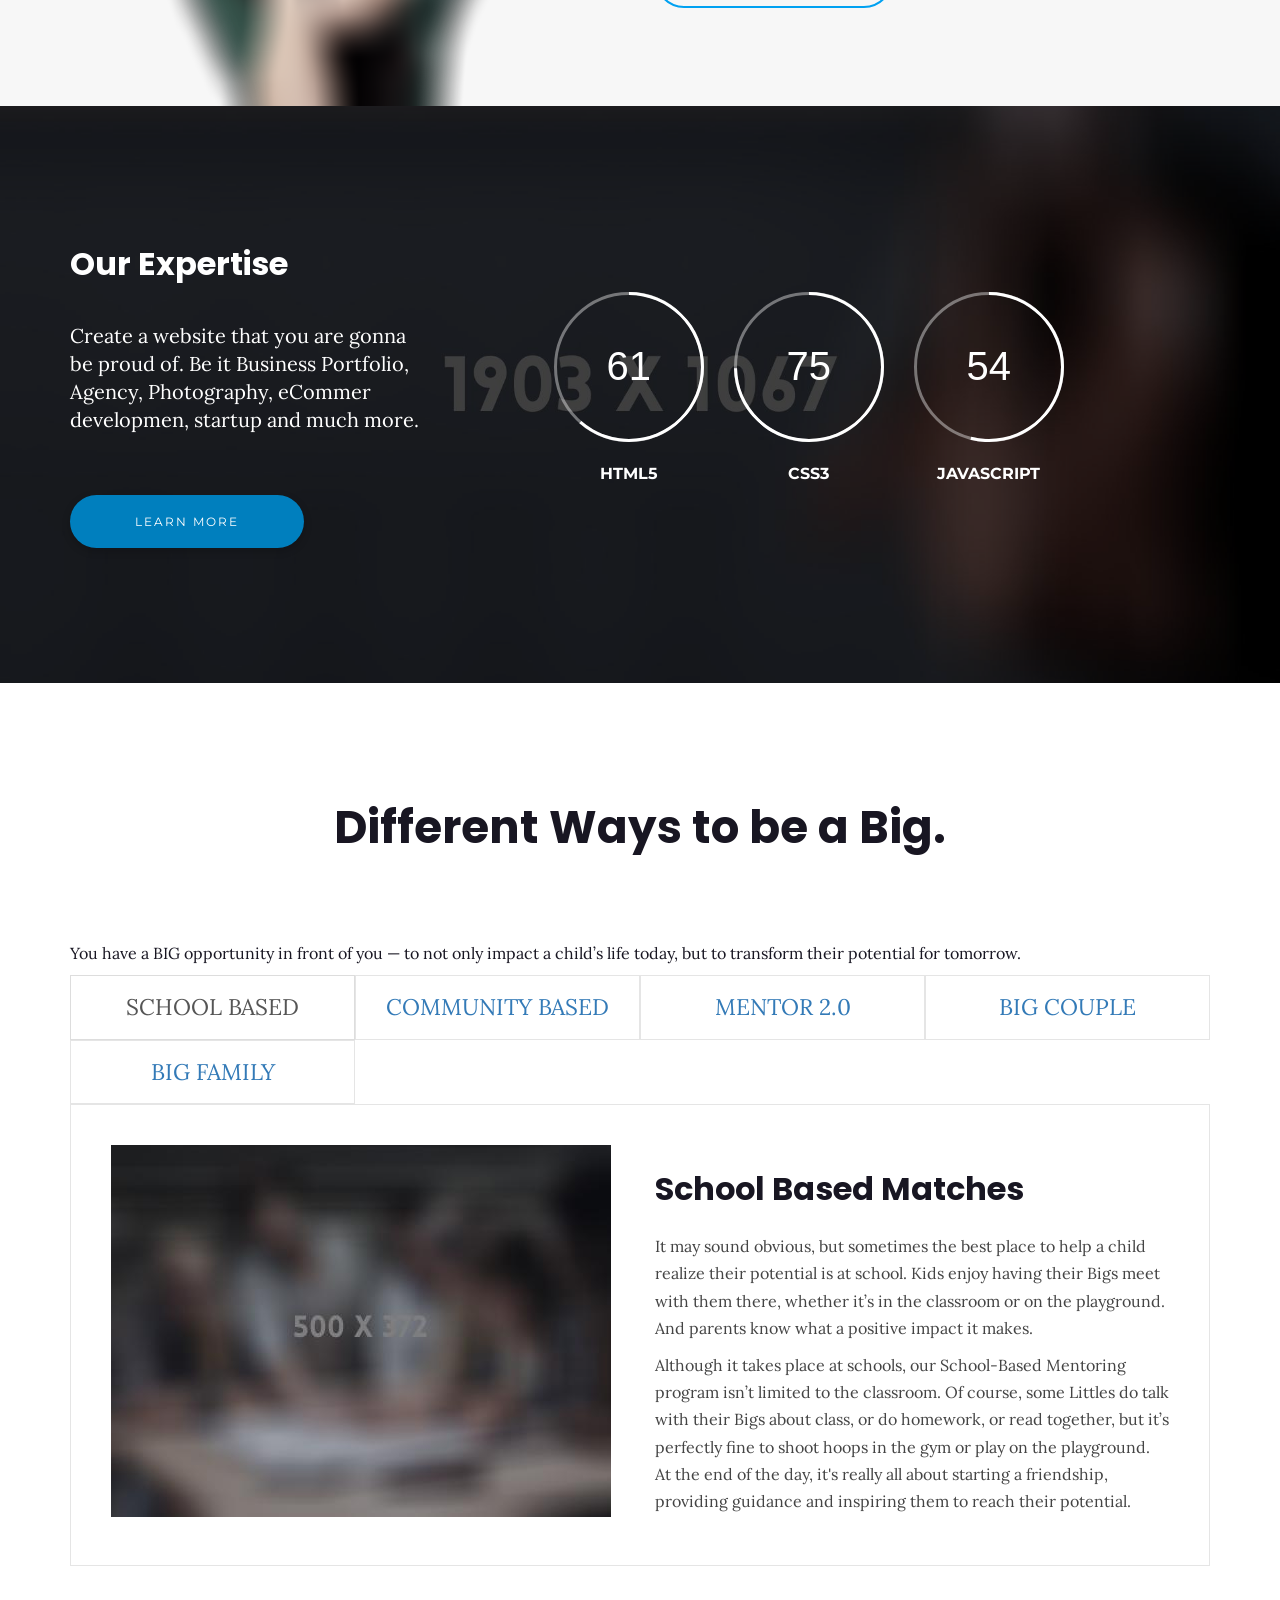
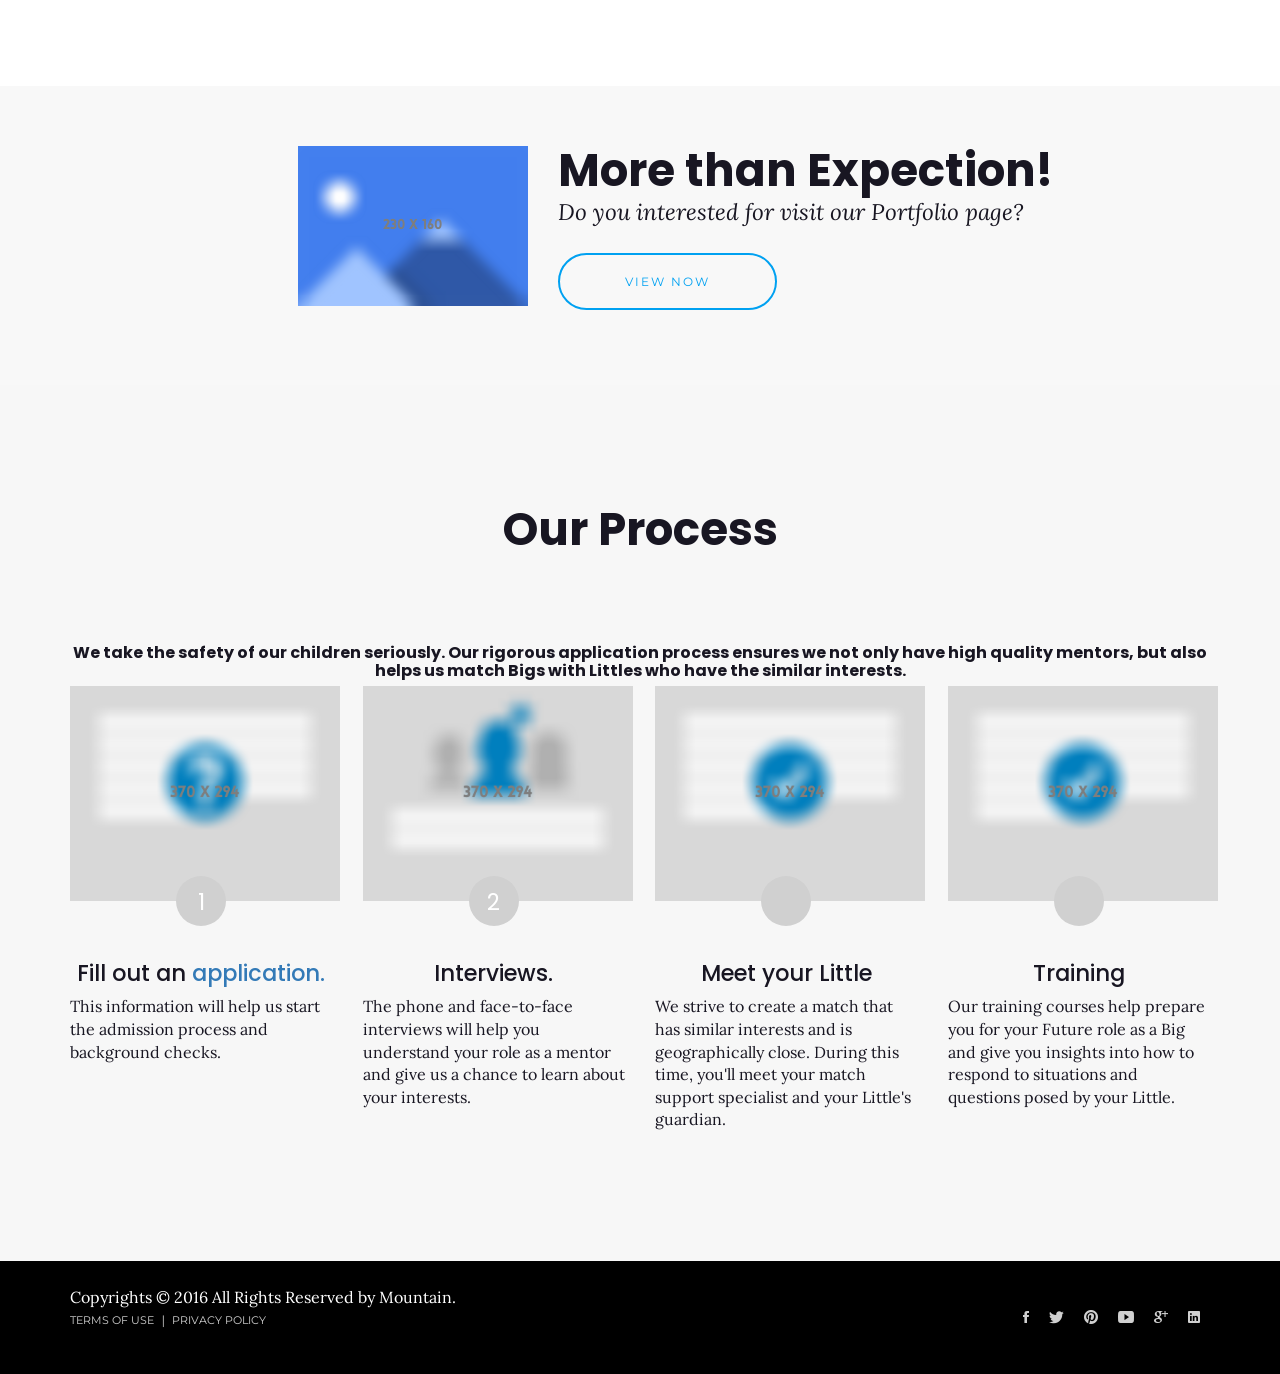
<file: HTML/about_1.html>
<!DOCTYPE html>
<html lang="en-US" dir="ltr">
  <head>
    <meta charset="utf-8">
    <meta http-equiv="X-UA-Compatible" content="IE=edge">
    <meta name="viewport" content="width=device-width, initial-scale=1">
    <!--
    Document Title
    =============================================
    -->
    <title>Mountain | The Multi-Purpose HTML5 Template</title>
    <!--
    Favicons
    =============================================
    -->
    <link rel="apple-touch-icon" sizes="57x57" href="assets/images/favicons/apple-icon-57x57.png">
    <link rel="apple-touch-icon" sizes="60x60" href="assets/images/favicons/apple-icon-60x60.png">
    <link rel="apple-touch-icon" sizes="72x72" href="assets/images/favicons/apple-icon-72x72.png">
    <link rel="apple-touch-icon" sizes="76x76" href="assets/images/favicons/apple-icon-76x76.png">
    <link rel="apple-touch-icon" sizes="114x114" href="assets/images/favicons/apple-icon-114x114.png">
    <link rel="apple-touch-icon" sizes="120x120" href="assets/images/favicons/apple-icon-120x120.png">
    <link rel="apple-touch-icon" sizes="144x144" href="assets/images/favicons/apple-icon-144x144.png">
    <link rel="apple-touch-icon" sizes="152x152" href="assets/images/favicons/apple-icon-152x152.png">
    <link rel="apple-touch-icon" sizes="180x180" href="assets/images/favicons/apple-icon-180x180.png">
    <link rel="icon" type="image/png" sizes="192x192" href="assets/images/favicons/android-icon-192x192.png">
    <link rel="icon" type="image/png" sizes="32x32" href="assets/images/favicons/favicon-32x32.png">
    <link rel="icon" type="image/png" sizes="96x96" href="assets/images/favicons/favicon-96x96.png">
    <link rel="icon" type="image/png" sizes="16x16" href="assets/images/favicons/favicon-16x16.png">
    <link rel="manifest" href="/manifest.json">
    <meta name="msapplication-TileColor" content="#ffffff">
    <meta name="msapplication-TileImage" content="assets/images/favicons/ms-icon-144x144.png">
    <meta name="theme-color" content="#ffffff">
    <!--
    Preloader
    =============================================

    -->
    <style>
      body main {
          opacity: 0;
          filter: alpha(opacity=0);
      }

    </style>
    <script type="text/javascript">
      paceOptions = {
          ajax: false,
          document: true,
          restartOnPushState: false,
          restartOnRequestAfter: false
      }
    </script>
    <link href="assets/lib/pace/themes/blue/pace-theme-center-simple.css" rel="stylesheet">
    <script src="assets/lib/pace/pace.min.js"></script>
    <!--
    Stylesheets
    =============================================

    -->
    <link href="assets/lib/bootstrap/dist/css/bootstrap.css" rel="stylesheet">
    <link href="assets/lib/Ionicons/css/ionicons.css" rel="stylesheet">
    <link href="assets/lib/animate-css/animate.css" rel="stylesheet">
    <link rel="stylesheet" type="text/css" href="assets/lib/menuzord/css/menuzord.css">
    <link href="assets/lib/magnific-popup/dist/magnific-popup.css" rel="stylesheet">
    <link href="assets/lib/magnific-popup/dist/magnific-popup.css" rel="stylesheet">
    <link href="assets/css/style.css" rel="stylesheet">
    <link id="color-scheme" href="assets/css/colors/custom.css" rel="stylesheet">
  </head>


  <body data-spy="scroll" data-target=".menuzord" data-offset="60">
    <main>
      <div id="menuzord" class="menuzord clearfix navigationbar-animation"><a href="index.html" class="menuzord-brand"><img src="assets/images/header/menu-logo.png" class="default-logo"/><img src="assets/images/header/menu-logo-blue.png" class="dark-logo"/></a>
        <ul class="menuzord-menu menuzord-right">
          <li><a href="javascript:void(0)">Home</a>
            <div class="megamenu megamenu-quarter-width">
              <div class="megamenu-row">
                <div class="col12">
                  <div class="row">
                    <div class="col-sm-4">
                      <ul>
                        <li><a href="startup.html">Startup</a></li>
                        <li><a href="agency.html">Agency</a></li>
                        <li><a href="corporate.html">corporate</a></li>
                        <li><a href="splitcover.html">Split cover</a></li>
                        <li><a href="studio.html">Studio</a></li>
                      </ul>
                    </div>
                    <div class="col-sm-4">
                      <ul>
                        <li><a href="textrotator.html">Text Rotator</a></li>
                        <li><a href="videobackground.html">Video Background</a></li>
                        <li><a href="creative.html">Creative</a></li>
                        <li><a href="personal.html">Personal</a></li>
                        <li><a href="barber.html">Barber</a></li>
                      </ul>
                    </div>
                    <div class="col-sm-4">
                      <ul>
                        <li><a href="gym.html">Gym</a></li>
                        <li><a href="fashion.html">Fashion</a></li>
                        <li><a href="carousel.html">Carousel</a></li>
                        <li><a href="gradient.html">Gradient</a></li>
                        <li><a href="classic.html">Classic									</a></li>
                      </ul>
                    </div>
                  </div>
                </div>
              </div>
            </div>
          </li>
          <li><a href="javascript:void(0)">pages</a>
            <ul class="dropdown">
              <li><a href="javascript:void(0)">About</a>
                <ul class="dropdown">
                  <li><a href="about_1.html">About us 1</a></li>
                  <li><a href="about_2.html">About us 2	</a></li>
                  <li><a href="about-agency.html">About agency						</a></li>
                  <li><a href="about-team-1.html">About Team 1</a></li>
                  <li><a href="about-team-2.html">About Team 2</a></li>
                  <li><a href="about-skills.html">About Skills</a></li>
                </ul>
              </li>
              <li><a href="services.html">Services</a></li>
              <li><a href="javascript:void(0)">Contact</a>
                <ul class="dropdown">
                  <li><a href="contact-simple.html">simple</a></li>
                  <li><a href="contact-api.html">map API</a></li>
                </ul>
              </li>
              <li><a href="javascript:void(0)">Account</a>
                <ul class="dropdown">
                  <li><a href="login.html">Login</a></li>
                  <li><a href="registration.html">registration</a></li>
                </ul>
              </li>
              <li><a href="javascript:void(0)">faqs</a>
                <ul class="dropdown">
                  <li><a href="faqs-1.html">faq style 1</a></li>
                  <li><a href="faqs-2.html">faq style 2</a></li>
                </ul>
              </li>
              <li><a href="javascript:void(0)">Utilities</a>
                <ul class="dropdown">
                  <li><a href="coming-soon.html">Coming Soon</a></li>
                  <li><a href="privacy.html">Privacy<span class="new">New</span></a></li>
                  <li><a href="maintenance.html">Maintenance<span class="new">New</span></a></li>
                  <li><a href="404.html">404 Page<span class="new">new</span></a></li>
                  <li><a href="500.html">500 Page</a></li>
                </ul>
              </li>
              <li><a href="mountain_rtl.html">RTL</a></li>
            </ul>
          </li>
          <li><a href="javascript:void(0)">Features</a>
            <div class="megamenu megamenu-quarter-width">
              <div class="megamenu-row">
                <div class="col12">
                  <div class="row">
                    <div class="col-sm-6">
                      <ul>
                        <li>
                          <h5>Menu styles</h5>
                          <ul>
                            <li> <a href="index.html">Default menu</a></li>
                            <li><a href="overlay_menu.html">Overlay menu<span class="new">New</span></a></li>
                            <li><a href="dot_menu.html">dot menu</a></li>
                            <li><a href="icon_menu.html">icon menu</a></li>
                            <li><a href="side_menu.html">sidebar menu</a></li>
                            <li><a href="topbar_menu.html">topbar menu</a></li>
                          </ul>
                        </li>
                      </ul>
                    </div>
                    <div class="col-sm-6">
                      <ul>
                        <li>
                          <h5>Elements</h5>
                          <ul>
                            <li><a href="alerts.html"><i class="ion-lightbulb"> </i>Alerts</a></li>
                            <li><a href="icons.html"> <i class="ion-ios-heart"> </i>Icons</a></li>
                            <li><a href="typography.html"> <i class="ion-navicon-round"> </i>Typography</a></li>
                            <li><a href="forms.html"> <i class="ion-pricetag"> </i>Forms</a></li>
                            <li><a href="tabs_and_accordions.html"> <i class="ion-pause"> </i>Tabs</a></li>
                            <li><a href="buttons.html"> <i class="ion-android-radio-button-on"> </i>Buttons</a></li>
                          </ul>
                        </li>
                      </ul>
                    </div>
                  </div>
                </div>
              </div>
            </div>
          </li>
          <li><a href="javascript:void(0)">Work</a>
            <div class="megamenu megamenu-half-width">
              <div class="megamenu-row">
                <div class="col4">
                  <h4>Portfolio</h4>
                  <div class="row">
                    <div class="col-sm-12">
                      <ul>
                        <li>
                          <h5>Portfolio Layouts</h5>
                          <ul>
                            <li><a href="portfolio-grid-sortable-gutter.html">sortable</a></li>
                            <li><a href="portfolio-grid-1.html">Gutter</a></li>
                            <li><a href="portfolio-grid-without-padding.html">Without Gutterli</a></li>
                          </ul>
                        </li>
                        <li>
                          <h5>Single Project</h5>
                          <ul>
                            <li><a href="portfolio_single_featured_image.html">Featured Image</a></li>
                            <li><a href="portfolio_single_featured_video.html">Featured Video</a></li>
                            <li><a href="portfolio_single_featured_carousel.html">Featured Carousel</a></li>
                          </ul>
                        </li>
                      </ul>
                    </div>
                  </div>
                </div>
                <div class="col8">
                  <h4>gallery</h4>
                  <div class="row">
                    <div class="col-sm-6">
                      <ul>
                        <li>
                          <h5>boxed</h5>
                          <ul>
                            <li><a href="gallery-boxed-2-column.html">2 columns</a></li>
                            <li><a href="gallery-boxed-3-column.html">3 columns</a></li>
                          </ul>
                        </li>
                        <li>
                          <h5>full width</h5>
                          <ul>
                            <li><a href="gallery-full-width-3-column.html">3 columns</a></li>
                            <li><a href="gallery-full-width-4-column.html">4 columns</a></li>
                            <li><a href="gallery-full-width-5-column.html">5 columns</a></li>
                          </ul>
                        </li>
                      </ul>
                    </div>
                    <div class="col-sm-6">
                      <ul>
                        <li>
                          <h5>masonry<span class="new">Hot</span></h5>
                          <ul>
                            <li><a href="gallery-masonry-1.html">full width Gutter</a></li>
                          </ul>
                        </li>
                        <li>
                          <h5>F/W gutter</h5>
                          <ul>
                            <li><a href="gallery-full-width-gutter-3-column.html">3 columns</a></li>
                            <li><a href="gallery-full-width-gutter-4-column.html">4 columns</a></li>
                          </ul>
                        </li>
                        <li>
                          <h5>boxed gutter</h5>
                          <ul>
                            <li><a href="gallery-boxed-gutter-2-column.html">2 columns</a></li>
                            <li><a href="gallery-boxed-gutter-3-column.html">3 columns														</a></li>
                          </ul>
                        </li>
                      </ul>
                    </div>
                  </div>
                </div>
              </div>
            </div>
          </li>
          <li><a href="javascript:void(0)">Blog						</a>
            <ul class="dropdown">
              <li><a href="blog-left-sidebar.html">Blog left sidebar</a></li>
              <li><a href="blog-right-sidebar.html">Blog right sidebar</a></li>
              <li><a href="blog-left-right-sidebar.html">Blog left right sidebar</a></li>
              <li><a href="blog.html">Blog no sidebar</a></li>
              <li><a href="blog-single-left-sidebar.html">Blog single left sidebar</a></li>
              <li><a href="blog-single-right-sidebar.html">Blog single right sidebar</a></li>
              <li><a href="blog-single-left-right-sidebar.html">Blog single left right sidebar</a></li>
              <li><a href="blog-single-no-sidebar.html">Blog single no sidebar</a></li>
            </ul>
          </li>
          <li><a href="javascript:void(0)">shortcodes</a>
            <div class="megamenu megamenu-half-width">
              <div class="megamenu-row">
                <div class="col12">
                  <div class="row">
                    <div class="col-sm-4">
                      <ul>
                        <li>
                          <h5>Sections<span class="new">New</span></h5>
                          <ul>
                            <li><a href="navigations.html">Navigations</a></li>
                            <li><a href="about.html">About</a></li>
                            <li><a href="service.html">Services</a></li>
                            <li><a href="teams.html">Team</a></li>
                            <li><a href="faq.html">FAQ</a></li>
                            <li><a href="pricings.html">Pricing</a></li>
                            <li><a href="progress.html">Progress</a></li>
                          </ul>
                        </li>
                      </ul>
                    </div>
                    <div class="col-sm-4">
                      <ul>
                        <li>
                          <h5></h5>
                          <ul>
                            <li><a href="testimonial.html">Testimonial</a></li>
                            <li><a href="video.html">Video</a></li>
                            <li><a href="galleries.html">Gallery</a></li>
                            <li><a href="portfolio.html">Portfolio</a></li>
                            <li><a href="cta.html">CTA</a></li>
                            <li><a href="funfacts.html">Fun facts</a></li>
                            <li><a href="contacts.html">Contacts</a></li>
                          </ul>
                        </li>
                      </ul>
                    </div>
                    <div class="col-sm-4">
                      <ul>
                        <li>
                          <h5>Widgets</h5>
                          <ul>
                            <li><a href="media.html">Media</a></li>
                            <li><a href="widgets.html">News letter Subscribe</a></li>
                            <li><a href="widgets.html">Text widgets</a></li>
                            <li><a href="widgets.html">Social Icons</a></li>
                            <li> <a href="feeds.html">Twitter feed</a></li>
                            <li><a href="feeds.html">Istagram feed</a></li>
                            <li><a href="feeds.html">Flickr Photosream</a></li>
                          </ul>
                        </li>
                      </ul>
                    </div>
                  </div>
                </div>
              </div>
            </div>
          </li>
        </ul>
      </div>

<!--===============================InnerHeader===============================-->

      <section id="innerheader2" style="background-image: url(assets/images/BBBS/bbbs1.jpg)" class="innerheader innerheader2">
        <div class="container">
          <div class="row pad-small">
            <div class="col-sm-12 text-center">
              <div class="inner-title">
                <h3 data-wow-delay="0.1s" class="wow fadeInUp">Vounteer</h3>
                <p data-wow-delay="0.2s" class="wow fadeInUp">Be someone who matters to someone who matters. (img 1900x800)</p>
              </div>
              <div data-wow-delay="0.1s" class="inner-breadcrumb wow fadeInUp">
                <ol class="breadcrumb">
                  <li><a href="index.html" target="_blank">Home</a></li>
                  <li><a href="#">Pages</a>
                  </li>
                  <li>About us
                  </li>
                </ol>
              </div>
            </div>
          </div>
        </div>
      </section>
      <!-- /#innerheader2-->
      <section id="video" class="video video1 section">
        <div class="container-fluid">
          <div class="row">
            <div class="col-md-8 col-sm-6 col-xs-12">
              <div class="row">
                <div class="col-md-offset-4 col-md-5">
                  <h3 data-wow-delay="0.1s" class="section-title wow fadeInUp">Discover your potential...</h3>
                  <p data-wow-delay="0.2s" class="section-subtitle wow fadeInUp">...by helping a child discover theirs.</p>
                  <p data-wow-delay="0.3s" class="wow fadeInUp">Our backgrounds may be different, but our goal is the same: help a child reach his or her potential. For all of the current and former Bigs, this mission unites us and inspires us.
                  </p><a href="#" data-wow-delay="0.3s" class="btn btn-mountain-link wow fadeInUp">Learn more<span class="btn-icon"><i class="ion-ios-arrow-thin-right"></i></span></a>
                </div>
              </div>
            </div>
            <div id="videoText" style="background-image:url('assets/images/video/video-bg.jpg')" class="col-md-4 col-sm-6 col-xs-12 p-r-0 col-md-offset-8 video-text">
              <div style="background-image:url('assets/images/video/video-bg.jpg')" class="partial-bg">
                <div class="bg-wrapper"><img id="video_thum_1" src="assets/images/video/video.png" class="img-responsive btn-video"/><a id="btnVideo" href="https://www.youtube.com/watch?v=GcslHzqA6_I" class="btn-round-video"><i class="ion-play"></i></a></div>
              </div>
            </div>
          </div>
        </div>
      </section>
      <!-- /#video-->
      <!-- About us Section-->
      <section id="about" class="about down-arrow-dest about-us-1">
        <div class="container">
          <div class="row">
            <div class="col-sm-6"><img src="assets/images/about/1.png" alt="about" data-wow-delay="0.1s" class="img-responsive wow fadeInUp"/></div>
            <div class="col-sm-6">
              <h3 class="section-title wow fadeInUp">Why is Mountain different?</h3>
              <p data-wow-delay="0.2s" class="wow fadeInUp">Mountain assures your website the attention it deserves, regardless of if it is your Business, Agency, Nonprofit, Portfolio website or anything else.</p>
              <div style="margin-bottom:45px;" class="clearfix"></div><a href="#" data-wow-delay="0.3s" class="btn btn btn-mountain-o btn-round wow fadeInUp">learn more</a>
            </div>
          </div>
        </div>
      </section>
      <section id="ourExpertise1" style="background-image: url(assets/images/expertise/1.jpg)" class="ourExpertise1 section">
        <div class="container">
          <div class="row">
            <div class="col-sm-12">
              <div class="expertise-header">
                <h3>Our Expertise</h3>
              </div>
            </div>
            <div class="col-sm-12 col-md-4 sm-push-bottom-120">
              <p>
                Create a website that you are gonna be proud of. Be it Business Portfolio, Agency,
                Photography, eCommer developmen, startup and much more.
              </p><a href="#" data-wow-delay="0.3s" class="btn btn-mountain-flat btn-round wow fadeInUp">Learn More</a>
            </div>
            <div class="col-sm-12 col-md-8">
              <div id="expertise-circle-wraper" class="circle-wrapper clearfix">
                <div id="expertise-circle" data-color="rgb(255,255,255)" data-bg-color="rgba(255,255,255,0.4)" data-value="75" class="expertise-circle">
                  <div class="expertise"></div>
                  <h4 class="text-center">html5</h4>
                </div>
                <div id="expertise-circle-2" data-color="rgb(255,255,255)" data-bg-color="rgba(255,255,255,0.4)" data-value="90" class="expertise-circle">
                  <div class="expertise"></div>
                  <h4 class="text-center">css3</h4>
                </div>
                <div id="expertise-circle-3" data-color="rgb(255,255,255)" data-bg-color="rgba(255,255,255,0.4)" data-value="65" class="expertise-circle">
                  <div class="expertise"></div>
                  <h4 class="text-center">javascript</h4>
                </div>
              </div>
            </div>
          </div>
        </div>
      </section>
      <section id="why-choose-us" class="why-choose-us section">
        <div class="container">
          <div class="row">
            <div class="col-md-12">
              <div class="choose-us-header">
                <h1 class="text-center">Different Ways to be a Big.</h1>
                <p>You have a BIG opportunity in front of you — to not only impact a child’s life today, but to transform their potential for tomorrow.</p>
              </div>
            </div>
            <div class="col-md-12">
              <ul role="tablist" class="nav nav-tabs">
                <li role="presentation" class="active"><a href="#school_based" aria-controls="home" role="tab" data-toggle="tab"><span>School Based</span></a></li>
                <li role="presentation"><a href="#community_based" aria-controls="profile" role="tab" data-toggle="tab"><span>Community Based</span></a></li>
                <li role="presentation"><a href="#mentor2" aria-controls="messages" role="tab" data-toggle="tab"><span>Mentor 2.0</span></a></li>
                <li role="presentation"><a href="#big_couple" aria-controls="messages" role="tab" data-toggle="tab"><span>Big Couple</span></a></li>
                <li role="presentation"><a href="#big_family" aria-controls="settings" role="tab" data-toggle="tab"><span>Big Family</span></a></li>
              </ul>
              <div class="tab-content">
                <div id="school_based" role="tabpanel" class="tab-pane fade in active">
                  <div class="row">
                    <div class="col-md-6">
                      <div class="tab-image-wrap"><img src="assets/images/why-choose-us/1.jpg" class="img-responsive"/></div>
                    </div>
                    <div class="col-md-6">
                      <div class="tab-content-wrap">
                        <h2>School Based Matches</h2>
                        <p>
                          It may sound obvious, but sometimes the best place to help a child realize their potential is at school. Kids enjoy having their Bigs meet with them there, whether it’s in the classroom or on the playground. And parents know what a positive impact it makes.</p>
                          <p>
                          Although it takes place at schools, our School-Based Mentoring program isn’t limited to the classroom. Of course, some Littles do talk with their Bigs about class, or do homework, or read together, but it’s perfectly fine to shoot hoops in the gym or play on the playground. At the end of the day, it's really all about starting a friendship, providing guidance and inspiring them to reach their potential.
                        </p>
                      </div>
                    </div>
                  </div>
                </div>
                <div id="community_based" role="tabpanel" class="tab-pane fade">
                  <div class="row">
                    <div class="col-md-6">
                      <div class="tab-image-wrap"><img src="assets/images/why-choose-us/2.jpg" class="img-responsive"/></div>
                    </div>
                    <div class="col-md-6">
                      <div class="tab-content-wrap">
                        <h2>Community Based Matches</h2>
                        <p>
                          Many relationships between Bigs and Littles are part of our Community-based programs. Community-based mentoring relationships involve one-on-one outings and activities, doing things the Big and Little enjoy together.</p>
                          <p>
                          Some Bigs meet their Littles on the weekends. Others get together with their Littles on weekday evenings. Each match is unique and develops a schedule that works for them.</p>
                      </div>
                    </div>
                  </div>
                </div>
                <div id="mentor2" role="tabpanel" class="tab-pane fade">
                  <div class="row">
                    <div class="col-md-6">
                      <div class="tab-image-wrap"><img src="assets/images/why-choose-us/4.jpg" class="img-responsive"/></div>
                    </div>
                    <div class="col-md-6">
                      <div class="tab-content-wrap">
                        <h2>Mentor 2.0</h2>
                        <p>
                          Mountain is a clean and unique multi-purpose template for all kinds of sites &amp; business. Mountain was designed especially for Corporate Site, Ecommerce site, Photo Studio, Personal Blog, Shop, business companies, corporate agencies, organizations, creative designers and much more. This template can easily satisfy all of your needs.
                          The template files are fully layered and customizable and all elements are in groups and can easily identify by the group name as well.
                        </p>
                      </div>
                    </div>
                  </div>
                </div>
                <div id="big_couple" role="tabpanel" class="tab-pane fade">
                  <div class="row">
                    <div class="col-md-6">
                      <div class="tab-image-wrap"><img src="assets/images/why-choose-us/3.jpg" class="img-responsive"/></div>
                    </div>
                    <div class="col-md-6">
                      <div class="tab-content-wrap">
                        <h2>Big Couple</h2>
                        <p>
                          Mountain is a clean and unique multi-purpose template for all kinds of sites &amp; business. Mountain was designed especially for Corporate Site, Ecommerce site, Photo Studio, Personal Blog, Shop, business companies, corporate agencies, organizations, creative designers and much more. This template can easily satisfy all of your needs.
                          The template files are fully layered and customizable and all elements are in groups and can easily identify by the group name as well.
                        </p>
                      </div>
                    </div>
                  </div>
                </div>
                <div id="big_family" role="tabpanel" class="tab-pane fade">
                  <div class="row">
                    <div class="col-md-6">
                      <div class="tab-image-wrap"><img src="assets/images/why-choose-us/4.jpg" class="img-responsive"/></div>
                    </div>
                    <div class="col-md-6">
                      <div class="tab-content-wrap">
                        <h2>Big Family</h2>
                        <p>
                          Mountain is a clean and unique multi-purpose template for all kinds of sites &amp; business. Mountain was designed especially for Corporate Site, Ecommerce site, Photo Studio, Personal Blog, Shop, business companies, corporate agencies, organizations, creative designers and much more. This template can easily satisfy all of your needs.
                          The template files are fully layered and customizable and all elements are in groups and can easily identify by the group name as well.
                        </p>
                      </div>
                    </div>
                  </div>
                </div>
              </div>
            </div>
          </div>
        </div>
      </section>
      <section id="cta4" class="cta4">
        <div class="container">
          <div class="row">
            <div class="col-sm-5"><img src="assets/images/cta/cta-4.png"/></div>
            <div class="col-sm-7">
              <div class="title-subtitle">
                <h2>More than Expection!</h2>
                <p>Do you interested for visit our Portfolio page?</p><a href="#" class="btn btn-mountain-o btn-round">View Now</a>
              </div>
            </div>
          </div>
        </div>
      </section>
      <section id="our-process1" class="our-process1 section">
        <div class="container">
          <div class="row">
            <div class="col-md-12">
              <h1 class="text-center">Our Process</h1>
              <h5 class="text-center">We take the safety of our children seriously. Our rigorous application process ensures we not only have high quality mentors, but also helps us match Bigs with Littles who have the similar interests. </h5>
            </div>
            <div class="col-md-3">
              <div class="process-wrap">
                <div class="process-img center-block"><img src="assets/images/our-process/2.png" class="img-responsive"/></div>
                <div class="process-step text-center"><span>1</span></div>
                <h3 class="text-center">Fill out an <a href="#">application.</a></h3>
                <p>This information will help us start the  admission process and background checks.</p>
              </div>
            </div>
            <div class="col-md-3">
              <div class="process-wrap">
                <div class="process-img center-block"><img src="assets/images/our-process/3.png" class="img-responsive"/></div>
                <div class="process-step text-center"><span>2</span></div>
                <h3 class="text-center">Interviews.</h3>
                <p>The phone and face-to-face interviews will help you understand your role as a mentor and give us a chance to learn about your interests.
              </div>
            </div>
            <div class="col-md-3">
              <div class="process-wrap">
                <div class="process-img last center-block"><img src="assets/images/our-process/1.png" class="img-responsive"/></div>
                <div class="process-step text-center"><span></span></div>
                <h3 class="text-center">Meet your Little</h3>
                <p>We strive to create a match that has similar interests and is geographically close. During this time, you'll meet your match support specialist and your Little's guardian.</p>
              </div>
            </div>
            <div class="col-md-3">
              <div class="process-wrap">
                <div class="process-img last center-block"><img src="assets/images/our-process/1.png" class="img-responsive"/></div>
                <div class="process-step text-center"><span></span></div>
                <h3 class="text-center">Training</h3>
                <p>Our training courses help prepare you for your Future role as a Big and give you insights into how to respond to situations and questions posed by your Little.</p>
              </div>
            </div>
          </div>
        </div>
      </section>
      <!-- Footer-->
      <footer>
        <div class="container">
          <div class="row">
            <div class="col-sm-6">
              <p>Copyrights © 2016 All Rights Reserved by Mountain.<br/><span><a href="#">Terms of use </a>|<a href="#">Privacy Policy</a></span></p>
            </div>
            <div class="col-sm-6">
              <div class="social-icons"><a href="#" class="footer-social"><span class="ion-social-facebook"></span></a><a href="#" class="footer-social"><span class="ion-social-twitter"></span></a><a href="#" class="footer-social"><span class="ion-social-pinterest"></span></a><a href="#" class="footer-social"><span class="ion-social-youtube"></span></a><a href="#" class="footer-social"><span class="ion-social-googleplus"></span></a><a href="#" class="footer-social"><span class="ion-social-linkedin"></span></a></div>
            </div>
          </div>
          <!-- /.row-->
        </div>
        <!-- /.container-->
      </footer>
    </main>
    <!--
    JavaScripts
    =============================================
    -->

    <script src="assets/lib/jquery/dist/jquery.js"></script>
    <script src="assets/lib/bootstrap/dist/js/bootstrap.js"></script>
    <script src="assets/lib/jquery-easing/jquery.easing.min.js"></script>
    <script src="assets/lib/jquery.stellar/jquery.stellar.js"></script>
    <script src="assets/lib/wow/dist/wow.js"></script>
    <script src="assets/lib/menuzord/js/menuzord.js"></script>
    <script src="assets/lib/imagesloaded/imagesloaded.pkgd.js"></script>
    <script src="assets/lib/smoothscroll-for-websites/SmoothScroll.js"></script>
    <script src="assets/lib/masonry/dist/masonry.pkgd.js"></script>
    <script src="assets/lib/owl.carousel.2.1.0/owl.carousel.min.js"></script>
    <script src="assets/lib/isotope/dist/isotope.pkgd.js"></script>
    <script src="assets/lib/magnific-popup/dist/jquery.magnific-popup.js"></script>
    <script src="assets/lib/owl.carousel.2.1.0/owl.carousel.min.js"></script>
    <script src="assets/lib/isotope/dist/isotope.pkgd.js"></script>
    <script src="assets/lib/waypoints/lib/jquery.waypoints.js"></script>
    <script src="assets/lib/waypoints/lib/shortcuts/inview.js"></script>
    <script src="assets/lib/Radial-Progress-Bar/radial-progress-bar.js"></script>
    <script src="assets/lib/magnific-popup/dist/jquery.magnific-popup.js"></script>
    <script src="assets/lib/masonry/dist/masonry.pkgd.js"></script>
    <!-- Please update the api key with your own key-->
<script src="assets/js/main.js"></script>

  </body>
</html>
</file>
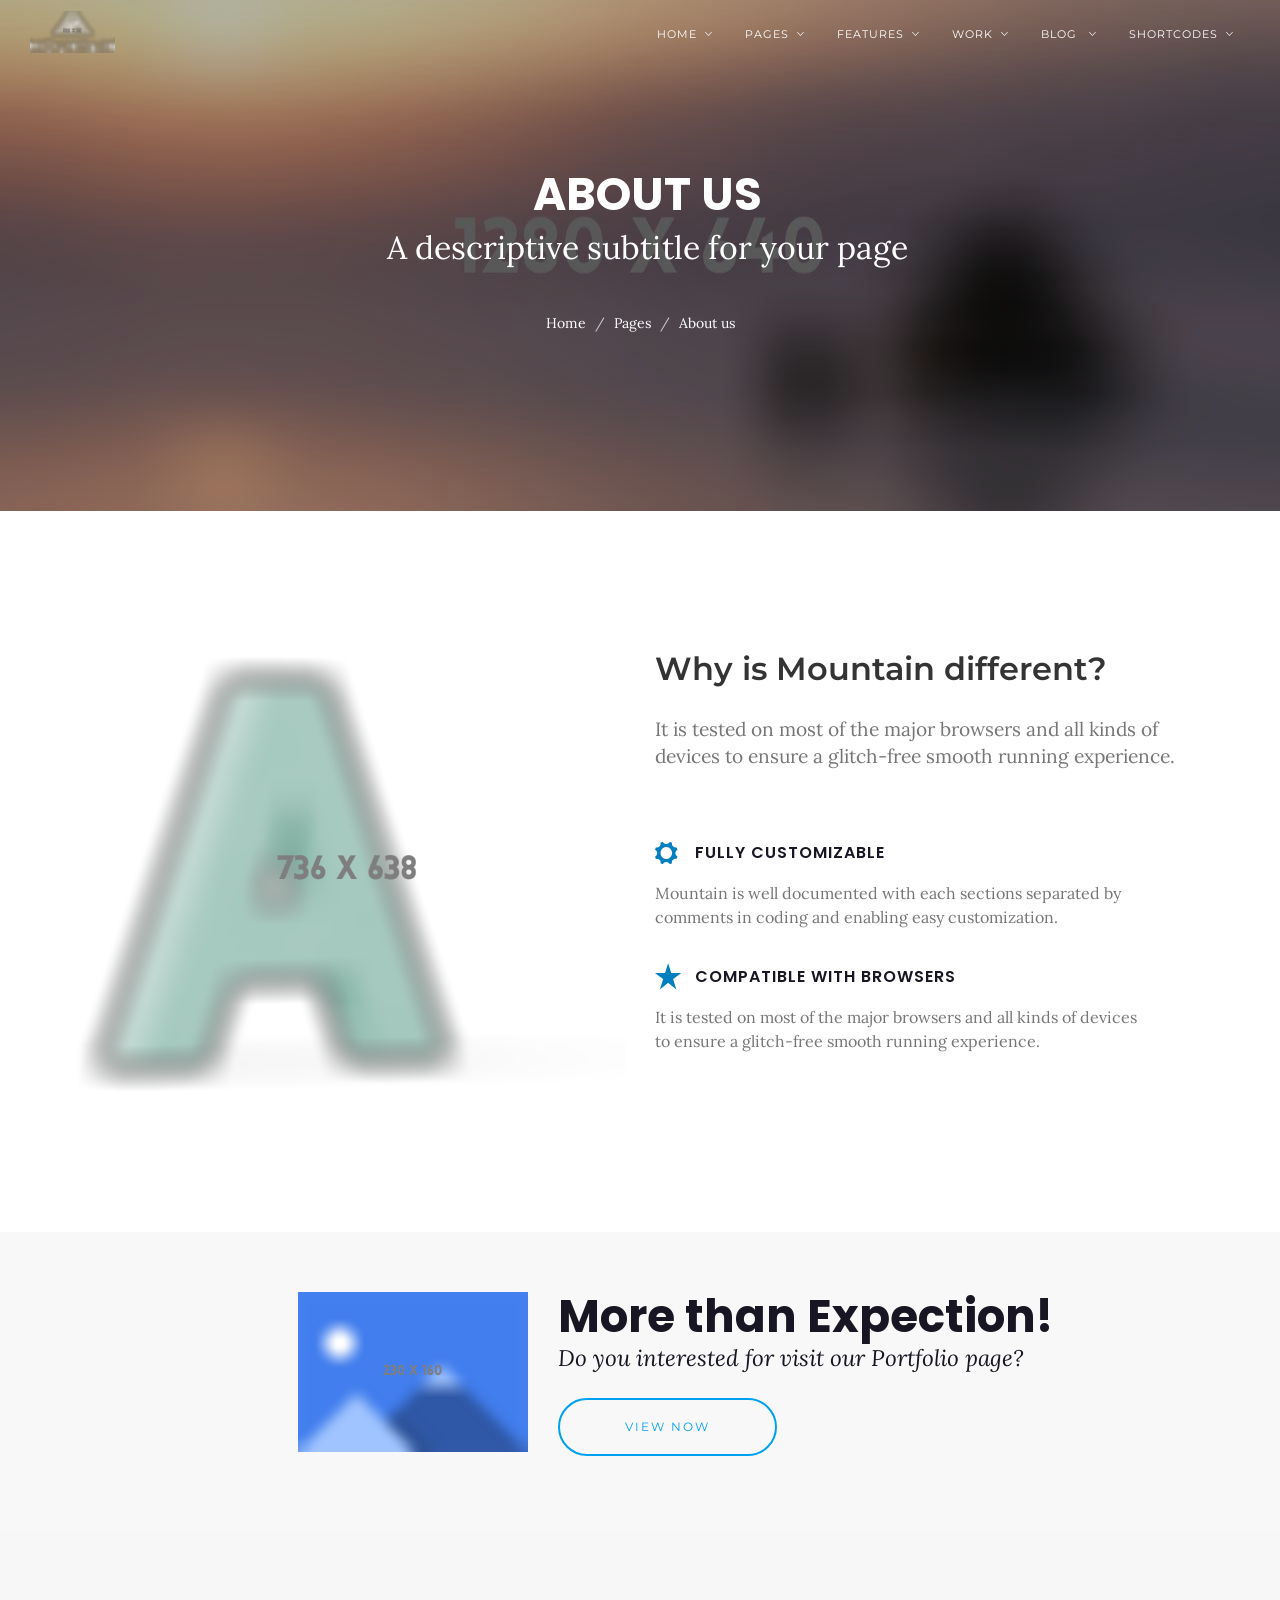
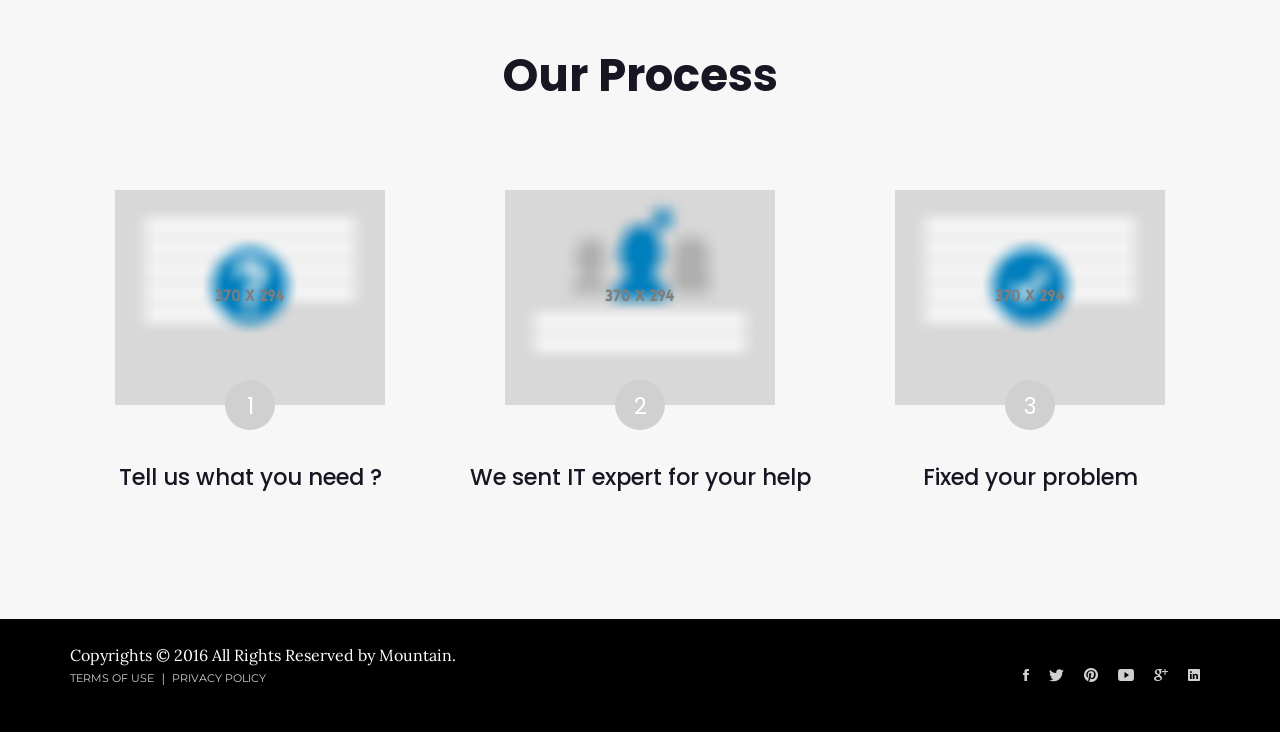
<file: HTML/about_2.html>
<!DOCTYPE html>
<html lang="en-US" dir="ltr">
  <head>
    <meta charset="utf-8">
    <meta http-equiv="X-UA-Compatible" content="IE=edge">
    <meta name="viewport" content="width=device-width, initial-scale=1">
    <!--  
    Document Title
    =============================================
    -->
    <title>Mountain | The Multi-Purpose HTML5 Template</title>
    <!--  
    Favicons
    =============================================
    -->
    <link rel="apple-touch-icon" sizes="57x57" href="assets/images/favicons/apple-icon-57x57.png">
    <link rel="apple-touch-icon" sizes="60x60" href="assets/images/favicons/apple-icon-60x60.png">
    <link rel="apple-touch-icon" sizes="72x72" href="assets/images/favicons/apple-icon-72x72.png">
    <link rel="apple-touch-icon" sizes="76x76" href="assets/images/favicons/apple-icon-76x76.png">
    <link rel="apple-touch-icon" sizes="114x114" href="assets/images/favicons/apple-icon-114x114.png">
    <link rel="apple-touch-icon" sizes="120x120" href="assets/images/favicons/apple-icon-120x120.png">
    <link rel="apple-touch-icon" sizes="144x144" href="assets/images/favicons/apple-icon-144x144.png">
    <link rel="apple-touch-icon" sizes="152x152" href="assets/images/favicons/apple-icon-152x152.png">
    <link rel="apple-touch-icon" sizes="180x180" href="assets/images/favicons/apple-icon-180x180.png">
    <link rel="icon" type="image/png" sizes="192x192" href="assets/images/favicons/android-icon-192x192.png">
    <link rel="icon" type="image/png" sizes="32x32" href="assets/images/favicons/favicon-32x32.png">
    <link rel="icon" type="image/png" sizes="96x96" href="assets/images/favicons/favicon-96x96.png">
    <link rel="icon" type="image/png" sizes="16x16" href="assets/images/favicons/favicon-16x16.png">
    <link rel="manifest" href="/manifest.json">
    <meta name="msapplication-TileColor" content="#ffffff">
    <meta name="msapplication-TileImage" content="assets/images/favicons/ms-icon-144x144.png">
    <meta name="theme-color" content="#ffffff">
    <!--  
    Preloader
    =============================================
    
    -->
    <style>
      body main {
          opacity: 0;
          filter: alpha(opacity=0);
      }
      
    </style>
    <script type="text/javascript">
      paceOptions = {
          ajax: false,
          document: true,
          restartOnPushState: false,
          restartOnRequestAfter: false
      }
    </script>
    <link href="assets/lib/pace/themes/blue/pace-theme-center-simple.css" rel="stylesheet">
    <script src="assets/lib/pace/pace.min.js"></script>
    <!--  
    Stylesheets
    =============================================
    
    -->
    <link href="assets/lib/bootstrap/dist/css/bootstrap.css" rel="stylesheet">
    <link href="assets/lib/Ionicons/css/ionicons.css" rel="stylesheet">
    <link href="assets/lib/animate-css/animate.css" rel="stylesheet">
    <link rel="stylesheet" type="text/css" href="assets/lib/menuzord/css/menuzord.css">
    <link href="assets/lib/magnific-popup/dist/magnific-popup.css" rel="stylesheet">
    <link href="assets/css/style.css" rel="stylesheet">
    <link id="color-scheme" href="assets/css/colors/custom.css" rel="stylesheet">
  </head>
  <body data-spy="scroll" data-target=".menuzord" data-offset="60">
    <main>
      <div id="menuzord" class="menuzord clearfix navigationbar-animation"><a href="index.html" class="menuzord-brand"><img src="assets/images/header/menu-logo.png" class="default-logo"/><img src="assets/images/header/menu-logo-blue.png" class="dark-logo"/></a>
        <ul class="menuzord-menu menuzord-right">
          <li><a href="javascript:void(0)">Home</a>
            <div class="megamenu megamenu-quarter-width">
              <div class="megamenu-row">
                <div class="col12">
                  <div class="row">
                    <div class="col-sm-4">
                      <ul>
                        <li><a href="startup.html">Startup</a></li>
                        <li><a href="agency.html">Agency</a></li>
                        <li><a href="corporate.html">corporate</a></li>
                        <li><a href="splitcover.html">Split cover</a></li>
                        <li><a href="studio.html">Studio</a></li>
                      </ul>
                    </div>
                    <div class="col-sm-4">
                      <ul>
                        <li><a href="textrotator.html">Text Rotator</a></li>
                        <li><a href="videobackground.html">Video Background</a></li>
                        <li><a href="creative.html">Creative</a></li>
                        <li><a href="personal.html">Personal</a></li>
                        <li><a href="barber.html">Barber</a></li>
                      </ul>
                    </div>
                    <div class="col-sm-4">
                      <ul>
                        <li><a href="gym.html">Gym</a></li>
                        <li><a href="fashion.html">Fashion</a></li>
                        <li><a href="carousel.html">Carousel</a></li>
                        <li><a href="gradient.html">Gradient</a></li>
                        <li><a href="classic.html">Classic									</a></li>
                      </ul>
                    </div>
                  </div>
                </div>
              </div>
            </div>
          </li>
          <li><a href="javascript:void(0)">pages</a>
            <ul class="dropdown">
              <li><a href="javascript:void(0)">About</a>
                <ul class="dropdown">
                  <li><a href="about_1.html">About us 1</a></li>
                  <li><a href="about_2.html">About us 2	</a></li>
                  <li><a href="about-agency.html">About agency						</a></li>
                  <li><a href="about-team-1.html">About Team 1</a></li>
                  <li><a href="about-team-2.html">About Team 2</a></li>
                  <li><a href="about-skills.html">About Skills</a></li>
                </ul>
              </li>
              <li><a href="services.html">Services</a></li>
              <li><a href="javascript:void(0)">Contact</a>
                <ul class="dropdown">
                  <li><a href="contact-simple.html">simple</a></li>
                  <li><a href="contact-api.html">map API</a></li>
                </ul>
              </li>
              <li><a href="javascript:void(0)">Account</a>
                <ul class="dropdown">
                  <li><a href="login.html">Login</a></li>
                  <li><a href="registration.html">registration</a></li>
                </ul>
              </li>
              <li><a href="javascript:void(0)">faqs</a>
                <ul class="dropdown">
                  <li><a href="faqs-1.html">faq style 1</a></li>
                  <li><a href="faqs-2.html">faq style 2</a></li>
                </ul>
              </li>
              <li><a href="javascript:void(0)">Utilities</a>
                <ul class="dropdown">
                  <li><a href="coming-soon.html">Coming Soon</a></li>
                  <li><a href="privacy.html">Privacy<span class="new">New</span></a></li>
                  <li><a href="maintenance.html">Maintenance<span class="new">New</span></a></li>
                  <li><a href="404.html">404 Page<span class="new">new</span></a></li>
                  <li><a href="500.html">500 Page</a></li>
                </ul>
              </li>
              <li><a href="mountain_rtl.html">RTL</a></li>
            </ul>
          </li>
          <li><a href="javascript:void(0)">Features</a>
            <div class="megamenu megamenu-quarter-width">
              <div class="megamenu-row">
                <div class="col12">
                  <div class="row">
                    <div class="col-sm-6">
                      <ul>
                        <li>
                          <h5>Menu styles</h5>
                          <ul>
                            <li> <a href="index.html">Default menu</a></li>
                            <li><a href="overlay_menu.html">Overlay menu<span class="new">New</span></a></li>
                            <li><a href="dot_menu.html">dot menu</a></li>
                            <li><a href="icon_menu.html">icon menu</a></li>
                            <li><a href="side_menu.html">sidebar menu</a></li>
                            <li><a href="topbar_menu.html">topbar menu</a></li>
                          </ul>
                        </li>
                      </ul>
                    </div>
                    <div class="col-sm-6">
                      <ul>
                        <li>
                          <h5>Elements</h5>
                          <ul>
                            <li><a href="alerts.html"><i class="ion-lightbulb"> </i>Alerts</a></li>
                            <li><a href="icons.html"> <i class="ion-ios-heart"> </i>Icons</a></li>
                            <li><a href="typography.html"> <i class="ion-navicon-round"> </i>Typography</a></li>
                            <li><a href="forms.html"> <i class="ion-pricetag"> </i>Forms</a></li>
                            <li><a href="tabs_and_accordions.html"> <i class="ion-pause"> </i>Tabs</a></li>
                            <li><a href="buttons.html"> <i class="ion-android-radio-button-on"> </i>Buttons</a></li>
                          </ul>
                        </li>
                      </ul>
                    </div>
                  </div>
                </div>
              </div>
            </div>
          </li>
          <li><a href="javascript:void(0)">Work</a>
            <div class="megamenu megamenu-half-width">
              <div class="megamenu-row">
                <div class="col4">
                  <h4>Portfolio</h4>
                  <div class="row">
                    <div class="col-sm-12">
                      <ul>
                        <li>
                          <h5>Portfolio Layouts</h5>
                          <ul>
                            <li><a href="portfolio-grid-sortable-gutter.html">sortable</a></li>
                            <li><a href="portfolio-grid-1.html">Gutter</a></li>
                            <li><a href="portfolio-grid-without-padding.html">Without Gutterli</a></li>
                          </ul>
                        </li>
                        <li>
                          <h5>Single Project</h5>
                          <ul>
                            <li><a href="portfolio_single_featured_image.html">Featured Image</a></li>
                            <li><a href="portfolio_single_featured_video.html">Featured Video</a></li>
                            <li><a href="portfolio_single_featured_carousel.html">Featured Carousel</a></li>
                          </ul>
                        </li>
                      </ul>
                    </div>
                  </div>
                </div>
                <div class="col8">
                  <h4>gallery</h4>
                  <div class="row">
                    <div class="col-sm-6">
                      <ul>
                        <li>
                          <h5>boxed</h5>
                          <ul>
                            <li><a href="gallery-boxed-2-column.html">2 columns</a></li>
                            <li><a href="gallery-boxed-3-column.html">3 columns</a></li>
                          </ul>
                        </li>
                        <li>
                          <h5>full width</h5>
                          <ul>
                            <li><a href="gallery-full-width-3-column.html">3 columns</a></li>
                            <li><a href="gallery-full-width-4-column.html">4 columns</a></li>
                            <li><a href="gallery-full-width-5-column.html">5 columns</a></li>
                          </ul>
                        </li>
                      </ul>
                    </div>
                    <div class="col-sm-6">
                      <ul>
                        <li>
                          <h5>masonry<span class="new">Hot</span></h5>
                          <ul>
                            <li><a href="gallery-masonry-1.html">full width Gutter</a></li>
                          </ul>
                        </li>
                        <li>
                          <h5>F/W gutter</h5>
                          <ul>
                            <li><a href="gallery-full-width-gutter-3-column.html">3 columns</a></li>
                            <li><a href="gallery-full-width-gutter-4-column.html">4 columns</a></li>
                          </ul>
                        </li>
                        <li>
                          <h5>boxed gutter</h5>
                          <ul>
                            <li><a href="gallery-boxed-gutter-2-column.html">2 columns</a></li>
                            <li><a href="gallery-boxed-gutter-3-column.html">3 columns														</a></li>
                          </ul>
                        </li>
                      </ul>
                    </div>
                  </div>
                </div>
              </div>
            </div>
          </li>
          <li><a href="javascript:void(0)">Blog						</a>
            <ul class="dropdown">
              <li><a href="blog-left-sidebar.html">Blog left sidebar</a></li>
              <li><a href="blog-right-sidebar.html">Blog right sidebar</a></li>
              <li><a href="blog-left-right-sidebar.html">Blog left right sidebar</a></li>
              <li><a href="blog.html">Blog no sidebar</a></li>
              <li><a href="blog-single-left-sidebar.html">Blog single left sidebar</a></li>
              <li><a href="blog-single-right-sidebar.html">Blog single right sidebar</a></li>
              <li><a href="blog-single-left-right-sidebar.html">Blog single left right sidebar</a></li>
              <li><a href="blog-single-no-sidebar.html">Blog single no sidebar</a></li>
            </ul>
          </li>
          <li><a href="javascript:void(0)">shortcodes</a>
            <div class="megamenu megamenu-half-width">
              <div class="megamenu-row">
                <div class="col12">
                  <div class="row">
                    <div class="col-sm-4">
                      <ul>
                        <li>
                          <h5>Sections<span class="new">New</span></h5>
                          <ul>
                            <li><a href="navigations.html">Navigations</a></li>
                            <li><a href="about.html">About</a></li>
                            <li><a href="service.html">Services</a></li>
                            <li><a href="teams.html">Team</a></li>
                            <li><a href="faq.html">FAQ</a></li>
                            <li><a href="pricings.html">Pricing</a></li>
                            <li><a href="progress.html">Progress</a></li>
                          </ul>
                        </li>
                      </ul>
                    </div>
                    <div class="col-sm-4">
                      <ul>
                        <li>
                          <h5></h5>
                          <ul>
                            <li><a href="testimonial.html">Testimonial</a></li>
                            <li><a href="video.html">Video</a></li>
                            <li><a href="galleries.html">Gallery</a></li>
                            <li><a href="portfolio.html">Portfolio</a></li>
                            <li><a href="cta.html">CTA</a></li>
                            <li><a href="funfacts.html">Fun facts</a></li>
                            <li><a href="contacts.html">Contacts</a></li>
                          </ul>
                        </li>
                      </ul>
                    </div>
                    <div class="col-sm-4">
                      <ul>
                        <li>
                          <h5>Widgets</h5>
                          <ul>
                            <li><a href="media.html">Media</a></li>
                            <li><a href="widgets.html">News letter Subscribe</a></li>
                            <li><a href="widgets.html">Text widgets</a></li>
                            <li><a href="widgets.html">Social Icons</a></li>
                            <li> <a href="feeds.html">Twitter feed</a></li>
                            <li><a href="feeds.html">Istagram feed</a></li>
                            <li><a href="feeds.html">Flickr Photosream</a></li>
                          </ul>
                        </li>
                      </ul>
                    </div>
                  </div>
                </div>
              </div>
            </div>
          </li>
        </ul>
      </div>
      <section id="innerheader2" style="background-image: url(assets/images/header/about-header1.jpg)" class="innerheader innerheader2">
        <div class="container">
          <div class="row pad-small">
            <div class="col-sm-12 text-center">
              <div class="inner-title">
                <h3 data-wow-delay="0.1s" class="wow fadeInUp">About us</h3>
                <p data-wow-delay="0.2s" class="wow fadeInUp">A descriptive subtitle for your page</p>
              </div>
              <div data-wow-delay="0.1s" class="inner-breadcrumb wow fadeInUp">
                <ol class="breadcrumb">
                  <li><a href="index.html" target="_blank">Home</a></li>
                  <li><a href="#">Pages</a>
                  </li>
                  <li>About us
                  </li>
                </ol>
              </div>
            </div>
          </div>
        </div>
      </section>
      <!-- /#innerheader2-->
      <!-- About us Section-->
      <section id="about" class="about-us-features down-arrow-dest section about-us-2">
        <div class="container">
          <div class="row">
            <div class="col-sm-6"><img src="assets/images/about/2.png" alt="about" data-wow-delay="0.1s" class="img-responsive wow fadeInUp"/></div>
            <div class="col-sm-6">
              <h3 class="section-title wow fadeInUp">Why is Mountain different?</h3>
              <p data-wow-delay="0.2s" class="wow fadeInUp">It is tested on most of the major browsers and all kinds of devices to ensure a glitch-free smooth running experience.</p>
              <div class="row push--top--60">
                <div class="col-sm-12">
                  <div data-wow-delay="0.3s" class="fswrap wow fadeInUp"><i class="fsicon ion-gear-a"></i>
                    <h4>Fully customizable</h4>
                    <p>Mountain is well documented with each sections separated by comments in coding and enabling easy customization.</p>
                  </div>
                </div>
                <div class="col-sm-12">
                  <div class="fswrap wow fadeInUp"><i class="fsicon ion-star"></i>
                    <h4>Compatible with browsers</h4>
                    <p>It is tested on most of the major browsers and all kinds of devices to ensure a glitch-free smooth running experience.</p>
                  </div>
                </div>
              </div>
            </div>
          </div>
        </div>
      </section>
      <section id="cta4" class="cta4">
        <div class="container">
          <div class="row">
            <div class="col-sm-5"><img src="assets/images/cta/cta-4.png"/></div>
            <div class="col-sm-7">
              <div class="title-subtitle">
                <h2>More than Expection!</h2>
                <p>Do you interested for visit our Portfolio page?</p><a href="#" class="btn btn-mountain-o btn-round">View Now</a>
              </div>
            </div>
          </div>
        </div>
      </section>
      <section id="our-process1" class="our-process1 section">
        <div class="container">
          <div class="row">
            <div class="col-md-12">
              <h1 class="text-center">Our Process</h1>
            </div>
            <div class="col-md-4">
              <div class="process-wrap">
                <div class="process-img center-block"><img src="assets/images/our-process/2.png" class="img-responsive"/></div>
                <div class="process-step text-center"><span>1</span></div>
                <h3 class="text-center">Tell us what you need ?</h3>
              </div>
            </div>
            <div class="col-md-4">
              <div class="process-wrap">
                <div class="process-img center-block"><img src="assets/images/our-process/3.png" class="img-responsive"/></div>
                <div class="process-step text-center"><span>2</span></div>
                <h3 class="text-center">We sent IT expert for your help</h3>
              </div>
            </div>
            <div class="col-md-4">
              <div class="process-wrap">
                <div class="process-img last center-block"><img src="assets/images/our-process/1.png" class="img-responsive"/></div>
                <div class="process-step text-center"><span>3</span></div>
                <h3 class="text-center">Fixed your problem</h3>
              </div>
            </div>
          </div>
        </div>
      </section>
      <!-- Footer-->
      <footer>
        <div class="container">
          <div class="row">
            <div class="col-sm-6">
              <p>Copyrights © 2016 All Rights Reserved by Mountain.<br/><span><a href="#">Terms of use </a>|<a href="#">Privacy Policy</a></span></p>
            </div>
            <div class="col-sm-6">
              <div class="social-icons"><a href="#" class="footer-social"><span class="ion-social-facebook"></span></a><a href="#" class="footer-social"><span class="ion-social-twitter"></span></a><a href="#" class="footer-social"><span class="ion-social-pinterest"></span></a><a href="#" class="footer-social"><span class="ion-social-youtube"></span></a><a href="#" class="footer-social"><span class="ion-social-googleplus"></span></a><a href="#" class="footer-social"><span class="ion-social-linkedin"></span></a></div>
            </div>
          </div>
          <!-- /.row-->
        </div>
        <!-- /.container-->
      </footer>
    </main>
    <!--  
    JavaScripts
    =============================================
    -->
    <script src="assets/lib/jquery/dist/jquery.js"></script>
    <script src="assets/lib/bootstrap/dist/js/bootstrap.js"></script>
    <script src="assets/lib/jquery-easing/jquery.easing.min.js"></script>
    <script src="assets/lib/jquery.stellar/jquery.stellar.js"></script>
    <script src="assets/lib/wow/dist/wow.js"></script>
    <script src="assets/lib/menuzord/js/menuzord.js"></script>
    <script src="assets/lib/imagesloaded/imagesloaded.pkgd.js"></script>
    <script src="assets/lib/smoothscroll-for-websites/SmoothScroll.js"></script>
    <script src="assets/lib/masonry/dist/masonry.pkgd.js"></script>
    <script src="assets/lib/owl.carousel.2.1.0/owl.carousel.min.js"></script>
    <script src="assets/lib/isotope/dist/isotope.pkgd.js"></script>
    <script src="assets/lib/magnific-popup/dist/jquery.magnific-popup.js"></script>
    <!-- Please update the api key with your own key-->
    
    <script src="assets/js/main.js"></script>
  </body>
</html>
</file>
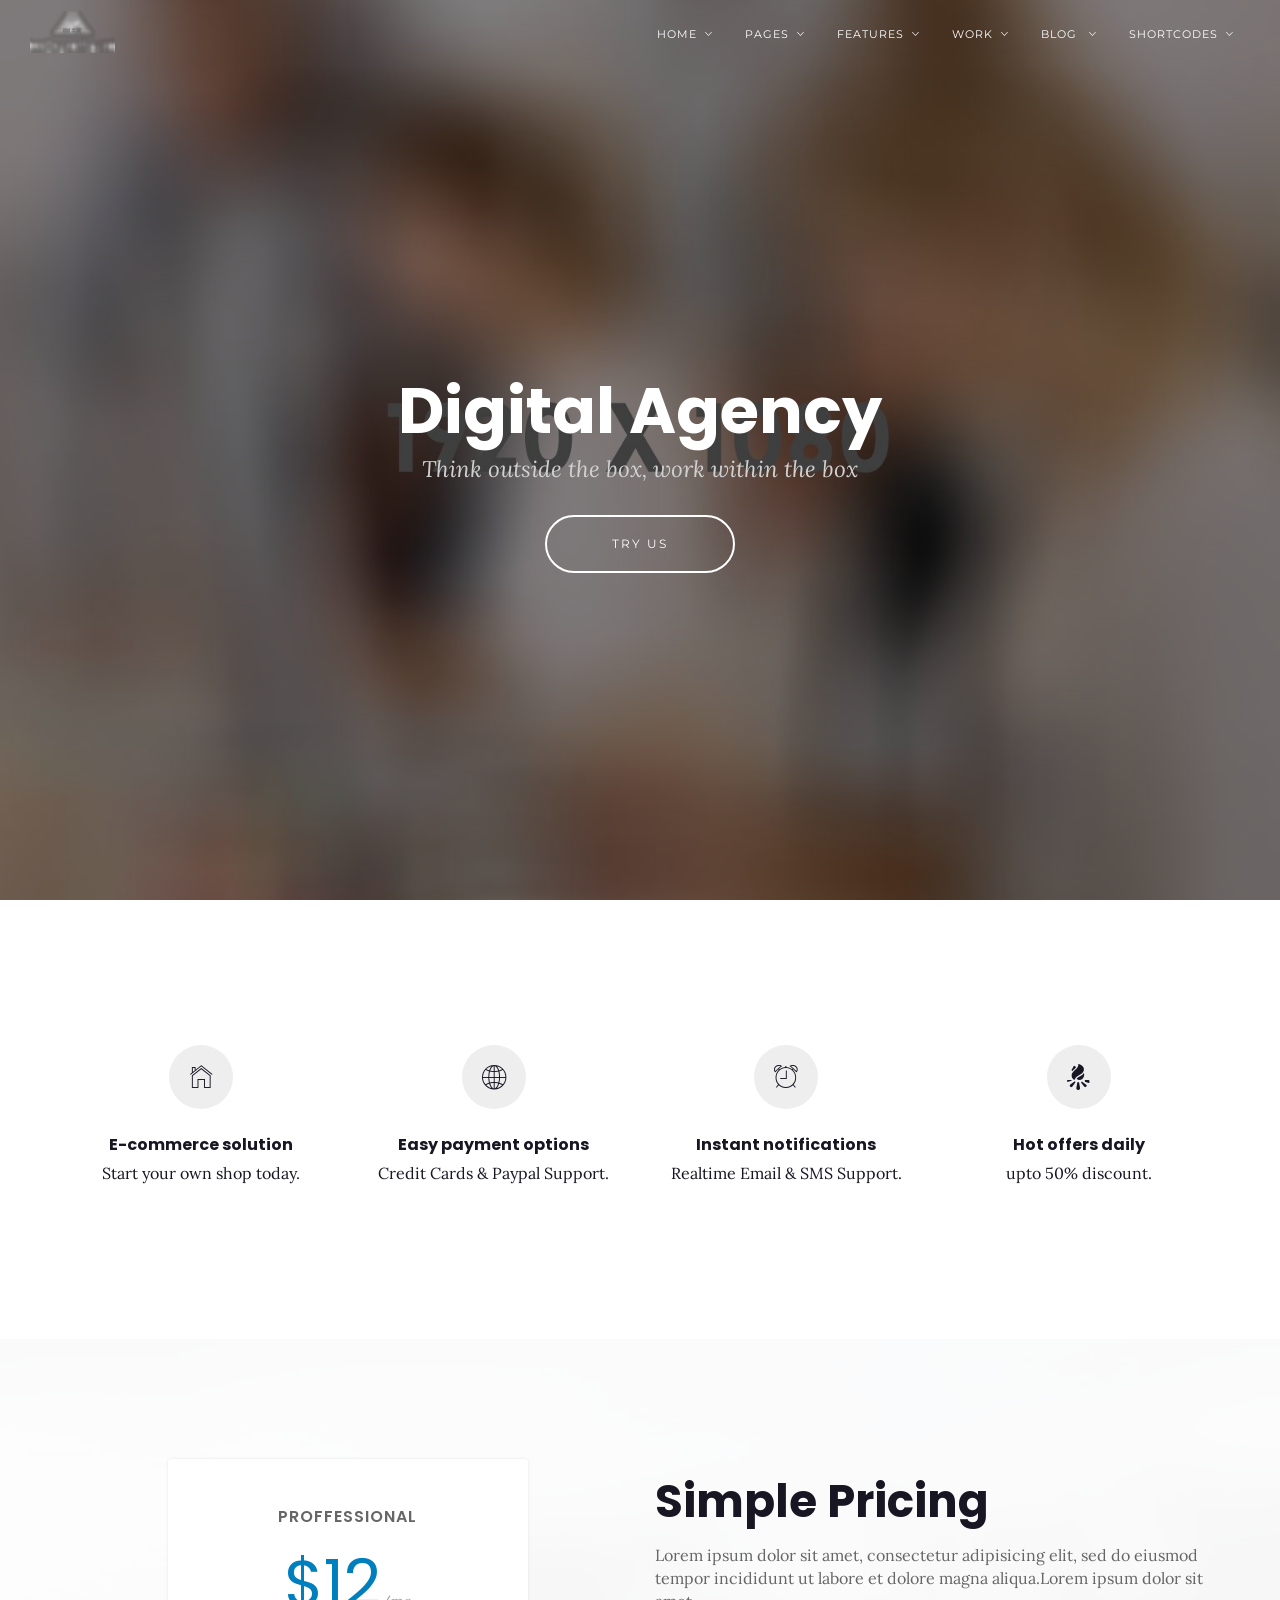
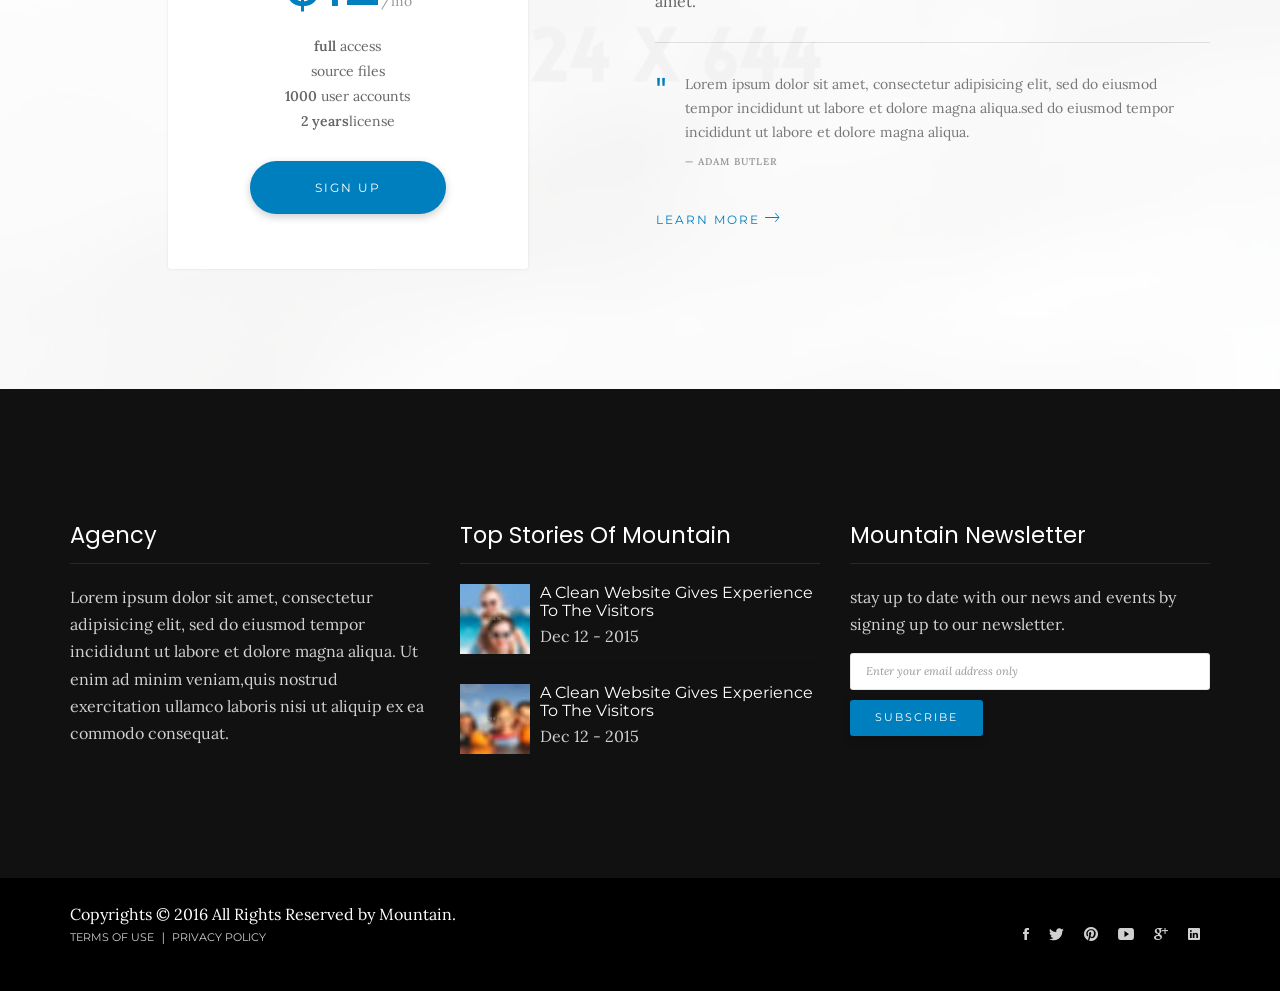
<file: HTML/agency.html>
<!DOCTYPE html>
<html lang="en-US" dir="ltr">
  <head>
    <meta charset="utf-8">
    <meta http-equiv="X-UA-Compatible" content="IE=edge">
    <meta name="viewport" content="width=device-width, initial-scale=1">
    <!--  
    Document Title
    =============================================
    -->
    <title>Mountain | The Multi-Purpose HTML5 Template</title>
    <!--  
    Favicons
    =============================================
    -->
    <link rel="apple-touch-icon" sizes="57x57" href="assets/images/favicons/apple-icon-57x57.png">
    <link rel="apple-touch-icon" sizes="60x60" href="assets/images/favicons/apple-icon-60x60.png">
    <link rel="apple-touch-icon" sizes="72x72" href="assets/images/favicons/apple-icon-72x72.png">
    <link rel="apple-touch-icon" sizes="76x76" href="assets/images/favicons/apple-icon-76x76.png">
    <link rel="apple-touch-icon" sizes="114x114" href="assets/images/favicons/apple-icon-114x114.png">
    <link rel="apple-touch-icon" sizes="120x120" href="assets/images/favicons/apple-icon-120x120.png">
    <link rel="apple-touch-icon" sizes="144x144" href="assets/images/favicons/apple-icon-144x144.png">
    <link rel="apple-touch-icon" sizes="152x152" href="assets/images/favicons/apple-icon-152x152.png">
    <link rel="apple-touch-icon" sizes="180x180" href="assets/images/favicons/apple-icon-180x180.png">
    <link rel="icon" type="image/png" sizes="192x192" href="assets/images/favicons/android-icon-192x192.png">
    <link rel="icon" type="image/png" sizes="32x32" href="assets/images/favicons/favicon-32x32.png">
    <link rel="icon" type="image/png" sizes="96x96" href="assets/images/favicons/favicon-96x96.png">
    <link rel="icon" type="image/png" sizes="16x16" href="assets/images/favicons/favicon-16x16.png">
    <link rel="manifest" href="/manifest.json">
    <meta name="msapplication-TileColor" content="#ffffff">
    <meta name="msapplication-TileImage" content="assets/images/favicons/ms-icon-144x144.png">
    <meta name="theme-color" content="#ffffff">
    <!--  
    Preloader
    =============================================
    
    -->
    <style>
      body main {
          opacity: 0;
          filter: alpha(opacity=0);
      }
      
    </style>
    <script type="text/javascript">
      paceOptions = {
          ajax: false,
          document: true,
          restartOnPushState: false,
          restartOnRequestAfter: false
      }
    </script>
    <link href="assets/lib/pace/themes/blue/pace-theme-center-simple.css" rel="stylesheet">
    <script src="assets/lib/pace/pace.min.js"></script>
    <!--  
    Stylesheets
    =============================================
    
    -->
    <link href="assets/lib/bootstrap/dist/css/bootstrap.css" rel="stylesheet">
    <link href="assets/lib/Ionicons/css/ionicons.css" rel="stylesheet">
    <link href="assets/lib/animate-css/animate.css" rel="stylesheet">
    <link rel="stylesheet" type="text/css" href="assets/lib/menuzord/css/menuzord.css">
    <link href="assets/lib/magnific-popup/dist/magnific-popup.css" rel="stylesheet">
    <link href="assets/lib/magnific-popup/dist/magnific-popup.css" rel="stylesheet">
    <link href="assets/lib/owl.carousel.2.1.0/assets/owl.carousel.min.css" rel="stylesheet">
    <link href="assets/css/style.css" rel="stylesheet">
    <link id="color-scheme" href="assets/css/colors/custom.css" rel="stylesheet">
  </head>
  <body data-spy="scroll" data-target=".menuzord" data-offset="60">
    <main>
      <div id="menuzord" class="menuzord clearfix navigationbar-animation"><a href="index.html" class="menuzord-brand"><img src="assets/images/header/menu-logo.png" class="default-logo"/><img src="assets/images/header/menu-logo-blue.png" class="dark-logo"/></a>
        <ul class="menuzord-menu menuzord-right">
          <li><a href="javascript:void(0)">Home</a>
            <div class="megamenu megamenu-quarter-width">
              <div class="megamenu-row">
                <div class="col12">
                  <div class="row">
                    <div class="col-sm-4">
                      <ul>
                        <li><a href="startup.html">Startup</a></li>
                        <li><a href="agency.html">Agency</a></li>
                        <li><a href="corporate.html">corporate</a></li>
                        <li><a href="splitcover.html">Split cover</a></li>
                        <li><a href="studio.html">Studio</a></li>
                      </ul>
                    </div>
                    <div class="col-sm-4">
                      <ul>
                        <li><a href="textrotator.html">Text Rotator</a></li>
                        <li><a href="videobackground.html">Video Background</a></li>
                        <li><a href="creative.html">Creative</a></li>
                        <li><a href="personal.html">Personal</a></li>
                        <li><a href="barber.html">Barber</a></li>
                      </ul>
                    </div>
                    <div class="col-sm-4">
                      <ul>
                        <li><a href="gym.html">Gym</a></li>
                        <li><a href="fashion.html">Fashion</a></li>
                        <li><a href="carousel.html">Carousel</a></li>
                        <li><a href="gradient.html">Gradient</a></li>
                        <li><a href="classic.html">Classic									</a></li>
                      </ul>
                    </div>
                  </div>
                </div>
              </div>
            </div>
          </li>
          <li><a href="javascript:void(0)">pages</a>
            <ul class="dropdown">
              <li><a href="javascript:void(0)">About</a>
                <ul class="dropdown">
                  <li><a href="about_1.html">About us 1</a></li>
                  <li><a href="about_2.html">About us 2	</a></li>
                  <li><a href="about-agency.html">About agency						</a></li>
                  <li><a href="about-team-1.html">About Team 1</a></li>
                  <li><a href="about-team-2.html">About Team 2</a></li>
                  <li><a href="about-skills.html">About Skills</a></li>
                </ul>
              </li>
              <li><a href="services.html">Services</a></li>
              <li><a href="javascript:void(0)">Contact</a>
                <ul class="dropdown">
                  <li><a href="contact-simple.html">simple</a></li>
                  <li><a href="contact-api.html">map API</a></li>
                </ul>
              </li>
              <li><a href="javascript:void(0)">Account</a>
                <ul class="dropdown">
                  <li><a href="login.html">Login</a></li>
                  <li><a href="registration.html">registration</a></li>
                </ul>
              </li>
              <li><a href="javascript:void(0)">faqs</a>
                <ul class="dropdown">
                  <li><a href="faqs-1.html">faq style 1</a></li>
                  <li><a href="faqs-2.html">faq style 2</a></li>
                </ul>
              </li>
              <li><a href="javascript:void(0)">Utilities</a>
                <ul class="dropdown">
                  <li><a href="coming-soon.html">Coming Soon</a></li>
                  <li><a href="privacy.html">Privacy<span class="new">New</span></a></li>
                  <li><a href="maintenance.html">Maintenance<span class="new">New</span></a></li>
                  <li><a href="404.html">404 Page<span class="new">new</span></a></li>
                  <li><a href="500.html">500 Page</a></li>
                </ul>
              </li>
              <li><a href="mountain_rtl.html">RTL</a></li>
            </ul>
          </li>
          <li><a href="javascript:void(0)">Features</a>
            <div class="megamenu megamenu-quarter-width">
              <div class="megamenu-row">
                <div class="col12">
                  <div class="row">
                    <div class="col-sm-6">
                      <ul>
                        <li>
                          <h5>Menu styles</h5>
                          <ul>
                            <li> <a href="index.html">Default menu</a></li>
                            <li><a href="overlay_menu.html">Overlay menu<span class="new">New</span></a></li>
                            <li><a href="dot_menu.html">dot menu</a></li>
                            <li><a href="icon_menu.html">icon menu</a></li>
                            <li><a href="side_menu.html">sidebar menu</a></li>
                            <li><a href="topbar_menu.html">topbar menu</a></li>
                          </ul>
                        </li>
                      </ul>
                    </div>
                    <div class="col-sm-6">
                      <ul>
                        <li>
                          <h5>Elements</h5>
                          <ul>
                            <li><a href="alerts.html"><i class="ion-lightbulb"> </i>Alerts</a></li>
                            <li><a href="icons.html"> <i class="ion-ios-heart"> </i>Icons</a></li>
                            <li><a href="typography.html"> <i class="ion-navicon-round"> </i>Typography</a></li>
                            <li><a href="forms.html"> <i class="ion-pricetag"> </i>Forms</a></li>
                            <li><a href="tabs_and_accordions.html"> <i class="ion-pause"> </i>Tabs</a></li>
                            <li><a href="buttons.html"> <i class="ion-android-radio-button-on"> </i>Buttons</a></li>
                          </ul>
                        </li>
                      </ul>
                    </div>
                  </div>
                </div>
              </div>
            </div>
          </li>
          <li><a href="javascript:void(0)">Work</a>
            <div class="megamenu megamenu-half-width">
              <div class="megamenu-row">
                <div class="col4">
                  <h4>Portfolio</h4>
                  <div class="row">
                    <div class="col-sm-12">
                      <ul>
                        <li>
                          <h5>Portfolio Layouts</h5>
                          <ul>
                            <li><a href="portfolio-grid-sortable-gutter.html">sortable</a></li>
                            <li><a href="portfolio-grid-1.html">Gutter</a></li>
                            <li><a href="portfolio-grid-without-padding.html">Without Gutterli</a></li>
                          </ul>
                        </li>
                        <li>
                          <h5>Single Project</h5>
                          <ul>
                            <li><a href="portfolio_single_featured_image.html">Featured Image</a></li>
                            <li><a href="portfolio_single_featured_video.html">Featured Video</a></li>
                            <li><a href="portfolio_single_featured_carousel.html">Featured Carousel</a></li>
                          </ul>
                        </li>
                      </ul>
                    </div>
                  </div>
                </div>
                <div class="col8">
                  <h4>gallery</h4>
                  <div class="row">
                    <div class="col-sm-6">
                      <ul>
                        <li>
                          <h5>boxed</h5>
                          <ul>
                            <li><a href="gallery-boxed-2-column.html">2 columns</a></li>
                            <li><a href="gallery-boxed-3-column.html">3 columns</a></li>
                          </ul>
                        </li>
                        <li>
                          <h5>full width</h5>
                          <ul>
                            <li><a href="gallery-full-width-3-column.html">3 columns</a></li>
                            <li><a href="gallery-full-width-4-column.html">4 columns</a></li>
                            <li><a href="gallery-full-width-5-column.html">5 columns</a></li>
                          </ul>
                        </li>
                      </ul>
                    </div>
                    <div class="col-sm-6">
                      <ul>
                        <li>
                          <h5>masonry<span class="new">Hot</span></h5>
                          <ul>
                            <li><a href="gallery-masonry-1.html">full width Gutter</a></li>
                          </ul>
                        </li>
                        <li>
                          <h5>F/W gutter</h5>
                          <ul>
                            <li><a href="gallery-full-width-gutter-3-column.html">3 columns</a></li>
                            <li><a href="gallery-full-width-gutter-4-column.html">4 columns</a></li>
                          </ul>
                        </li>
                        <li>
                          <h5>boxed gutter</h5>
                          <ul>
                            <li><a href="gallery-boxed-gutter-2-column.html">2 columns</a></li>
                            <li><a href="gallery-boxed-gutter-3-column.html">3 columns														</a></li>
                          </ul>
                        </li>
                      </ul>
                    </div>
                  </div>
                </div>
              </div>
            </div>
          </li>
          <li><a href="javascript:void(0)">Blog						</a>
            <ul class="dropdown">
              <li><a href="blog-left-sidebar.html">Blog left sidebar</a></li>
              <li><a href="blog-right-sidebar.html">Blog right sidebar</a></li>
              <li><a href="blog-left-right-sidebar.html">Blog left right sidebar</a></li>
              <li><a href="blog.html">Blog no sidebar</a></li>
              <li><a href="blog-single-left-sidebar.html">Blog single left sidebar</a></li>
              <li><a href="blog-single-right-sidebar.html">Blog single right sidebar</a></li>
              <li><a href="blog-single-left-right-sidebar.html">Blog single left right sidebar</a></li>
              <li><a href="blog-single-no-sidebar.html">Blog single no sidebar</a></li>
            </ul>
          </li>
          <li><a href="javascript:void(0)">shortcodes</a>
            <div class="megamenu megamenu-half-width">
              <div class="megamenu-row">
                <div class="col12">
                  <div class="row">
                    <div class="col-sm-4">
                      <ul>
                        <li>
                          <h5>Sections<span class="new">New</span></h5>
                          <ul>
                            <li><a href="navigations.html">Navigations</a></li>
                            <li><a href="about.html">About</a></li>
                            <li><a href="service.html">Services</a></li>
                            <li><a href="teams.html">Team</a></li>
                            <li><a href="faq.html">FAQ</a></li>
                            <li><a href="pricings.html">Pricing</a></li>
                            <li><a href="progress.html">Progress</a></li>
                          </ul>
                        </li>
                      </ul>
                    </div>
                    <div class="col-sm-4">
                      <ul>
                        <li>
                          <h5></h5>
                          <ul>
                            <li><a href="testimonial.html">Testimonial</a></li>
                            <li><a href="video.html">Video</a></li>
                            <li><a href="galleries.html">Gallery</a></li>
                            <li><a href="portfolio.html">Portfolio</a></li>
                            <li><a href="cta.html">CTA</a></li>
                            <li><a href="funfacts.html">Fun facts</a></li>
                            <li><a href="contacts.html">Contacts</a></li>
                          </ul>
                        </li>
                      </ul>
                    </div>
                    <div class="col-sm-4">
                      <ul>
                        <li>
                          <h5>Widgets</h5>
                          <ul>
                            <li><a href="media.html">Media</a></li>
                            <li><a href="widgets.html">News letter Subscribe</a></li>
                            <li><a href="widgets.html">Text widgets</a></li>
                            <li><a href="widgets.html">Social Icons</a></li>
                            <li> <a href="feeds.html">Twitter feed</a></li>
                            <li><a href="feeds.html">Istagram feed</a></li>
                            <li><a href="feeds.html">Flickr Photosream</a></li>
                          </ul>
                        </li>
                      </ul>
                    </div>
                  </div>
                </div>
              </div>
            </div>
          </li>
        </ul>
      </div>
      <header id="header" class="header">
        <div style="background-image:url('assets/images/layouts/agency/agency.jpg')" class="header-bg">
          <div class="container">
            <div class="row">
              <div class="col-sm-12">
                <div class="col-md-12">
                  <div class="intro-box text-center">
                    <div class="intro">
                      <h1 data-wow-delay="0.4s" class="header-title wow fadeInUp">Digital Agency</h1>
                      <p data-wow-delay="0.6s" class="header-subtitle wow fadeInUp">Think outside the box, work within the box</p>
                      <div class="mountain-btn-group"><a href="#" class="btn btn-mountain-o btn-o-white btn-round">Try us</a>
                      </div>
                    </div>
                  </div>
                </div>
              </div>
            </div>
          </div>
        </div>
      </header>
      <section id="largeIcon4col-feature" class="largeIcon4col-feature section">
        <div class="container">
          <div class="row">
            <div class="col-md-3 col-sm-6">
              <div class="icon-top-wiget">
                <div data-wow-delay="0.3s" class="icon-wraper wow fadeInUp"><i class="ion-ios-home-outline"></i></div>
                <p data-wow-delay="0.3s" class="title wow fadeInUp">E-commerce solution</p>
                <p data-wow-delay="0.3s" class="wow fadeInUp">Start your own shop today.</p>
              </div>
            </div>
            <div class="col-md-3 col-sm-6">
              <div class="icon-top-wiget">
                <div data-wow-delay="0.3s" class="icon-wraper wow fadeInUp"><i class="ion-ios-world-outline"></i></div>
                <p data-wow-delay="0.3s" class="title wow fadeInUp">Easy payment options</p>
                <p data-wow-delay="0.3s" class="wow fadeInUp">Credit Cards &amp; Paypal Support.</p>
              </div>
            </div>
            <div class="col-md-3 col-sm-6">
              <div class="icon-top-wiget">
                <div data-wow-delay="0.3s" class="icon-wraper wow fadeInUp"><i class="ion-ios-alarm-outline"></i></div>
                <p data-wow-delay="0.3s" class="title wow fadeInUp">Instant notifications</p>
                <p data-wow-delay="0.3s" class="wow fadeInUp">Realtime Email &amp; SMS Support.</p>
              </div>
            </div>
            <div class="col-md-3 col-sm-6">
              <div class="icon-top-wiget">
                <div data-wow-delay="0.3s" class="icon-wraper wow fadeInUp"><i class="ion-bonfire"></i></div>
                <p data-wow-delay="0.3s" class="title wow fadeInUp">Hot offers daily</p>
                <p data-wow-delay="0.3s" class="wow fadeInUp">upto 50% discount.</p>
              </div>
            </div>
          </div>
        </div>
      </section>
      <div class="pst-wrap section">
        <div class="container">
          <div class="row">
            <div class="col-sm-4 col-sm-offset-1 clearfix">
              <div class="pst-table">
                <h4>proffessional</h4><span class="pst-number">$12</span><span>/mo</span>
                <ul class="pst-features">
                  <li> <em>full </em>access</li>
                  <li>source files</li>
                  <li> <em>1000 </em>user accounts</li>
                  <li> <em>2 years</em>license</li>
                </ul>
                <button class="btn btn-mountain-flat btn-round">sign up</button>
              </div>
            </div>
            <div class="col-sm-6 col-sm-offset-1">
              <div class="pst-text-wrap">
                <div class="pst-text">
                  <h2>Simple Pricing</h2>
                  <p>Lorem ipsum dolor sit amet, consectetur adipisicing elit, sed do eiusmod tempor incididunt ut labore et dolore magna aliqua.Lorem ipsum dolor sit amet.</p>
                  <blockquote>Lorem ipsum dolor sit amet, consectetur adipisicing elit, sed do eiusmod tempor incididunt ut labore et dolore magna aliqua.sed do eiusmod tempor incididunt ut labore et dolore magna aliqua.
                    <footer>adam butler</footer>
                  </blockquote><a href="#" class="btn btn-mountain-link">Learn more<span class="btn-icon"><i class="ion-ios-arrow-thin-right"></i></span></a>
                </div>
              </div>
            </div>
          </div>
        </div>
      </div>
      <section id="footer-widgets" class="footer-widgets section">
        <div class="container">
          <div class="row">
            <div class="col-md-4">
              <div id="textWidget" class="textWidget mountainWidget">
                <h4>Agency</h4>
                <div class="line"></div>
                <p>Lorem ipsum dolor sit amet, consectetur adipisicing elit, sed do eiusmod tempor incididunt ut labore et dolore magna aliqua. Ut enim ad minim veniam,quis nostrud exercitation ullamco laboris nisi ut aliquip ex ea commodo consequat.</p>
              </div>
            </div>
            <div class="col-md-4">
              <div id="blogExcerptWidget2" class="blogExceptWidget2 mountainWidget">
                <h4>Top stories of mountain</h4>
                <div class="line"></div>
                <div class="post-except clearfix">
                  <div class="entry-image"><a href="#"><img src="assets/images/accordian/1.jpg" class="img-responsive"/></a></div>
                  <div class="entry-title"><a href="#">
                      <h5>A Clean Website Gives  Experience To The Visitors</h5></a></div>
                  <div class="entry-meta">
                    <ul>
                      <li><a href="#">Dec 12 - 2015</a></li>
                    </ul>
                  </div>
                </div>
                <div class="post-except clearfix">
                  <div class="entry-image"><a href="#"><img src="assets/images/accordian/2.jpg" class="img-responsive"/></a></div>
                  <div class="entry-title"><a href="#">
                      <h5>A Clean Website Gives  Experience To The Visitors</h5></a></div>
                  <div class="entry-meta">
                    <ul>
                      <li><a href="#">Dec 12 - 2015</a></li>
                    </ul>
                  </div>
                </div>
              </div>
            </div>
            <div class="col-md-4">
              <div class="widget-subscription3 mountainWidget">
                <h4>Mountain Newsletter</h4>
                <div class="line"></div>
                <p>stay up to date with our news and events by signing up to our newsletter.</p>
                <form id="subscription-form">
                  <input id="subscriber-email" type="email" name="email" placeholder="Enter your email address only" required="required" class="form-control"/>
                  <button id="subscribe-button" type="submit" class="btn btn-mountain-flat _btn-round">Subscribe</button>
                </form>
                <!-- /.subscribe-form-->
                <div id="subscription-response"></div>
              </div>
            </div>
          </div>
        </div>
      </section>
      <!-- Footer-->
      <footer>
        <div class="container">
          <div class="row">
            <div class="col-sm-6">
              <p>Copyrights © 2016 All Rights Reserved by Mountain.<br/><span><a href="#">Terms of use </a>|<a href="#">Privacy Policy</a></span></p>
            </div>
            <div class="col-sm-6">
              <div class="social-icons"><a href="#" class="footer-social"><span class="ion-social-facebook"></span></a><a href="#" class="footer-social"><span class="ion-social-twitter"></span></a><a href="#" class="footer-social"><span class="ion-social-pinterest"></span></a><a href="#" class="footer-social"><span class="ion-social-youtube"></span></a><a href="#" class="footer-social"><span class="ion-social-googleplus"></span></a><a href="#" class="footer-social"><span class="ion-social-linkedin"></span></a></div>
            </div>
          </div>
          <!-- /.row-->
        </div>
        <!-- /.container-->
      </footer>
    </main>
    <!--  
    JavaScripts
    =============================================
    -->
    <script src="assets/lib/jquery/dist/jquery.js"></script>
    <script src="assets/lib/bootstrap/dist/js/bootstrap.js"></script>
    <script src="assets/lib/jquery-easing/jquery.easing.min.js"></script>
    <script src="assets/lib/jquery.stellar/jquery.stellar.js"></script>
    <script src="assets/lib/wow/dist/wow.js"></script>
    <script src="assets/lib/menuzord/js/menuzord.js"></script>
    <script src="assets/lib/imagesloaded/imagesloaded.pkgd.js"></script>
    <script src="assets/lib/smoothscroll-for-websites/SmoothScroll.js"></script>
    <script src="assets/lib/masonry/dist/masonry.pkgd.js"></script>
    <script src="assets/lib/owl.carousel.2.1.0/owl.carousel.min.js"></script>
    <script src="assets/lib/isotope/dist/isotope.pkgd.js"></script>
    <script src="assets/lib/magnific-popup/dist/jquery.magnific-popup.js"></script>
    <script src="assets/lib/owl.carousel.2.1.0/owl.carousel.min.js"></script>
    <script src="assets/lib/isotope/dist/isotope.pkgd.js"></script>
    <script src="assets/lib/waypoints/lib/jquery.waypoints.js"></script>
    <script src="assets/lib/waypoints/lib/shortcuts/inview.js"></script>
    <script src="assets/lib/Radial-Progress-Bar/radial-progress-bar.js"></script>
    <script src="assets/lib/magnific-popup/dist/jquery.magnific-popup.js"></script>
    <script src="assets/lib/masonry/dist/masonry.pkgd.js"></script>
    <!-- Please update the api key with your own key-->
    
    <script src="assets/js/main.js"></script>
  </body>
</html>
</file>
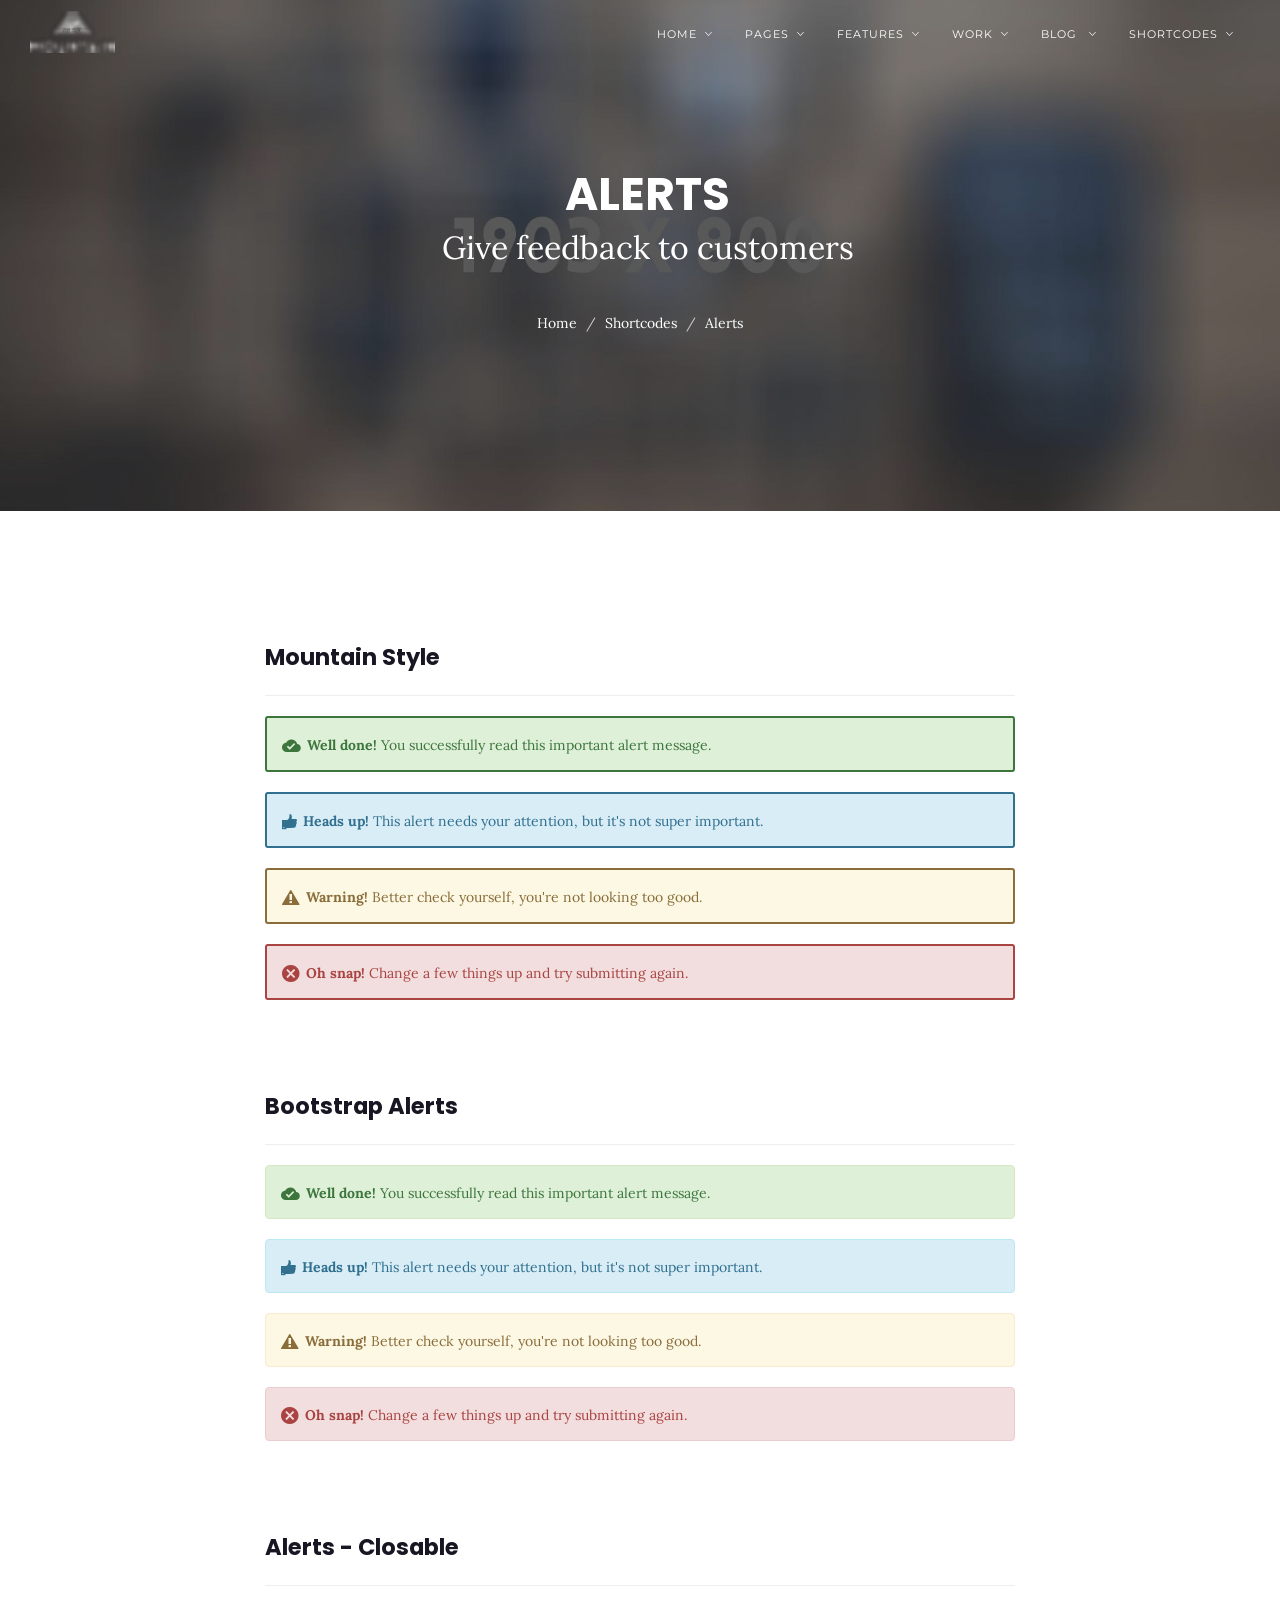
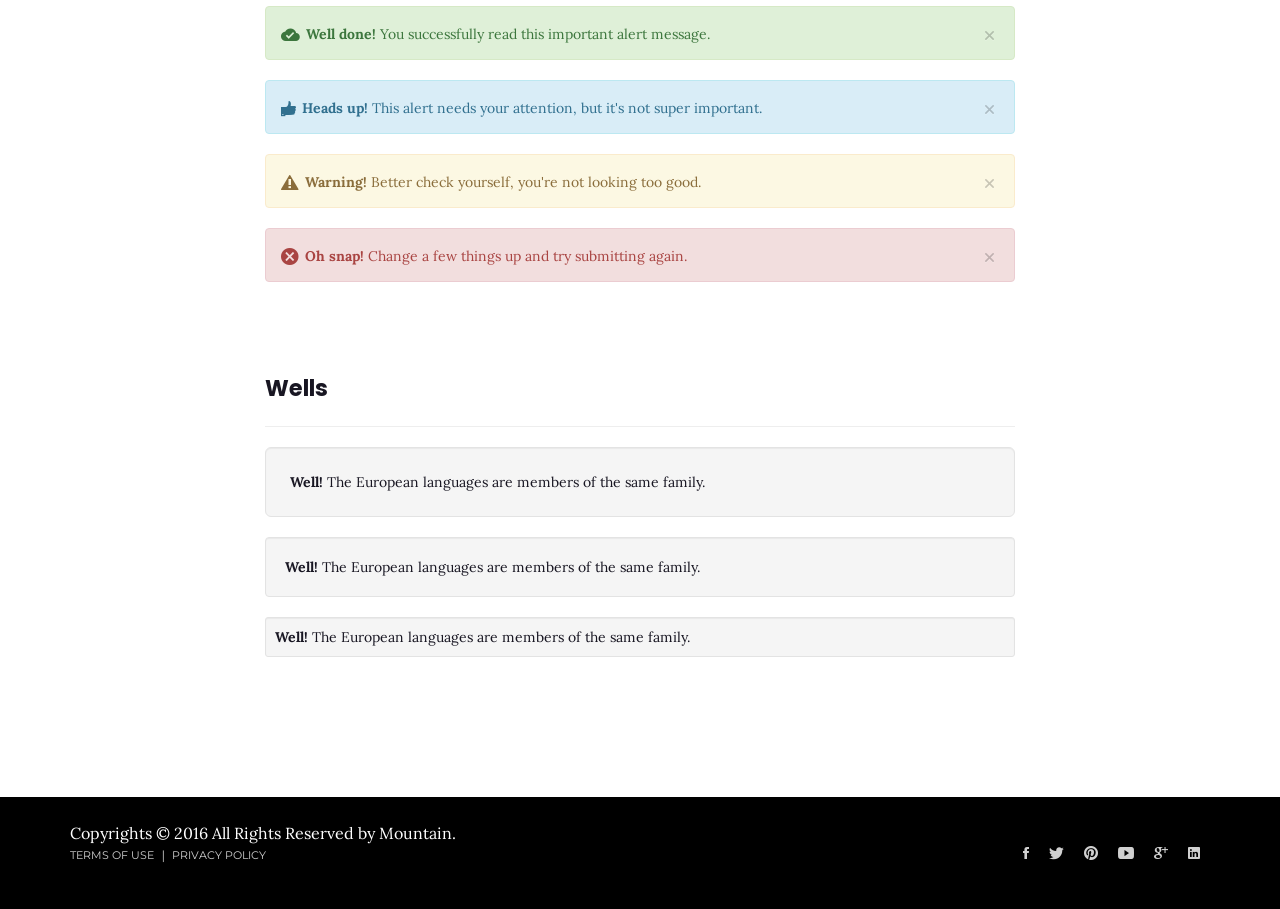
<file: HTML/alerts.html>
<!DOCTYPE html>
<html lang="en-US" dir="ltr">
  <head>
    <meta charset="utf-8">
    <meta http-equiv="X-UA-Compatible" content="IE=edge">
    <meta name="viewport" content="width=device-width, initial-scale=1">
    <!--  
    Document Title
    =============================================
    -->
    <title>Mountain | The Multi-Purpose HTML5 Template</title>
    <!--  
    Favicons
    =============================================
    -->
    <link rel="apple-touch-icon" sizes="57x57" href="assets/images/favicons/apple-icon-57x57.png">
    <link rel="apple-touch-icon" sizes="60x60" href="assets/images/favicons/apple-icon-60x60.png">
    <link rel="apple-touch-icon" sizes="72x72" href="assets/images/favicons/apple-icon-72x72.png">
    <link rel="apple-touch-icon" sizes="76x76" href="assets/images/favicons/apple-icon-76x76.png">
    <link rel="apple-touch-icon" sizes="114x114" href="assets/images/favicons/apple-icon-114x114.png">
    <link rel="apple-touch-icon" sizes="120x120" href="assets/images/favicons/apple-icon-120x120.png">
    <link rel="apple-touch-icon" sizes="144x144" href="assets/images/favicons/apple-icon-144x144.png">
    <link rel="apple-touch-icon" sizes="152x152" href="assets/images/favicons/apple-icon-152x152.png">
    <link rel="apple-touch-icon" sizes="180x180" href="assets/images/favicons/apple-icon-180x180.png">
    <link rel="icon" type="image/png" sizes="192x192" href="assets/images/favicons/android-icon-192x192.png">
    <link rel="icon" type="image/png" sizes="32x32" href="assets/images/favicons/favicon-32x32.png">
    <link rel="icon" type="image/png" sizes="96x96" href="assets/images/favicons/favicon-96x96.png">
    <link rel="icon" type="image/png" sizes="16x16" href="assets/images/favicons/favicon-16x16.png">
    <link rel="manifest" href="/manifest.json">
    <meta name="msapplication-TileColor" content="#ffffff">
    <meta name="msapplication-TileImage" content="assets/images/favicons/ms-icon-144x144.png">
    <meta name="theme-color" content="#ffffff">
    <!--  
    Preloader
    =============================================
    
    -->
    <style>
      body main {
          opacity: 0;
          filter: alpha(opacity=0);
      }
      
    </style>
    <script type="text/javascript">
      paceOptions = {
          ajax: false,
          document: true,
          restartOnPushState: false,
          restartOnRequestAfter: false
      }
    </script>
    <link href="assets/lib/pace/themes/blue/pace-theme-center-simple.css" rel="stylesheet">
    <script src="assets/lib/pace/pace.min.js"></script>
    <!--  
    Stylesheets
    =============================================
    
    -->
    <link href="assets/lib/bootstrap/dist/css/bootstrap.css" rel="stylesheet">
    <link href="assets/lib/Ionicons/css/ionicons.css" rel="stylesheet">
    <link href="assets/lib/animate-css/animate.css" rel="stylesheet">
    <link rel="stylesheet" type="text/css" href="assets/lib/menuzord/css/menuzord.css">
    <link href="assets/lib/magnific-popup/dist/magnific-popup.css" rel="stylesheet">
    <link href="assets/css/style.css" rel="stylesheet">
    <link id="color-scheme" href="assets/css/colors/custom.css" rel="stylesheet">
  </head>
  <body data-spy="scroll" data-target=".menuzord" data-offset="60">
    <main>
      <div id="menuzord" class="menuzord clearfix navigationbar-animation"><a href="index.html" class="menuzord-brand"><img src="assets/images/header/menu-logo.png" class="default-logo"/><img src="assets/images/header/menu-logo-blue.png" class="dark-logo"/></a>
        <ul class="menuzord-menu menuzord-right">
          <li><a href="javascript:void(0)">Home</a>
            <div class="megamenu megamenu-quarter-width">
              <div class="megamenu-row">
                <div class="col12">
                  <div class="row">
                    <div class="col-sm-4">
                      <ul>
                        <li><a href="startup.html">Startup</a></li>
                        <li><a href="agency.html">Agency</a></li>
                        <li><a href="corporate.html">corporate</a></li>
                        <li><a href="splitcover.html">Split cover</a></li>
                        <li><a href="studio.html">Studio</a></li>
                      </ul>
                    </div>
                    <div class="col-sm-4">
                      <ul>
                        <li><a href="textrotator.html">Text Rotator</a></li>
                        <li><a href="videobackground.html">Video Background</a></li>
                        <li><a href="creative.html">Creative</a></li>
                        <li><a href="personal.html">Personal</a></li>
                        <li><a href="barber.html">Barber</a></li>
                      </ul>
                    </div>
                    <div class="col-sm-4">
                      <ul>
                        <li><a href="gym.html">Gym</a></li>
                        <li><a href="fashion.html">Fashion</a></li>
                        <li><a href="carousel.html">Carousel</a></li>
                        <li><a href="gradient.html">Gradient</a></li>
                        <li><a href="classic.html">Classic									</a></li>
                      </ul>
                    </div>
                  </div>
                </div>
              </div>
            </div>
          </li>
          <li><a href="javascript:void(0)">pages</a>
            <ul class="dropdown">
              <li><a href="javascript:void(0)">About</a>
                <ul class="dropdown">
                  <li><a href="about_1.html">About us 1</a></li>
                  <li><a href="about_2.html">About us 2	</a></li>
                  <li><a href="about-agency.html">About agency						</a></li>
                  <li><a href="about-team-1.html">About Team 1</a></li>
                  <li><a href="about-team-2.html">About Team 2</a></li>
                  <li><a href="about-skills.html">About Skills</a></li>
                </ul>
              </li>
              <li><a href="services.html">Services</a></li>
              <li><a href="javascript:void(0)">Contact</a>
                <ul class="dropdown">
                  <li><a href="contact-simple.html">simple</a></li>
                  <li><a href="contact-api.html">map API</a></li>
                </ul>
              </li>
              <li><a href="javascript:void(0)">Account</a>
                <ul class="dropdown">
                  <li><a href="login.html">Login</a></li>
                  <li><a href="registration.html">registration</a></li>
                </ul>
              </li>
              <li><a href="javascript:void(0)">faqs</a>
                <ul class="dropdown">
                  <li><a href="faqs-1.html">faq style 1</a></li>
                  <li><a href="faqs-2.html">faq style 2</a></li>
                </ul>
              </li>
              <li><a href="javascript:void(0)">Utilities</a>
                <ul class="dropdown">
                  <li><a href="coming-soon.html">Coming Soon</a></li>
                  <li><a href="privacy.html">Privacy<span class="new">New</span></a></li>
                  <li><a href="maintenance.html">Maintenance<span class="new">New</span></a></li>
                  <li><a href="404.html">404 Page<span class="new">new</span></a></li>
                  <li><a href="500.html">500 Page</a></li>
                </ul>
              </li>
              <li><a href="mountain_rtl.html">RTL</a></li>
            </ul>
          </li>
          <li><a href="javascript:void(0)">Features</a>
            <div class="megamenu megamenu-quarter-width">
              <div class="megamenu-row">
                <div class="col12">
                  <div class="row">
                    <div class="col-sm-6">
                      <ul>
                        <li>
                          <h5>Menu styles</h5>
                          <ul>
                            <li> <a href="index.html">Default menu</a></li>
                            <li><a href="overlay_menu.html">Overlay menu<span class="new">New</span></a></li>
                            <li><a href="dot_menu.html">dot menu</a></li>
                            <li><a href="icon_menu.html">icon menu</a></li>
                            <li><a href="side_menu.html">sidebar menu</a></li>
                            <li><a href="topbar_menu.html">topbar menu</a></li>
                          </ul>
                        </li>
                      </ul>
                    </div>
                    <div class="col-sm-6">
                      <ul>
                        <li>
                          <h5>Elements</h5>
                          <ul>
                            <li><a href="alerts.html"><i class="ion-lightbulb"> </i>Alerts</a></li>
                            <li><a href="icons.html"> <i class="ion-ios-heart"> </i>Icons</a></li>
                            <li><a href="typography.html"> <i class="ion-navicon-round"> </i>Typography</a></li>
                            <li><a href="forms.html"> <i class="ion-pricetag"> </i>Forms</a></li>
                            <li><a href="tabs_and_accordions.html"> <i class="ion-pause"> </i>Tabs</a></li>
                            <li><a href="buttons.html"> <i class="ion-android-radio-button-on"> </i>Buttons</a></li>
                          </ul>
                        </li>
                      </ul>
                    </div>
                  </div>
                </div>
              </div>
            </div>
          </li>
          <li><a href="javascript:void(0)">Work</a>
            <div class="megamenu megamenu-half-width">
              <div class="megamenu-row">
                <div class="col4">
                  <h4>Portfolio</h4>
                  <div class="row">
                    <div class="col-sm-12">
                      <ul>
                        <li>
                          <h5>Portfolio Layouts</h5>
                          <ul>
                            <li><a href="portfolio-grid-sortable-gutter.html">sortable</a></li>
                            <li><a href="portfolio-grid-1.html">Gutter</a></li>
                            <li><a href="portfolio-grid-without-padding.html">Without Gutterli</a></li>
                          </ul>
                        </li>
                        <li>
                          <h5>Single Project</h5>
                          <ul>
                            <li><a href="portfolio_single_featured_image.html">Featured Image</a></li>
                            <li><a href="portfolio_single_featured_video.html">Featured Video</a></li>
                            <li><a href="portfolio_single_featured_carousel.html">Featured Carousel</a></li>
                          </ul>
                        </li>
                      </ul>
                    </div>
                  </div>
                </div>
                <div class="col8">
                  <h4>gallery</h4>
                  <div class="row">
                    <div class="col-sm-6">
                      <ul>
                        <li>
                          <h5>boxed</h5>
                          <ul>
                            <li><a href="gallery-boxed-2-column.html">2 columns</a></li>
                            <li><a href="gallery-boxed-3-column.html">3 columns</a></li>
                          </ul>
                        </li>
                        <li>
                          <h5>full width</h5>
                          <ul>
                            <li><a href="gallery-full-width-3-column.html">3 columns</a></li>
                            <li><a href="gallery-full-width-4-column.html">4 columns</a></li>
                            <li><a href="gallery-full-width-5-column.html">5 columns</a></li>
                          </ul>
                        </li>
                      </ul>
                    </div>
                    <div class="col-sm-6">
                      <ul>
                        <li>
                          <h5>masonry<span class="new">Hot</span></h5>
                          <ul>
                            <li><a href="gallery-masonry-1.html">full width Gutter</a></li>
                          </ul>
                        </li>
                        <li>
                          <h5>F/W gutter</h5>
                          <ul>
                            <li><a href="gallery-full-width-gutter-3-column.html">3 columns</a></li>
                            <li><a href="gallery-full-width-gutter-4-column.html">4 columns</a></li>
                          </ul>
                        </li>
                        <li>
                          <h5>boxed gutter</h5>
                          <ul>
                            <li><a href="gallery-boxed-gutter-2-column.html">2 columns</a></li>
                            <li><a href="gallery-boxed-gutter-3-column.html">3 columns														</a></li>
                          </ul>
                        </li>
                      </ul>
                    </div>
                  </div>
                </div>
              </div>
            </div>
          </li>
          <li><a href="javascript:void(0)">Blog						</a>
            <ul class="dropdown">
              <li><a href="blog-left-sidebar.html">Blog left sidebar</a></li>
              <li><a href="blog-right-sidebar.html">Blog right sidebar</a></li>
              <li><a href="blog-left-right-sidebar.html">Blog left right sidebar</a></li>
              <li><a href="blog.html">Blog no sidebar</a></li>
              <li><a href="blog-single-left-sidebar.html">Blog single left sidebar</a></li>
              <li><a href="blog-single-right-sidebar.html">Blog single right sidebar</a></li>
              <li><a href="blog-single-left-right-sidebar.html">Blog single left right sidebar</a></li>
              <li><a href="blog-single-no-sidebar.html">Blog single no sidebar</a></li>
            </ul>
          </li>
          <li><a href="javascript:void(0)">shortcodes</a>
            <div class="megamenu megamenu-half-width">
              <div class="megamenu-row">
                <div class="col12">
                  <div class="row">
                    <div class="col-sm-4">
                      <ul>
                        <li>
                          <h5>Sections<span class="new">New</span></h5>
                          <ul>
                            <li><a href="navigations.html">Navigations</a></li>
                            <li><a href="about.html">About</a></li>
                            <li><a href="service.html">Services</a></li>
                            <li><a href="teams.html">Team</a></li>
                            <li><a href="faq.html">FAQ</a></li>
                            <li><a href="pricings.html">Pricing</a></li>
                            <li><a href="progress.html">Progress</a></li>
                          </ul>
                        </li>
                      </ul>
                    </div>
                    <div class="col-sm-4">
                      <ul>
                        <li>
                          <h5></h5>
                          <ul>
                            <li><a href="testimonial.html">Testimonial</a></li>
                            <li><a href="video.html">Video</a></li>
                            <li><a href="galleries.html">Gallery</a></li>
                            <li><a href="portfolio.html">Portfolio</a></li>
                            <li><a href="cta.html">CTA</a></li>
                            <li><a href="funfacts.html">Fun facts</a></li>
                            <li><a href="contacts.html">Contacts</a></li>
                          </ul>
                        </li>
                      </ul>
                    </div>
                    <div class="col-sm-4">
                      <ul>
                        <li>
                          <h5>Widgets</h5>
                          <ul>
                            <li><a href="media.html">Media</a></li>
                            <li><a href="widgets.html">News letter Subscribe</a></li>
                            <li><a href="widgets.html">Text widgets</a></li>
                            <li><a href="widgets.html">Social Icons</a></li>
                            <li> <a href="feeds.html">Twitter feed</a></li>
                            <li><a href="feeds.html">Istagram feed</a></li>
                            <li><a href="feeds.html">Flickr Photosream</a></li>
                          </ul>
                        </li>
                      </ul>
                    </div>
                  </div>
                </div>
              </div>
            </div>
          </li>
        </ul>
      </div>
      <section id="innerheader2" style="background-image: url(assets/images/header/feature.jpg)" class="innerheader innerheader2">
        <div class="container">
          <div class="row pad-small">
            <div class="col-sm-12 text-center">
              <div class="inner-title">
                <h3 data-wow-delay="0.1s" class="wow fadeInUp">Alerts</h3>
                <p data-wow-delay="0.2s" class="wow fadeInUp">Give feedback to customers</p>
              </div>
              <div data-wow-delay="0.1s" class="inner-breadcrumb wow fadeInUp">
                <ol class="breadcrumb">
                  <li><a href="index.html" target="_blank">Home</a></li>
                  <li><a href="#">Shortcodes</a>
                  </li>
                  <li>Alerts
                  </li>
                </ol>
              </div>
            </div>
          </div>
        </div>
      </section>
      <!-- /#innerheader2-->
      <section class="section">
        <div class="container">
          <div class="row">
            <div class="col-sm-8 col-sm-offset-2">
              <h4>Mountain Style</h4>
              <hr>
              <div role="alert" class="alert alert-mountain alert-success"><i class="ion-android-cloud-done"> </i><strong>Well done!</strong> You successfully read this important alert message.</div>
              <div role="alert" class="alert alert-mountain alert-info"><i class="ion-thumbsup"> </i><strong>Heads up!</strong> This alert needs your attention, but it's not super important.</div>
              <div role="alert" class="alert alert-mountain alert-warning"><i class="ion-alert-circled"></i><strong>Warning!</strong> Better check yourself, you're not looking too good.</div>
              <div role="alert" class="alert alert-mountain alert-danger"><i class="ion-close-circled"></i><strong>Oh snap! </strong> Change a few things up and try submitting again.</div><br><br><br>
              <h4>Bootstrap Alerts</h4>
              <hr>
              <div role="alert" class="alert alert-success"><i class="ion-android-cloud-done"> </i><strong>Well done!</strong> You successfully read this important alert message.</div>
              <div role="alert" class="alert alert-info"><i class="ion-thumbsup"> </i><strong>Heads up!</strong> This alert needs your attention, but it's not super important.</div>
              <div role="alert" class="alert alert-warning"><i class="ion-alert-circled"></i><strong>Warning!</strong> Better check yourself, you're not looking too good.</div>
              <div role="alert" class="alert alert-danger"><i class="ion-close-circled"></i><strong>Oh snap! </strong> Change a few things up and try submitting again.</div><br><br><br>
              <h4>Alerts - Closable</h4>
              <hr>
              <div role="alert" class="alert alert-success">
                <button type="button" data-dismiss="alert" aria-hidden="true" class="close"><i class="ion-close-round"></i></button><i class="ion-android-cloud-done"></i><strong>Well done!</strong> You successfully read this important alert message.
              </div>
              <div role="alert" class="alert alert-info">
                <button type="button" data-dismiss="alert" aria-hidden="true" class="close"><i class="ion-close-round"></i></button><i class="ion-thumbsup"></i><strong>Heads up!</strong> This alert needs your attention, but it's not super important.
              </div>
              <div role="alert" class="alert alert-warning">
                <button type="button" data-dismiss="alert" aria-hidden="true" class="close"><i class="ion-close-round"></i></button><i class="ion-alert-circled"></i><strong>Warning!</strong> Better check yourself, you're not looking too good.
              </div>
              <div role="alert" class="alert alert-danger">
                <button type="button" data-dismiss="alert" aria-hidden="true" class="close"><i class="ion-close-round"></i></button><i class="ion-close-circled"></i><strong>Oh snap! </strong> Change a few things up and try submitting again.
              </div><br><br><br>
              <h4>Wells</h4>
              <hr>
              <div class="well well-lg"><strong>Well!</strong> The European languages are members of the same family.</div>
              <div class="well"><strong>Well!</strong> The European languages are members of the same family.</div>
              <div class="well well-sm"><strong>Well!</strong> The European languages are members of the same family.</div>
            </div>
          </div>
          <!-- .row-->
          
        </div>
      </section>
      <!-- Footer-->
      <footer>
        <div class="container">
          <div class="row">
            <div class="col-sm-6">
              <p>Copyrights © 2016 All Rights Reserved by Mountain.<br/><span><a href="#">Terms of use </a>|<a href="#">Privacy Policy</a></span></p>
            </div>
            <div class="col-sm-6">
              <div class="social-icons"><a href="#" class="footer-social"><span class="ion-social-facebook"></span></a><a href="#" class="footer-social"><span class="ion-social-twitter"></span></a><a href="#" class="footer-social"><span class="ion-social-pinterest"></span></a><a href="#" class="footer-social"><span class="ion-social-youtube"></span></a><a href="#" class="footer-social"><span class="ion-social-googleplus"></span></a><a href="#" class="footer-social"><span class="ion-social-linkedin"></span></a></div>
            </div>
          </div>
          <!-- /.row-->
        </div>
        <!-- /.container-->
      </footer>
    </main>
    <!--  
    JavaScripts
    =============================================
    -->
    <script src="assets/lib/jquery/dist/jquery.js"></script>
    <script src="assets/lib/bootstrap/dist/js/bootstrap.js"></script>
    <script src="assets/lib/jquery-easing/jquery.easing.min.js"></script>
    <script src="assets/lib/jquery.stellar/jquery.stellar.js"></script>
    <script src="assets/lib/wow/dist/wow.js"></script>
    <script src="assets/lib/menuzord/js/menuzord.js"></script>
    <script src="assets/lib/imagesloaded/imagesloaded.pkgd.js"></script>
    <script src="assets/lib/smoothscroll-for-websites/SmoothScroll.js"></script>
    <script src="assets/lib/masonry/dist/masonry.pkgd.js"></script>
    <script src="assets/lib/owl.carousel.2.1.0/owl.carousel.min.js"></script>
    <script src="assets/lib/isotope/dist/isotope.pkgd.js"></script>
    <script src="assets/lib/magnific-popup/dist/jquery.magnific-popup.js"></script>
    <!-- Please update the api key with your own key-->
    
    <script src="assets/js/main.js"></script>
  </body>
</html>
</file>
<file: HTML/assets/lib/pace/themes/blue/pace-theme-center-simple.css>
/* This is a compiled file, you should be editing the file in the templates directory */
.pace {
  -webkit-pointer-events: none;
  pointer-events: none;

  -webkit-user-select: none;
  -moz-user-select: none;
  user-select: none;

  z-index: 2000;
  position: fixed;
  margin: auto;
  top: 0;
  left: 0;
  right: 0;
  bottom: 0;
  height: 5px;
  width: 200px;
  background: #fff;
  border: 1px solid #2299dd;

  overflow: hidden;
}

.pace .pace-progress {
  -webkit-box-sizing: border-box;
  -moz-box-sizing: border-box;
  -ms-box-sizing: border-box;
  -o-box-sizing: border-box;
  box-sizing: border-box;

  -webkit-transform: translate3d(0, 0, 0);
  -moz-transform: translate3d(0, 0, 0);
  -ms-transform: translate3d(0, 0, 0);
  -o-transform: translate3d(0, 0, 0);
  transform: translate3d(0, 0, 0);

  max-width: 200px;
  position: fixed;
  z-index: 2000;
  display: block;
  position: absolute;
  top: 0;
  right: 100%;
  height: 100%;
  width: 100%;
  background: #2299dd;
}

.pace.pace-inactive {
  display: none;
}
</file>
<file: HTML/assets/lib/menuzord/css/menuzord.css>
/*
Item name: Menuzord - Responsive Megamenu
Author: marcoarib - marco.arib@gmail.com
License: http://codecanyon.net/licenses
*/

/*
	CONTENTS:
	
	 1 - MENU CONTAINER
		- Scrollable menu
	 2 - BRAND
	 3 - MENU
		- Right alignment
		- Menu items
		- Active/hover state
	 4 - DROPDOWN
		- Dropdown items
		- Hover state
		- Dropdown left alignment
	 5 - DROPDOWN/MEGAMENU INDICATORS
	 6 - MEGAMENU
	 7 - MEGAMENU WIDTHS
		- Half width
		- Quarter width
	 8 - GRID SYSTEM
	 9 - SHOW/HIDE BUTTON (MOBILE MODE)
		- Icon
	10 - ICONS (parent menu items)
	11 - SEARCH FIELD
		- Form
		- Input
	12 - VERTICAL TABS
	13 - COLOR SCHEMES
	14 - MOBILE MODE (RESPONSIVE MODE)
		- Menu container
		- Brand
		- Show/hide button
		- Menu
		- Dropdown
		- Dropdown items
		- Dropdown/megamenu indicators
		- Megamenu
		- Search field
*/




/* 1 - MENU CONTAINER
======================================*/
.menuzord,
.menuzord *{
	box-sizing:border-box;
	-moz-box-sizing:border-box; 
	-webkit-box-sizing:border-box;
}
.menuzord{
	width: 100%;
	padding: 0 30px;
	float: left;
	position: relative;
	background: #fff;
}
.menuzord a{
	-o-transition: color .3s linear, background .3s linear;
	-moz-transition: color .3s linear, background .3s linear;
	-webkit-transition: color .3s linear, background .3s linear;
	transition: color .3s linear, background .3s linear;
}
/* scrollable menu */
.menuzord-menu.scrollable > .scrollable-fix{
	display: none;
}

/* 2 - BRAND
======================================*/
.menuzord-brand{
	margin: 18px 30px 0 0;
	float: left;
	color: #666;
	text-decoration: none;
	font-size: 24px;
	font-weight: 600;
	line-height: 1.3;
	cursor: pointer;
}

/* 3 - MENU
======================================*/
.menuzord-menu{
	margin: 0;
	padding: 0;
	float: left;
	list-style: none;
}
/* Right alignment */
.menuzord-menu.menuzord-right{
	float: right;
}
/* Menu items */
.menuzord-menu > li{
	display: inline-block;
	float: left;
}
.menuzord-menu > li > a{
	padding: 26px 16px;
	display: inline-block;
	text-decoration: none;
	font-size: 14px;
	font-weight: 600;
	color: #888;
	outline: 0;
	line-height: 1.42857143;
	-webkit-tap-highlight-color: rgba(0,0,0,0);
	-webkit-tap-highlight-color: transparent;
}
/* Active/hover state (Menu items) */
.menuzord-menu > li.active > a,
.menuzord-menu > li:hover > a{
	color: #333;
}

/* 4 - DROPDOWN
======================================*/
.menuzord-menu ul.dropdown,
.menuzord-menu ul.dropdown li ul.dropdown{
	list-style: none;
    margin: 0;
    padding: 0;   
	display: none;
    position: absolute;
    z-index: 99;
	min-width: 180px;
	white-space: nowrap;
	background: #fff;
}
.menuzord-menu ul.dropdown li ul.dropdown{
    left: 100%;
}
/* Dropdown items */
.menuzord-menu ul.dropdown li{
	clear: both;
	width: 100%;
	border: 0 none;
	font-size: 12px;
	position: relative;
}
.menuzord-menu ul.dropdown li a{
	width: 100%;
	background: none;
	padding: 10px 25px 10px 22px;
	color: #888;
	text-decoration: none;
	display: inline-block;
	float: left;
	clear: both;
	position: relative;
	outline: 0;
	-o-transition: padding .2s linear;
	-moz-transition: padding .2s linear;
	-webkit-transition: padding .2s linear;
	transition: padding .2s linear;
}
/* Hover state (dropdown items) */
.menuzord-menu ul.dropdown li:hover > a{
	padding-left: 28px;
	padding-right: 19px;
	color: #333;
}

/* Dropdown left alignment */
.menuzord-menu ul.dropdown.dropdown-left{
	left: none;
}
.menuzord-menu ul.dropdown li ul.dropdown.dropdown-left{
	left: -100%;
}

/* 5 - DROPDOWN/MEGAMENU INDICATORS
======================================*/
.menuzord-menu li .indicator{
	margin-left: 3px;
}
.menuzord-menu li ul.dropdown li .indicator{
	position: absolute;
	top: 8px;
	right: 10px;
	font-size: 15px;
}

/* 6 - MEGAMENU
======================================*/
.menuzord-menu > li > .megamenu{
	width: 100%;
	padding: 20px 30px;
	left: 0;
	position: absolute;
	display: none;
	z-index: 99;
	border-top: solid 1px #f0f0f0;
	background: #fff;
}

/* 7 - MEGAMENU WIDTHS
======================================*/
/* Half width */
.menuzord-menu > li > .megamenu.megamenu-half-width{
	width: 50%;
	left: auto;
}
/* Quarter width */
.menuzord-menu > li > .megamenu.megamenu-quarter-width{
	width: 25%;
	left: auto;
}

/* 8 - GRID SYSTEM
======================================*/
.menuzord-menu > li > .megamenu .megamenu-row{
	width: 100%;
	margin-top: 15px;
}
.menuzord-menu > li > .megamenu .megamenu-row:first-child {
	margin-top: 0;
}
.menuzord-menu > li > .megamenu .megamenu-row:before,
.menuzord-menu > li > .megamenu .megamenu-row:after {
	display: table;
	content: "";
	line-height: 0;
}
.menuzord-menu > li > .megamenu .megamenu-row:after {
	clear: both;
}
.menuzord-menu > li > .megamenu .megamenu-row .col1,
.menuzord-menu > li > .megamenu .megamenu-row .col2,
.menuzord-menu > li > .megamenu .megamenu-row .col3,
.menuzord-menu > li > .megamenu .megamenu-row .col4,
.menuzord-menu > li > .megamenu .megamenu-row .col5,
.menuzord-menu > li > .megamenu .megamenu-row .col6,
.menuzord-menu > li > .megamenu .megamenu-row .col7,
.menuzord-menu > li > .megamenu .megamenu-row .col8,
.menuzord-menu > li > .megamenu .megamenu-row .col9,
.menuzord-menu > li > .megamenu .megamenu-row .col10,
.menuzord-menu > li > .megamenu .megamenu-row .col11,
.menuzord-menu > li > .megamenu .megamenu-row .col12{
	display: block;
	min-height: 20px;
	float: left;
	margin-left: 3%;
}
.menuzord-menu > li > .megamenu .megamenu-row [class*="col"]:first-child {
	margin-left: 0;
}
.menuzord-menu > li > .megamenu .megamenu-row .col1{
	width: 5.583333333333%;
}
.menuzord-menu > li > .megamenu .megamenu-row .col2{
	width: 14.166666666666%;
}
.menuzord-menu > li > .megamenu .megamenu-row .col3{
	width: 22.75%;
}
.menuzord-menu > li > .megamenu .megamenu-row .col4{
	width: 31.333333333333%;
}
.menuzord-menu > li > .megamenu .megamenu-row .col5{
	width: 39.916666666667%;
}
.menuzord-menu > li > .megamenu .megamenu-row .col6{
	width: 48.5%;
}
.menuzord-menu > li > .megamenu .megamenu-row .col7{
	width: 57.083333333333%;
}
.menuzord-menu > li > .megamenu .megamenu-row .col8{
	width: 65.666666666667%;
}
.menuzord-menu > li > .megamenu .megamenu-row .col9{
	width: 74.25%;
}
.menuzord-menu > li > .megamenu .megamenu-row .col10{
	width: 82.833333333334%;
}
.menuzord-menu > li > .megamenu .megamenu-row .col11{
	width: 91.416666666667%;
}
.menuzord-menu > li > .megamenu .megamenu-row .col12{
	width: 100%;
}

/* 9 - SHOW/HIDE BUTTON (MOBILE MODE)
======================================*/
.menuzord .showhide{
	width: 60px;
	height: 46px;
	padding: 13px 0 0;
	display: none;
	float: right;
	text-decoration: none;
	outline: none;
	-webkit-tap-highlight-color: rgba(0,0,0,0);
	-webkit-tap-highlight-color: transparent;
}
/* Show/hide button icon */
.menuzord .showhide em{
	width: 20px;
	height: 3px;
	margin: 3.5px 20px 0;
	float: right;
	background: #777;
}

/* 10 - ICONS (parent menu items)
======================================*/
.menuzord-menu > li > a > i{
	margin: 0 5px 0 0;
	font-size: 18px;
	float: left;
	line-height: 20px;
	font-family: 'FontAwesome';
}

/* 11 - SEARCH FIELD
======================================*/
/* Form */
.menuzord-menu > li.search form{
	float: left;
	padding: 22px 16px 17px;
}
/* Input */
.menuzord-menu > li.search form input[type="text"]{
	width: 160px;
	padding: 5px 10px;
	border: none;
	background: #f0f0f0;
	border-radius: 2px;
	outline: 0;
	-o-transition: width 1s ease-out;
	-moz-transition: width 1s ease-out;
	-webkit-transition: width 1s ease-out;
	transition: width 1s ease-out;
}
.menuzord-menu > li.search form:hover input[type="text"]{
	width: 160px;
}

/* 12 - VERTICAL TABS
======================================*/
.menuzord-tabs{
	width: 100%;
	float: left;
}
.menuzord-tabs-nav{
	width: 20%;
	margin: 0;
	padding: 0;
	float: left;
	list-style: none;
}
.menuzord-tabs-nav > li > a{
	width: 100%;
	padding: 7px 16px;
	float: left;
	font-size: 13px;
	text-decoration: none;
	color: #666;
	border: solid 1px #f0f0f0;
	outline: 0;
}
.menuzord-tabs-nav li.active a,
.menuzord-tabs-nav li:hover a{
	background: #f0f0f0;
}
.menuzord-tabs-content{
	width: 80%;
	min-height: 30px;
	padding: 20px;
	float: right;
	display: none;
	font-size: 13px;
	border: solid 1px #f0f0f0;
}
.menuzord-tabs-content.active{
	display: block;
}

/* 13 - COLOR SCHEMES
======================================*/
/* blue */
.menuzord.blue .menuzord-menu > li.active > a, 
.menuzord.blue .menuzord-menu > li:hover > a, 
.menuzord.blue .menuzord-menu ul.dropdown li:hover > a{ 
	color: #4A89DC; 
}
/* green */
.menuzord.green .menuzord-menu > li.active > a, 
.menuzord.green .menuzord-menu > li:hover > a, 
.menuzord.green .menuzord-menu ul.dropdown li:hover > a{ 
	color: #37BC9B; 
}
/* red */
.menuzord.red .menuzord-menu > li.active > a, 
.menuzord.red .menuzord-menu > li:hover > a, 
.menuzord.red .menuzord-menu ul.dropdown li:hover > a{ 
	color: #E9573F; 
}
/* orange */
.menuzord.orange .menuzord-menu > li.active > a, 
.menuzord.orange .menuzord-menu > li:hover > a, 
.menuzord.orange .menuzord-menu ul.dropdown li:hover > a{ 
	color: #ff670f; 
}
/* yellow */
.menuzord.yellow .menuzord-menu > li.active > a, 
.menuzord.yellow .menuzord-menu > li:hover > a, 
.menuzord.yellow .menuzord-menu ul.dropdown li:hover > a{ 
	color: #F6BB42; 
}
/* purple */
.menuzord.purple .menuzord-menu > li.active > a, 
.menuzord.purple .menuzord-menu > li:hover > a, 
.menuzord.purple .menuzord-menu ul.dropdown li:hover > a{ 
	color: #967ADC; 
}
/* pink */
.menuzord.pink .menuzord-menu > li.active > a, 
.menuzord.pink .menuzord-menu > li:hover > a, 
.menuzord.pink .menuzord-menu ul.dropdown li:hover > a{ 
	color: #D770AD; 
}

/* 14 - MOBILE MODE (RESPONSIVE MODE)
======================================*/
@media (max-width: 768px){
	/* Responsive menu container */
	.menuzord-responsive.menuzord{
		padding: 0;
	}
	
	/* Brand */
	.menuzord-responsive .menuzord-brand{
		margin: 8px 30px 10px 20px;
		font-size: 20px;
		line-height: 1.55;
	}
	
	/* Show/hide button */
	.menuzord-responsive .showhide{
		margin: 0;
	}
	
	/* Menu */
	.menuzord-responsive .menuzord-menu{
		width: 100%;
		float: left !important;
	}
	/* scrollable menu*/
	.menuzord-responsive .menuzord-menu.scrollable{
		overflow-y: auto;
		-webkit-overflow-scrolling: touch;
	}
	.menuzord-responsive .menuzord-menu.scrollable > .scrollable-fix{
		display: block;
	}
	
	/* Menu items */
	.menuzord-responsive .menuzord-menu > li{
		width: 100%;
		display: block;
		position: relative;
	}
	.menuzord-responsive .menuzord-menu > li > a{
		width: 100%;
		padding: 12px 20px;
		display: block;
		border-bottom: solid 1px #f0f0f0;
	}
	.menuzord-responsive .menuzord-menu > li:first-child > a{
		border-top: solid 1px #f0f0f0;
	}
	
	/* Dropdown */
	.menuzord-responsive .menuzord-menu ul.dropdown,
	.menuzord-responsive .menuzord-menu ul.dropdown li ul.dropdown{
		width: 100%;
		left: 0;
		position: static;
		border: none;
		background: #fff;
		float: left;
	}
	
	/* Dropdown items */
	.menuzord-responsive .menuzord-menu ul.dropdown li{
		position: relative;
	}
	.menuzord-responsive .menuzord-menu ul.dropdown li a{
		border-bottom: solid 1px #f0f0f0;
	}
	.menuzord-responsive .menuzord-menu.menuzord-indented > li > ul.dropdown > li > a{ padding-left: 40px !important; }
	.menuzord-responsive .menuzord-menu.menuzord-indented > li > ul.dropdown > li > ul.dropdown > li > a{ padding-left: 60px !important; }
	.menuzord-responsive .menuzord-menu.menuzord-indented > li > ul.dropdown > li > ul.dropdown > li > ul.dropdown > li > a{ padding-left: 80px !important; }
	.menuzord-responsive .menuzord-menu.menuzord-indented > li > ul.dropdown > li:hover > a{ padding-left: 50px !important; }
	.menuzord-responsive .menuzord-menu.menuzord-indented > li > ul.dropdown > li > ul.dropdown > li:hover > a{ padding-left: 70px !important; }
	.menuzord-responsive .menuzord-menu.menuzord-indented > li > ul.dropdown > li > ul.dropdown > li > ul.dropdown > li:hover > a{ padding-left: 90px !important; }
	
	/* Dropdown/megamenu indicators */
	.menuzord-responsive .menuzord-menu li .indicator{		
		width: 60px;
		height: 45px;
		position: absolute;
		right: 0;
		top: 0;
		font-size: 22px;
		text-align: center;
		line-height: 43px;
		border-left: solid 1px #f5f5f5;
	}
	.menuzord-responsive .menuzord-menu li ul.dropdown li .indicator{
		height: 38px;
		right: 0;
		top: 0;
		font-size: 18px;
		line-height: 36px;
	}
	
	/* Megamenu */
	.menuzord-responsive .menuzord-menu > li > .megamenu{
		width: 100% !important;
		left: 0 !important;
		position: static;
		border-top: none;
		border-bottom: solid 1px #f0f0f0;
	}
	.menuzord-responsive .menuzord-menu > li > .megamenu .megamenu-row [class*="col"]{
		float: none;
		display: block;
		width: 100% !important;
		margin-left: 0;
		margin-top: 15px;
	}
	.menuzord-responsive .menuzord-menu > li > .megamenu .megamenu-row:first-child  [class*="col"]:first-child {
		margin-top: 0;
	}
	.menuzord-responsive .menuzord-menu > li > .megamenu .megamenu-row{
		margin-top: 0;
	}
	
	/* Search field */
	.menuzord-responsive .menuzord-menu > li.search form{
		width: 100%;
		margin: 4px 0;
		padding: 10px 16px !important;
	}
	.menuzord-responsive .menuzord-menu > li.search form input[type="text"]{
		width: 100%;
	}
	
	/* Tabs */
	.menuzord-responsive .menuzord-tabs-nav{
		width: 100%;
	}
	.menuzord-responsive .menuzord-tabs-content{
		width: 100%;
	}
}
</file>
<file: HTML/assets/css/colors/custom.css>
/*# sourceMappingURL=[data-uri] */
</file>
